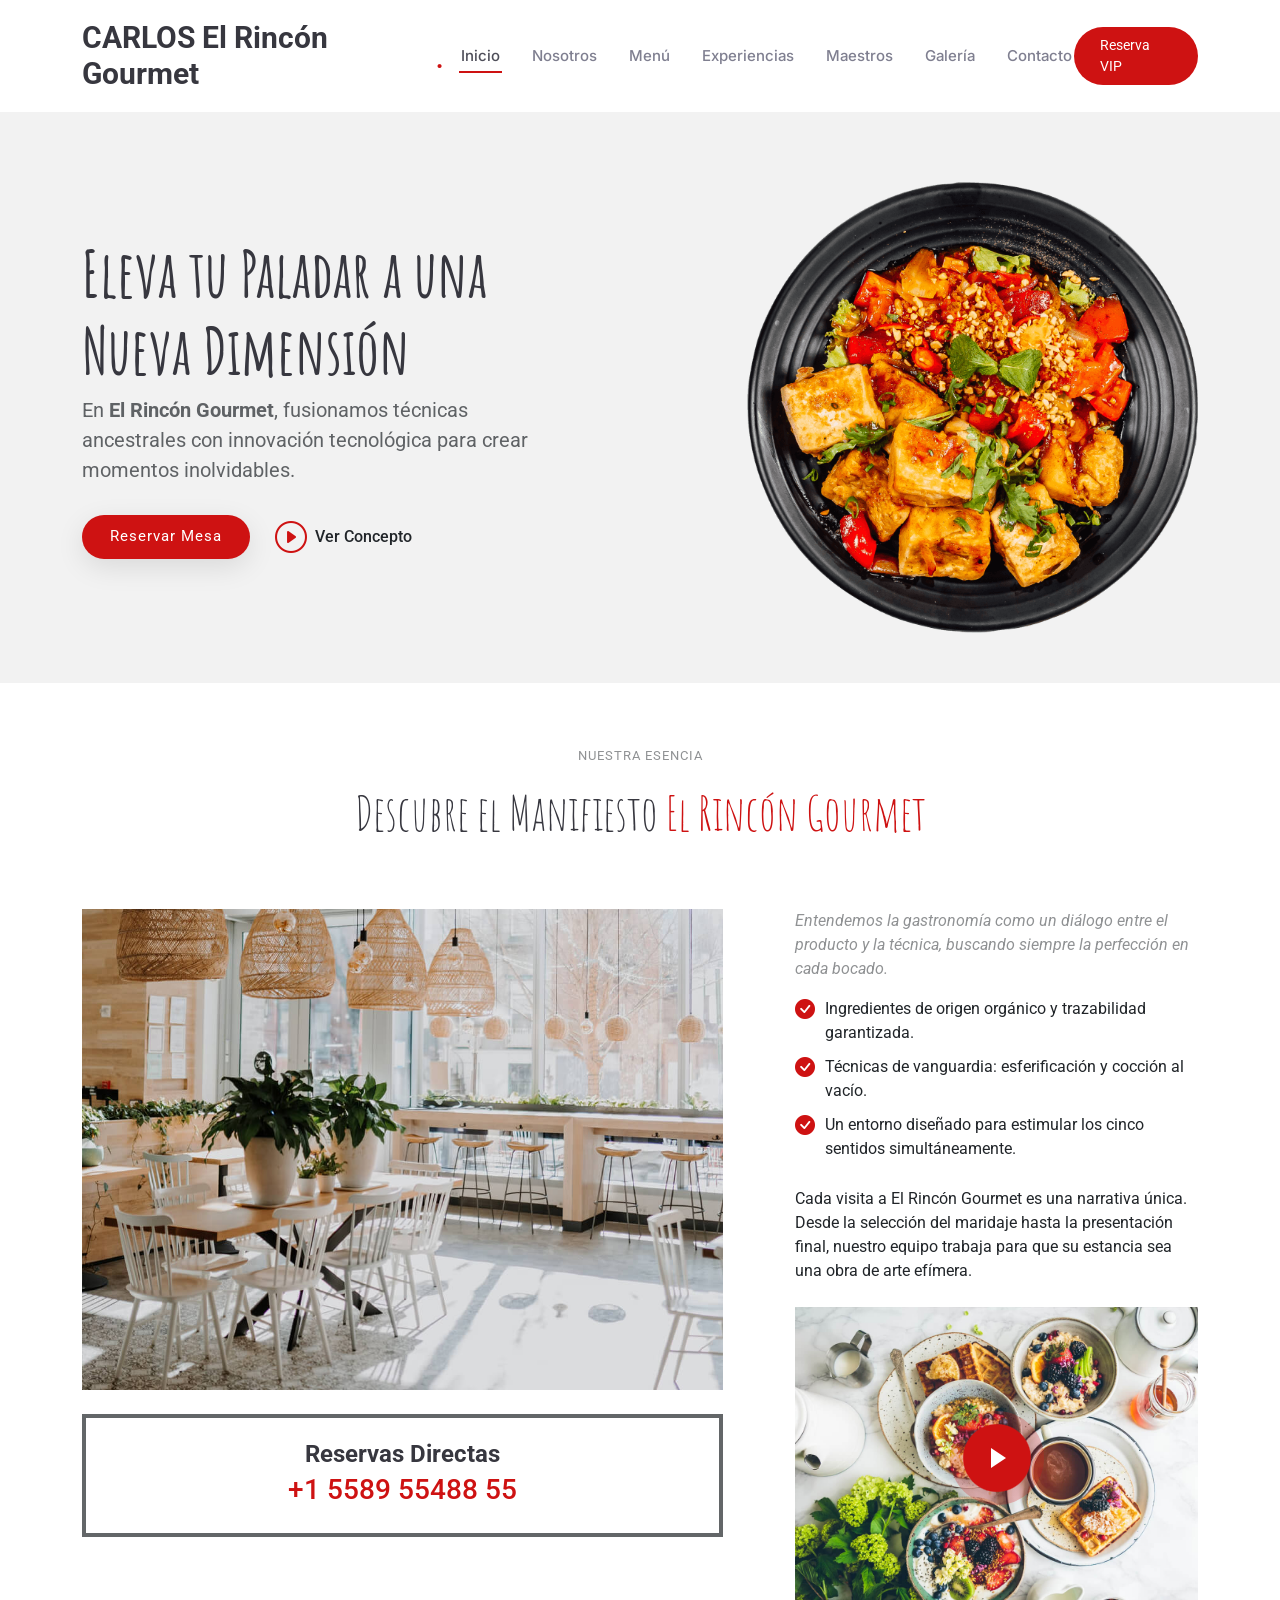
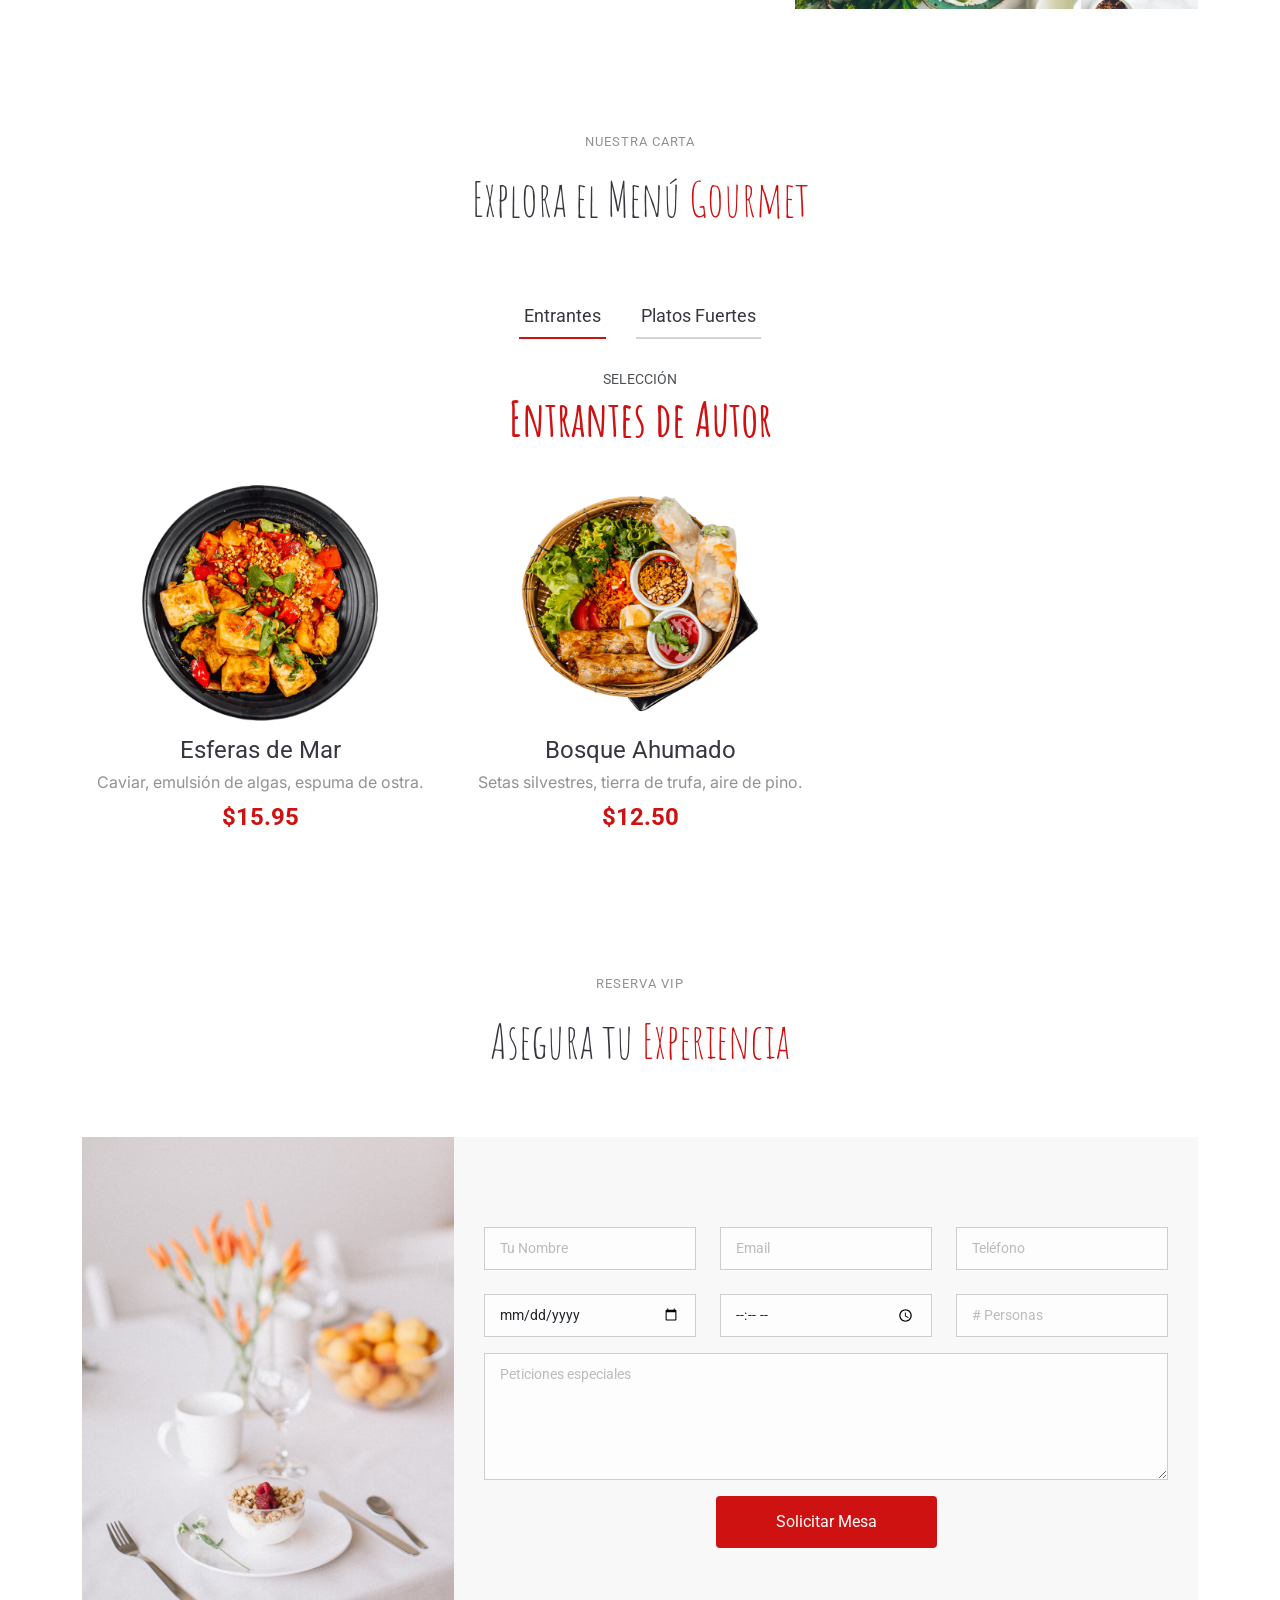
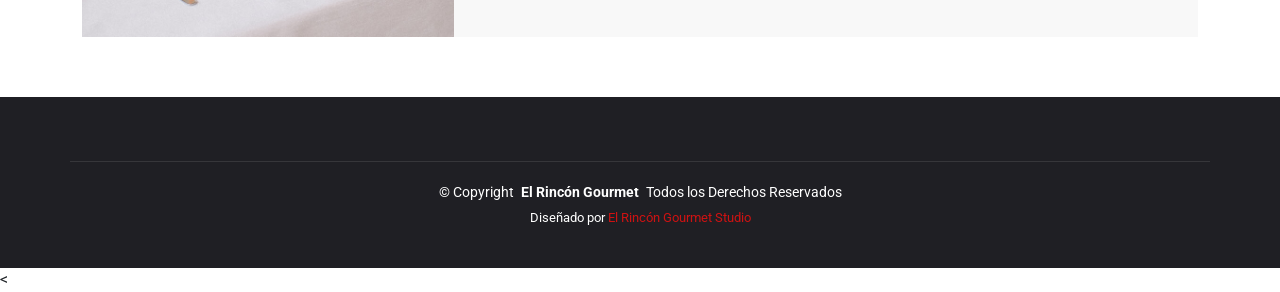
<file: carlos/Yummy/index.html>
<!DOCTYPE html>
<html lang="es">

<head>
  <meta charset="utf-8">
  <meta content="width=device-width, initial-scale=1.0" name="viewport">
  <title>El Rincón Gourmet - Gastronomía de Vanguardia</title>
  <meta name="description" content="El Rincón Gourmet: Una experiencia culinaria donde la innovación y la tradición se encuentran.">
  <meta name="keywords" content="Restaurante, Alta Cocina, El Rincón Gourmet, Gourmet, Gastronomía">

  <link href="assets/img/favicon.png" rel="icon">
  <link href="assets/img/apple-touch-icon.png" rel="apple-touch-icon">

  <link href="https://fonts.googleapis.com" rel="preconnect">
  <link href="https://fonts.gstatic.com" rel="preconnect" crossorigin>
  <link href="https://fonts.googleapis.com/css2?family=Roboto:ital,wght@0,100;0,300;0,400;0,500;0,700;0,900;1,100;1,300;1,400;1,500;1,700;1,900&family=Inter:wght@100;200;300;400;500;600;700;800;900&family=Amatic+SC:wght@400;700&display=swap" rel="stylesheet">

  <link href="assets/vendor/bootstrap/css/bootstrap.min.css" rel="stylesheet">
  <link href="assets/vendor/bootstrap-icons/bootstrap-icons.css" rel="stylesheet">
  <link href="assets/vendor/aos/aos.css" rel="stylesheet">
  <link href="assets/vendor/glightbox/css/glightbox.min.css" rel="stylesheet">
  <link href="assets/vendor/swiper/swiper-bundle.min.css" rel="stylesheet">

  <link href="assets/css/main.css" rel="stylesheet">
</head>

<body class="index-page">

  <header id="header" class="header d-flex align-items-center sticky-top">
    <div class="container position-relative d-flex align-items-center justify-content-between">

      <a href="index.html" class="logo d-flex align-items-center me-auto me-xl-0">
        <h1 class="sitename">CARLOS El Rincón Gourmet</h1>
        <span>.</span>
      </a>

      <nav id="navmenu" class="navmenu">
        <ul>
          <li><a href="#hero" class="active">Inicio</a></li>
          <li><a href="#about">Nosotros</a></li>
          <li><a href="#menu">Menú</a></li>
          <li><a href="#events">Experiencias</a></li>
          <li><a href="#chefs">Maestros</a></li>
          <li><a href="#gallery">Galería</a></li>
          <li><a href="#contact">Contacto</a></li>
        </ul>
        <i class="mobile-nav-toggle d-xl-none bi bi-list"></i>
      </nav>

      <a class="btn-getstarted" href="#book-a-table">Reserva VIP</a>

    </div>
  </header>

  <main class="main">

    <section id="hero" class="hero section light-background">
      <div class="container">
        <div class="row gy-4 justify-content-center justify-content-lg-between">
          <div class="col-lg-5 order-2 order-lg-1 d-flex flex-column justify-content-center">
            <h1 data-aos="fade-up">Eleva tu Paladar a una<br>Nueva Dimensión</h1>
            <p data-aos="fade-up" data-aos-delay="100">En <strong>El Rincón Gourmet</strong>, fusionamos técnicas ancestrales con innovación tecnológica para crear momentos inolvidables.</p>
            <div class="d-flex" data-aos="fade-up" data-aos-delay="200">
              <a href="#book-a-table" class="btn-get-started">Reservar Mesa</a>
              <a href="https://www.youtube.com/watch?v=Y7f98aduVJ8" class="glightbox btn-watch-video d-flex align-items-center"><i class="bi bi-play-circle"></i><span>Ver Concepto</span></a>
            </div>
          </div>
          <div class="col-lg-5 order-1 order-lg-2 hero-img" data-aos="zoom-out">
            <img src="assets/img/hero-img.png" class="img-fluid animated" alt="Plato Insignia">
          </div>
        </div>
      </div>
    </section>

    <section id="about" class="about section">
      <div class="container section-title" data-aos="fade-up">
        <h2>Nuestra Esencia</h2>
        <p><span>Descubre el Manifiesto</span> <span class="description-title">El Rincón Gourmet</span></p>
      </div>

      <div class="container">
        <div class="row gy-4">
          <div class="col-lg-7" data-aos="fade-up" data-aos-delay="100">
            <img src="assets/img/about.jpg" class="img-fluid mb-4" alt="Cocina de El Rincón Gourmet">
            <div class="book-a-table">
              <h3>Reservas Directas</h3>
              <p>+1 5589 55488 55</p>
            </div>
          </div>
          <div class="col-lg-5" data-aos="fade-up" data-aos-delay="250">
            <div class="content ps-0 ps-lg-5">
              <p class="fst-italic">
                Entendemos la gastronomía como un diálogo entre el producto y la técnica, buscando siempre la perfección en cada bocado.
              </p>
              <ul>
                <li><i class="bi bi-check-circle-fill"></i> <span>Ingredientes de origen orgánico y trazabilidad garantizada.</span></li>
                <li><i class="bi bi-check-circle-fill"></i> <span>Técnicas de vanguardia: esferificación y cocción al vacío.</span></li>
                <li><i class="bi bi-check-circle-fill"></i> <span>Un entorno diseñado para estimular los cinco sentidos simultáneamente.</span></li>
              </ul>
              <p>
                Cada visita a El Rincón Gourmet es una narrativa única. Desde la selección del maridaje hasta la presentación final, nuestro equipo trabaja para que su estancia sea una obra de arte efímera.
              </p>
              <div class="position-relative mt-4">
                <img src="assets/img/about-2.jpg" class="img-fluid" alt="">
                <a href="https://www.youtube.com/watch?v=Y7f98aduVJ8" class="glightbox pulsating-play-btn"></a>
              </div>
            </div>
          </div>
        </div>
      </div>
    </section>

    <section id="menu" class="menu section">
      <div class="container section-title" data-aos="fade-up">
        <h2>Nuestra Carta</h2>
        <p><span>Explora el Menú</span> <span class="description-title">Gourmet</span></p>
      </div>

      <div class="container">
        <ul class="nav nav-tabs d-flex justify-content-center" data-aos="fade-up" data-aos-delay="100">
          <li class="nav-item">
            <a class="nav-link active show" data-bs-toggle="tab" data-bs-target="#menu-starters">
              <h4>Entrantes</h4>
            </a>
          </li>
          <li class="nav-item">
            <a class="nav-link" data-bs-toggle="tab" data-bs-target="#menu-lunch">
              <h4>Platos Fuertes</h4>
            </a>
          </li>
        </ul>

        <div class="tab-content" data-aos="fade-up" data-aos-delay="200">
          <div class="tab-pane fade active show" id="menu-starters">
            <div class="tab-header text-center">
              <p>Selección</p>
              <h3>Entrantes de Autor</h3>
            </div>
            <div class="row gy-5">
              <div class="col-lg-4 menu-item">
                <a href="assets/img/menu/menu-item-1.png" class="glightbox"><img src="assets/img/menu/menu-item-1.png" class="menu-img img-fluid" alt=""></a>
                <h4>Esferas de Mar</h4>
                <p class="ingredients">Caviar, emulsión de algas, espuma de ostra.</p>
                <p class="price">$15.95</p>
              </div>
              <div class="col-lg-4 menu-item">
                <a href="assets/img/menu/menu-item-2.png" class="glightbox"><img src="assets/img/menu/menu-item-2.png" class="menu-img img-fluid" alt=""></a>
                <h4>Bosque Ahumado</h4>
                <p class="ingredients">Setas silvestres, tierra de trufa, aire de pino.</p>
                <p class="price">$12.50</p>
              </div>
            </div>
          </div>
        </div>
      </div>
    </section>

    <section id="book-a-table" class="book-a-table section">
      <div class="container section-title" data-aos="fade-up">
        <h2>Reserva VIP</h2>
        <p><span>Asegura tu</span> <span class="description-title">Experiencia</span></p>
      </div>
      <div class="container">
        <div class="row g-0" data-aos="fade-up" data-aos-delay="100">
          <div class="col-lg-4 reservation-img" style="background-image: url(assets/img/reservation.jpg);"></div>
          <div class="col-lg-8 d-flex align-items-center reservation-form-bg" data-aos="fade-up" data-aos-delay="200">
            <form action="forms/book-a-table.php" method="post" role="form" class="php-email-form">
              <div class="row gy-4">
                <div class="col-lg-4 col-md-6">
                  <input type="text" name="name" class="form-control" placeholder="Tu Nombre" required>
                </div>
                <div class="col-lg-4 col-md-6">
                  <input type="email" class="form-control" name="email" placeholder="Email" required>
                </div>
                <div class="col-lg-4 col-md-6">
                  <input type="text" class="form-control" name="phone" placeholder="Teléfono" required>
                </div>
                <div class="col-lg-4 col-md-6">
                  <input type="date" name="date" class="form-control" required>
                </div>
                <div class="col-lg-4 col-md-6">
                  <input type="time" class="form-control" name="time" required>
                </div>
                <div class="col-lg-4 col-md-6">
                  <input type="number" class="form-control" name="people" placeholder="# Personas" required>
                </div>
              </div>
              <div class="form-group mt-3">
                <textarea class="form-control" name="message" rows="5" placeholder="Peticiones especiales"></textarea>
              </div>
              <div class="text-center mt-3">
                <button type="submit">Solicitar Mesa</button>
              </div>
            </form>
          </div>
        </div>
      </div>
    </section>

  </main>

  <footer id="footer" class="footer dark-background">
    <div class="container copyright text-center mt-4">
      <p>© <span>Copyright</span> <strong class="px-1 sitename">El Rincón Gourmet</strong> <span>Todos los Derechos Reservados</span></p>
      <div class="credits">
        Diseñado por <a href="#">El Rincón Gourmet Studio</a>
      </div>
    </div>
  </footer>

  <a href="#" id="scroll-top" class="scroll-top d-flex align-items-center justify-content-center"><i class="bi bi-arrow-up-short"></i></a>

  <div id="preloader"></div>

  <script src="assets/vendor/bootstrap/js/bootstrap.bundle.min.js"></script>
  <script src="assets/vendor/php-email-form/validate.js"></script>
  <script src="assets/vendor/aos/aos.js"></script>
  <script src="assets/vendor/glightbox/js/glightbox.min.js"></script>
  <script src="assets/vendor/purecounter/purecounter_vanilla.js"></script>
  <script src="assets/vendor/swiper/swiper-bundle.min.js"></script>

  <script src="assets/js/main.js"></script>

  <!-- Main JS File -->
  <script src="assets/js/main.js"></script>
<!--Start of Tawk.to Script-->
<script type="text/javascript">
var Tawk_API=TawkS_API||{}, Tawk_LoadStart=new Date();
(function(){
var s1=document.createElement("script"),s0=document.getElementsByTagName("script")[0];
s1.async=true;
s1.src='https://embed.tawk.to/69a71b9ab0555e1c3f0bba25/1jiqc7l58';
s1.charset='UTF-8';
s1.setAttribute('crossorigin','*');
s0.parentNode.insertBefore(s1,s0);
})();
</script>
<<!--Start of Tawk.to Script-->
<script type="text/javascript">
var Tawk_API=Tawk_API||{}, Tawk_LoadStart=new Date();
(function(){
var s1=document.createElement("script"),s0=document.getElementsByTagName("script")[0];
s1.async=true;
s1.src='https://embed.tawk.to/69a71b9ab0555e1c3f0bba25/1jiqc7l58';
s1.charset='UTF-8';
s1.setAttribute('crossorigin','*');
s0.parentNode.insertBefore(s1,s0);
})();
</script>
<!--End of Tawk.to Script-->
</body>
</html>
</file>
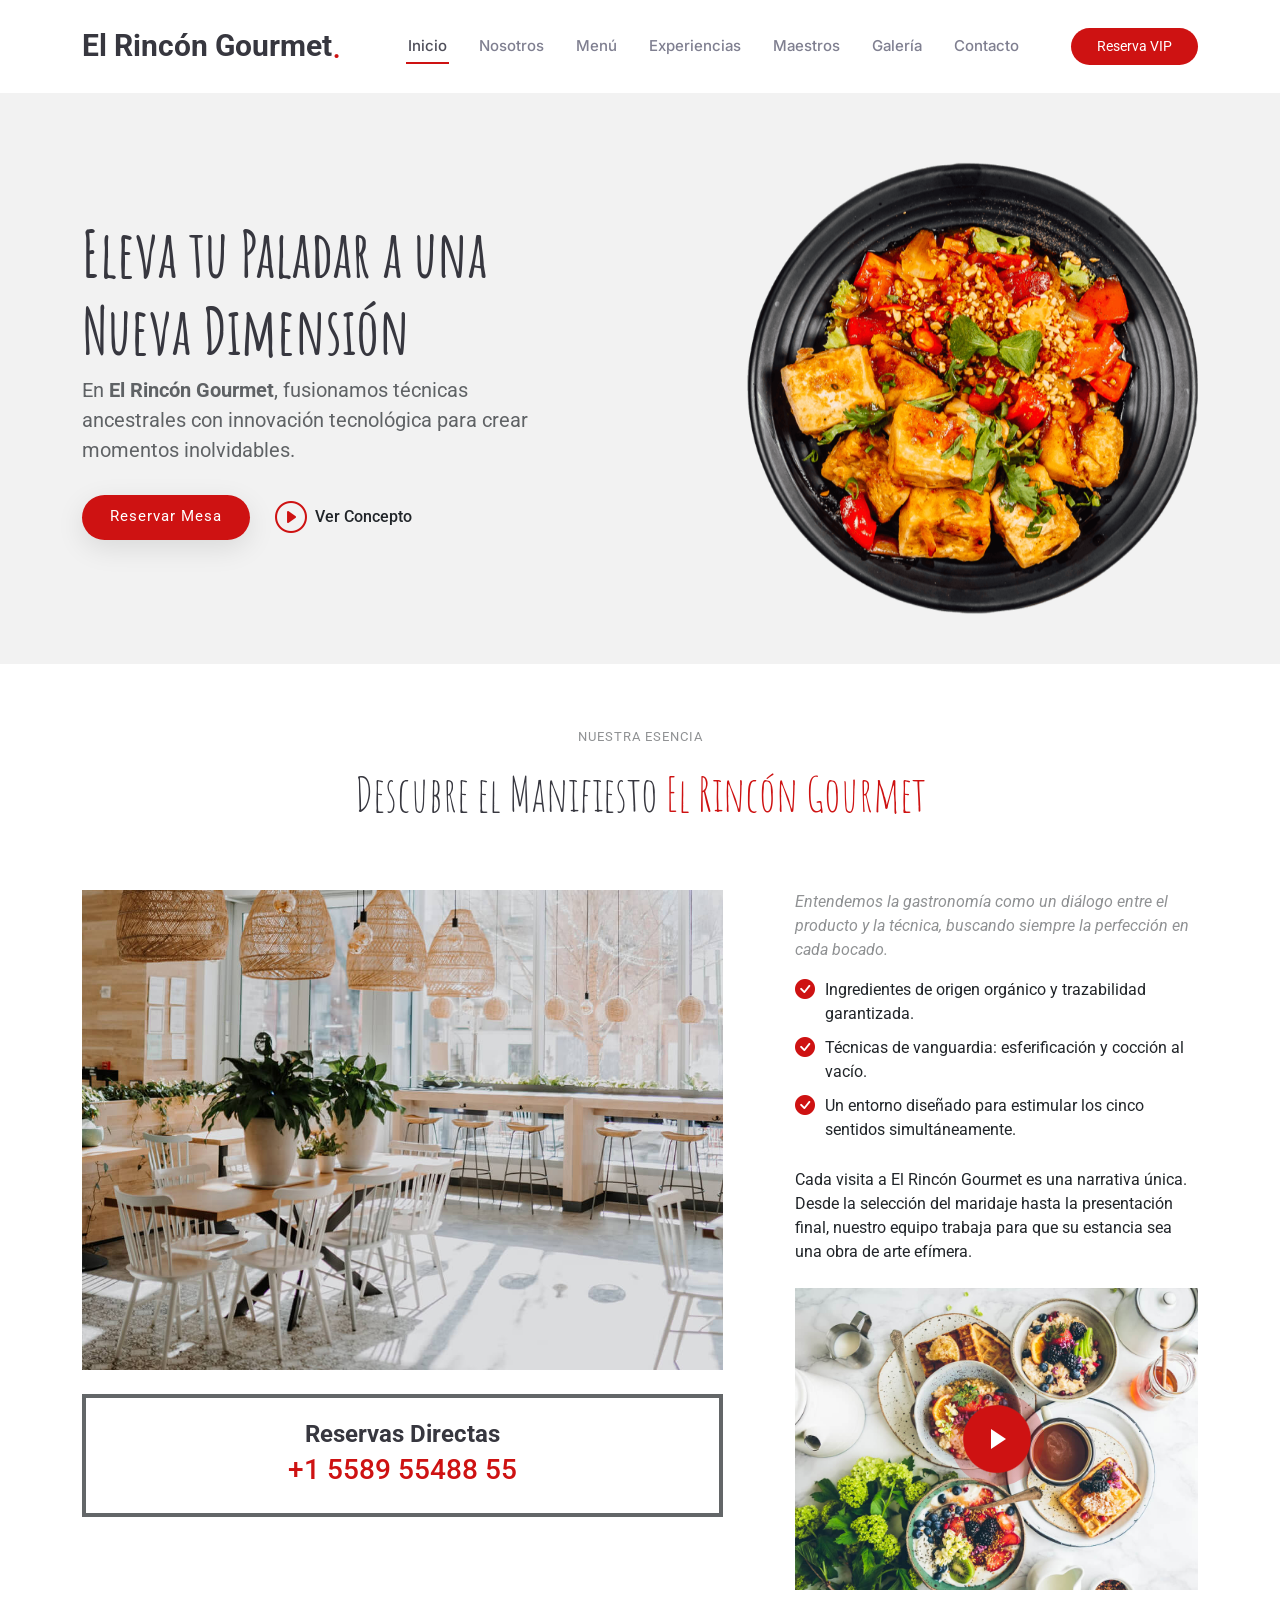
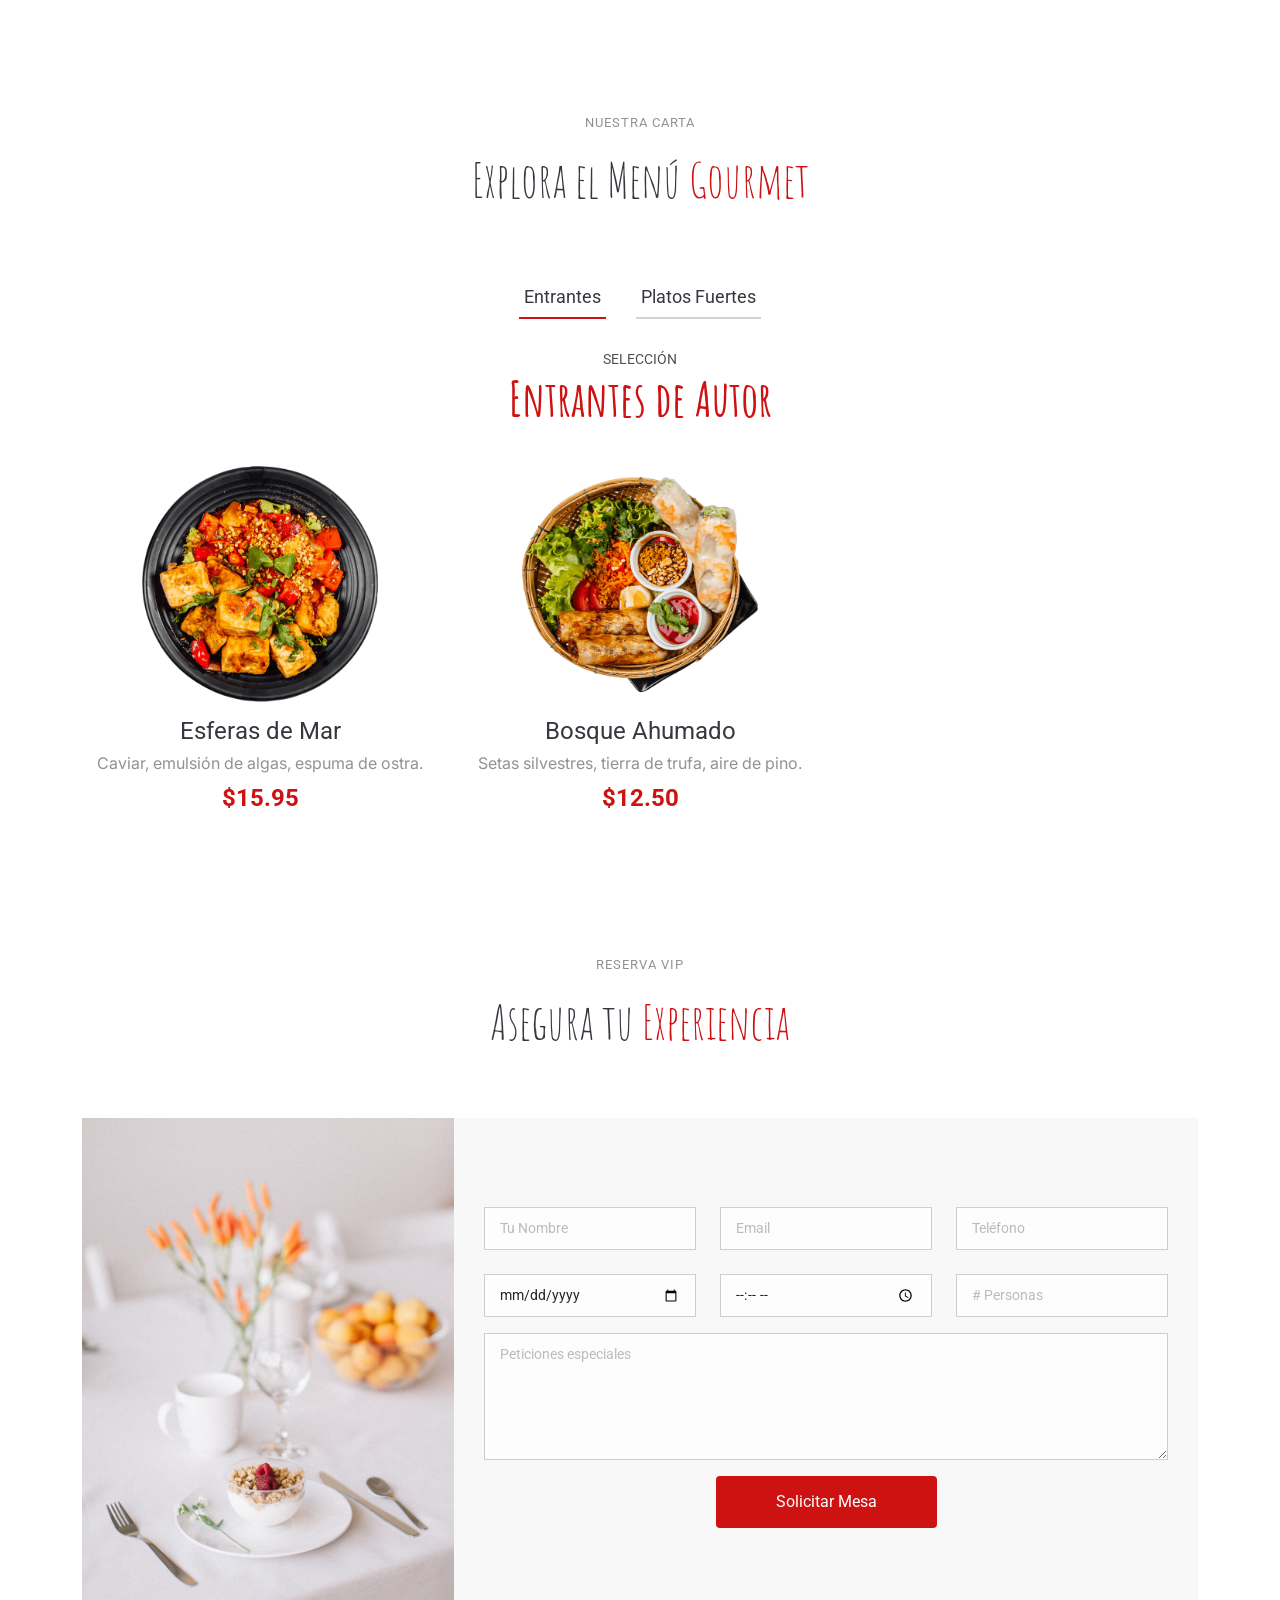
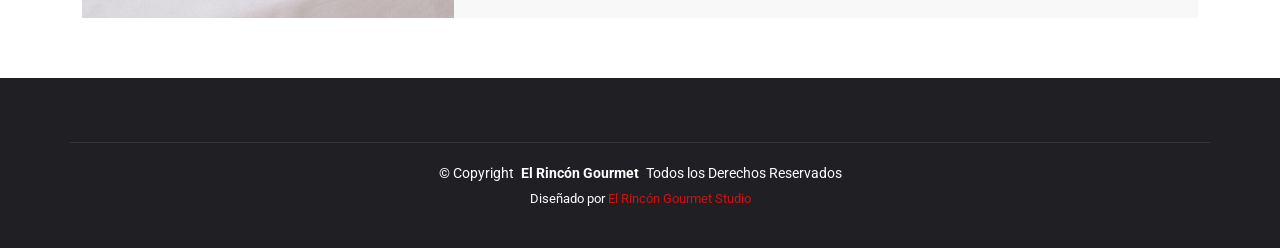
<file: JOSE/Yummy/index.html>
<!DOCTYPE html>
<html lang="es">

<head>
  <meta charset="utf-8">
  <meta content="width=device-width, initial-scale=1.0" name="viewport">
  <title>El Rincón Gourmet - Gastronomía de Vanguardia</title>
  <meta name="description" content="El Rincón Gourmet: Una experiencia culinaria donde la innovación y la tradición se encuentran.">
  <meta name="keywords" content="Restaurante, Alta Cocina, El Rincón Gourmet, Gourmet, Gastronomía">

  <link href="assets/img/favicon.png" rel="icon">
  <link href="assets/img/apple-touch-icon.png" rel="apple-touch-icon">

  <link href="https://fonts.googleapis.com" rel="preconnect">
  <link href="https://fonts.gstatic.com" rel="preconnect" crossorigin>
  <link href="https://fonts.googleapis.com/css2?family=Roboto:ital,wght@0,100;0,300;0,400;0,500;0,700;0,900;1,100;1,300;1,400;1,500;1,700;1,900&family=Inter:wght@100;200;300;400;500;600;700;800;900&family=Amatic+SC:wght@400;700&display=swap" rel="stylesheet">

  <link href="assets/vendor/bootstrap/css/bootstrap.min.css" rel="stylesheet">
  <link href="assets/vendor/bootstrap-icons/bootstrap-icons.css" rel="stylesheet">
  <link href="assets/vendor/aos/aos.css" rel="stylesheet">
  <link href="assets/vendor/glightbox/css/glightbox.min.css" rel="stylesheet">
  <link href="assets/vendor/swiper/swiper-bundle.min.css" rel="stylesheet">

  <link href="assets/css/main.css" rel="stylesheet">
</head>

<body class="index-page">

  <header id="header" class="header d-flex align-items-center sticky-top">
    <div class="container position-relative d-flex align-items-center justify-content-between">

      <a href="index.html" class="logo d-flex align-items-center me-auto me-xl-0">
        <h1 class="sitename">El Rincón Gourmet</h1>
        <span>.</span>
      </a>

      <nav id="navmenu" class="navmenu">
        <ul>
          <li><a href="#hero" class="active">Inicio</a></li>
          <li><a href="#about">Nosotros</a></li>
          <li><a href="#menu">Menú</a></li>
          <li><a href="#events">Experiencias</a></li>
          <li><a href="#chefs">Maestros</a></li>
          <li><a href="#gallery">Galería</a></li>
          <li><a href="#contact">Contacto</a></li>
        </ul>
        <i class="mobile-nav-toggle d-xl-none bi bi-list"></i>
      </nav>

      <a class="btn-getstarted" href="#book-a-table">Reserva VIP</a>

    </div>
  </header>

  <main class="main">

    <section id="hero" class="hero section light-background">
      <div class="container">
        <div class="row gy-4 justify-content-center justify-content-lg-between">
          <div class="col-lg-5 order-2 order-lg-1 d-flex flex-column justify-content-center">
            <h1 data-aos="fade-up">Eleva tu Paladar a una<br>Nueva Dimensión</h1>
            <p data-aos="fade-up" data-aos-delay="100">En <strong>El Rincón Gourmet</strong>, fusionamos técnicas ancestrales con innovación tecnológica para crear momentos inolvidables.</p>
            <div class="d-flex" data-aos="fade-up" data-aos-delay="200">
              <a href="#book-a-table" class="btn-get-started">Reservar Mesa</a>
              <a href="https://www.youtube.com/watch?v=Y7f98aduVJ8" class="glightbox btn-watch-video d-flex align-items-center"><i class="bi bi-play-circle"></i><span>Ver Concepto</span></a>
            </div>
          </div>
          <div class="col-lg-5 order-1 order-lg-2 hero-img" data-aos="zoom-out">
            <img src="assets/img/hero-img.png" class="img-fluid animated" alt="Plato Insignia">
          </div>
        </div>
      </div>
    </section>

    <section id="about" class="about section">
      <div class="container section-title" data-aos="fade-up">
        <h2>Nuestra Esencia</h2>
        <p><span>Descubre el Manifiesto</span> <span class="description-title">El Rincón Gourmet</span></p>
      </div>

      <div class="container">
        <div class="row gy-4">
          <div class="col-lg-7" data-aos="fade-up" data-aos-delay="100">
            <img src="assets/img/about.jpg" class="img-fluid mb-4" alt="Cocina de El Rincón Gourmet">
            <div class="book-a-table">
              <h3>Reservas Directas</h3>
              <p>+1 5589 55488 55</p>
            </div>
          </div>
          <div class="col-lg-5" data-aos="fade-up" data-aos-delay="250">
            <div class="content ps-0 ps-lg-5">
              <p class="fst-italic">
                Entendemos la gastronomía como un diálogo entre el producto y la técnica, buscando siempre la perfección en cada bocado.
              </p>
              <ul>
                <li><i class="bi bi-check-circle-fill"></i> <span>Ingredientes de origen orgánico y trazabilidad garantizada.</span></li>
                <li><i class="bi bi-check-circle-fill"></i> <span>Técnicas de vanguardia: esferificación y cocción al vacío.</span></li>
                <li><i class="bi bi-check-circle-fill"></i> <span>Un entorno diseñado para estimular los cinco sentidos simultáneamente.</span></li>
              </ul>
              <p>
                Cada visita a El Rincón Gourmet es una narrativa única. Desde la selección del maridaje hasta la presentación final, nuestro equipo trabaja para que su estancia sea una obra de arte efímera.
              </p>
              <div class="position-relative mt-4">
                <img src="assets/img/about-2.jpg" class="img-fluid" alt="">
                <a href="https://www.youtube.com/watch?v=Y7f98aduVJ8" class="glightbox pulsating-play-btn"></a>
              </div>
            </div>
          </div>
        </div>
      </div>
    </section>

    <section id="menu" class="menu section">
      <div class="container section-title" data-aos="fade-up">
        <h2>Nuestra Carta</h2>
        <p><span>Explora el Menú</span> <span class="description-title">Gourmet</span></p>
      </div>

      <div class="container">
        <ul class="nav nav-tabs d-flex justify-content-center" data-aos="fade-up" data-aos-delay="100">
          <li class="nav-item">
            <a class="nav-link active show" data-bs-toggle="tab" data-bs-target="#menu-starters">
              <h4>Entrantes</h4>
            </a>
          </li>
          <li class="nav-item">
            <a class="nav-link" data-bs-toggle="tab" data-bs-target="#menu-lunch">
              <h4>Platos Fuertes</h4>
            </a>
          </li>
        </ul>

        <div class="tab-content" data-aos="fade-up" data-aos-delay="200">
          <div class="tab-pane fade active show" id="menu-starters">
            <div class="tab-header text-center">
              <p>Selección</p>
              <h3>Entrantes de Autor</h3>
            </div>
            <div class="row gy-5">
              <div class="col-lg-4 menu-item">
                <a href="assets/img/menu/menu-item-1.png" class="glightbox"><img src="assets/img/menu/menu-item-1.png" class="menu-img img-fluid" alt=""></a>
                <h4>Esferas de Mar</h4>
                <p class="ingredients">Caviar, emulsión de algas, espuma de ostra.</p>
                <p class="price">$15.95</p>
              </div>
              <div class="col-lg-4 menu-item">
                <a href="assets/img/menu/menu-item-2.png" class="glightbox"><img src="assets/img/menu/menu-item-2.png" class="menu-img img-fluid" alt=""></a>
                <h4>Bosque Ahumado</h4>
                <p class="ingredients">Setas silvestres, tierra de trufa, aire de pino.</p>
                <p class="price">$12.50</p>
              </div>
            </div>
          </div>
        </div>
      </div>
    </section>

    <section id="book-a-table" class="book-a-table section">
      <div class="container section-title" data-aos="fade-up">
        <h2>Reserva VIP</h2>
        <p><span>Asegura tu</span> <span class="description-title">Experiencia</span></p>
      </div>
      <div class="container">
        <div class="row g-0" data-aos="fade-up" data-aos-delay="100">
          <div class="col-lg-4 reservation-img" style="background-image: url(assets/img/reservation.jpg);"></div>
          <div class="col-lg-8 d-flex align-items-center reservation-form-bg" data-aos="fade-up" data-aos-delay="200">
            <form action="forms/book-a-table.php" method="post" role="form" class="php-email-form">
              <div class="row gy-4">
                <div class="col-lg-4 col-md-6">
                  <input type="text" name="name" class="form-control" placeholder="Tu Nombre" required>
                </div>
                <div class="col-lg-4 col-md-6">
                  <input type="email" class="form-control" name="email" placeholder="Email" required>
                </div>
                <div class="col-lg-4 col-md-6">
                  <input type="text" class="form-control" name="phone" placeholder="Teléfono" required>
                </div>
                <div class="col-lg-4 col-md-6">
                  <input type="date" name="date" class="form-control" required>
                </div>
                <div class="col-lg-4 col-md-6">
                  <input type="time" class="form-control" name="time" required>
                </div>
                <div class="col-lg-4 col-md-6">
                  <input type="number" class="form-control" name="people" placeholder="# Personas" required>
                </div>
              </div>
              <div class="form-group mt-3">
                <textarea class="form-control" name="message" rows="5" placeholder="Peticiones especiales"></textarea>
              </div>
              <div class="text-center mt-3">
                <button type="submit">Solicitar Mesa</button>
              </div>
            </form>
          </div>
        </div>
      </div>
    </section>

  </main>

  <footer id="footer" class="footer dark-background">
    <div class="container copyright text-center mt-4">
      <p>© <span>Copyright</span> <strong class="px-1 sitename">El Rincón Gourmet</strong> <span>Todos los Derechos Reservados</span></p>
      <div class="credits">
        Diseñado por <a href="#">El Rincón Gourmet Studio</a>
      </div>
    </div>
  </footer>

  <a href="#" id="scroll-top" class="scroll-top d-flex align-items-center justify-content-center"><i class="bi bi-arrow-up-short"></i></a>

  <div id="preloader"></div>

  <script src="assets/vendor/bootstrap/js/bootstrap.bundle.min.js"></script>
  <script src="assets/vendor/php-email-form/validate.js"></script>
  <script src="assets/vendor/aos/aos.js"></script>
  <script src="assets/vendor/glightbox/js/glightbox.min.js"></script>
  <script src="assets/vendor/purecounter/purecounter_vanilla.js"></script>
  <script src="assets/vendor/swiper/swiper-bundle.min.js"></script>

  <script src="assets/js/main.js"></script>

</body>
</html>
</file>
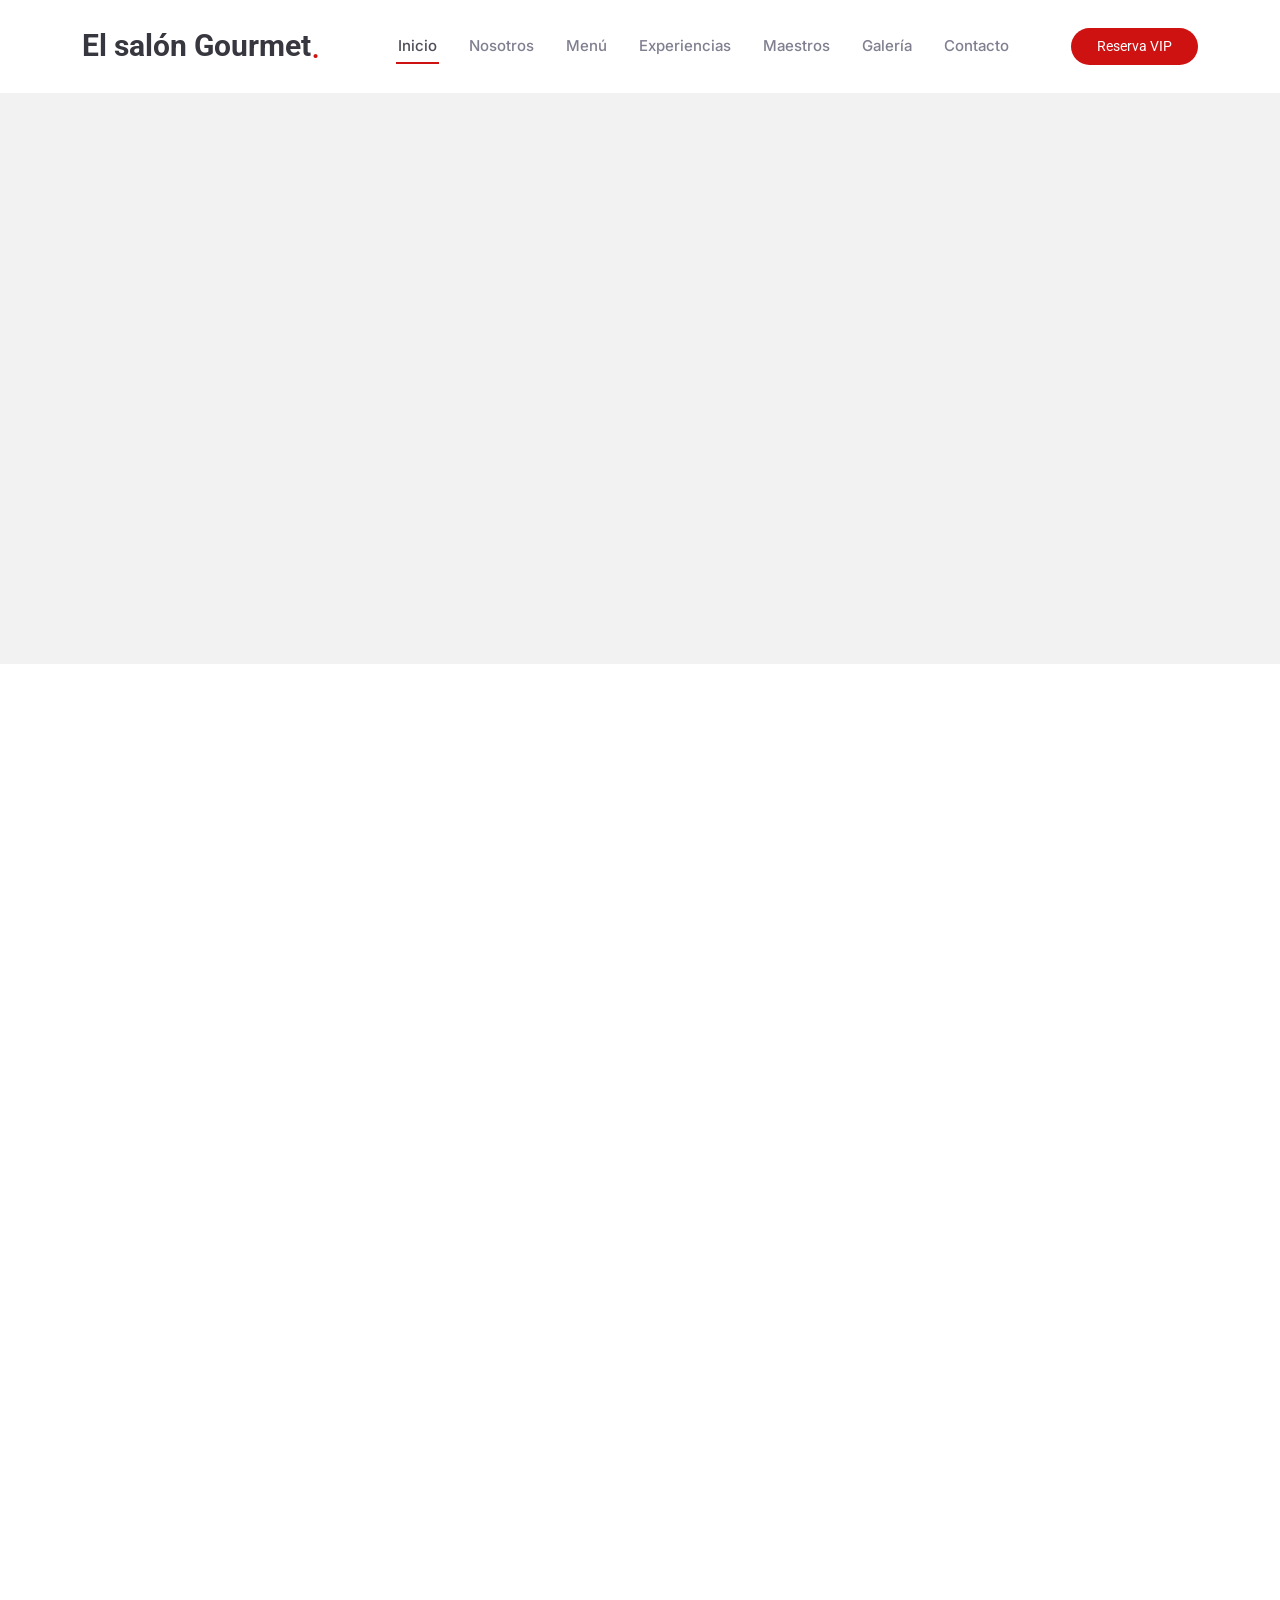
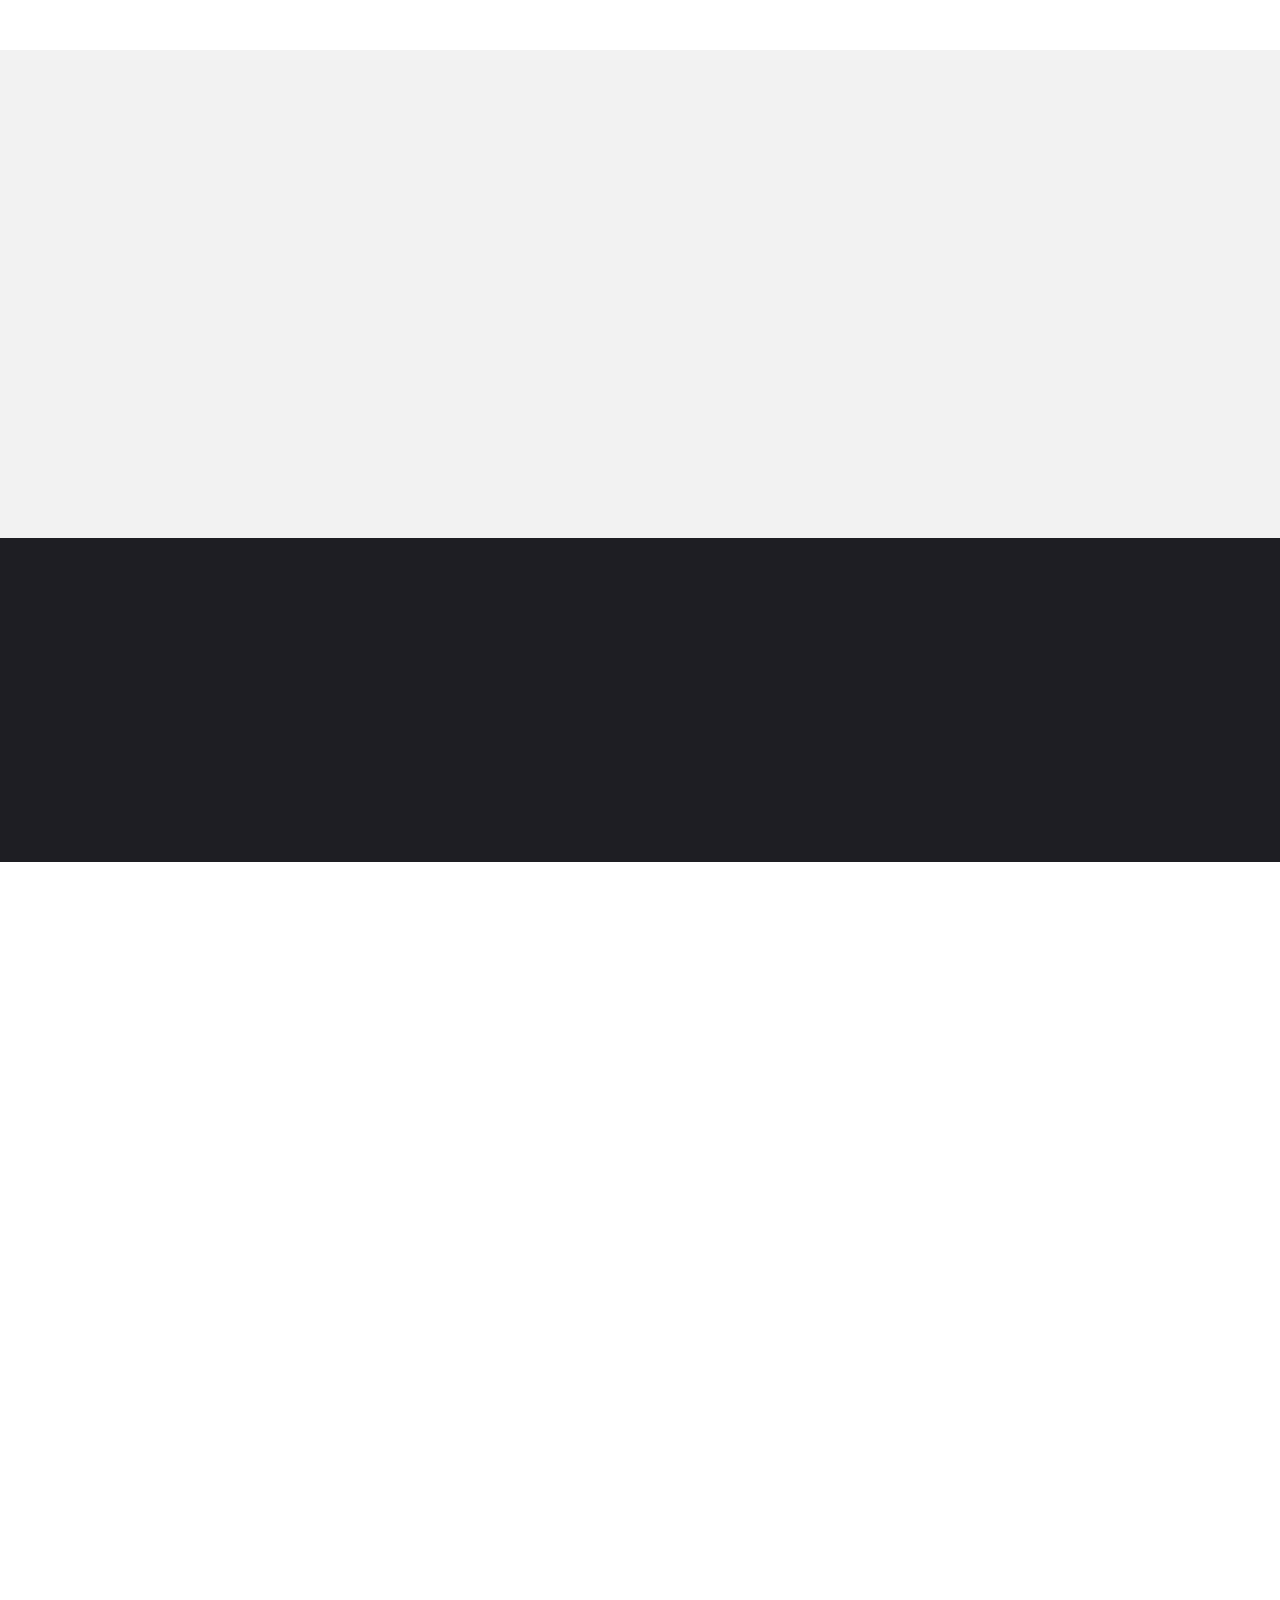
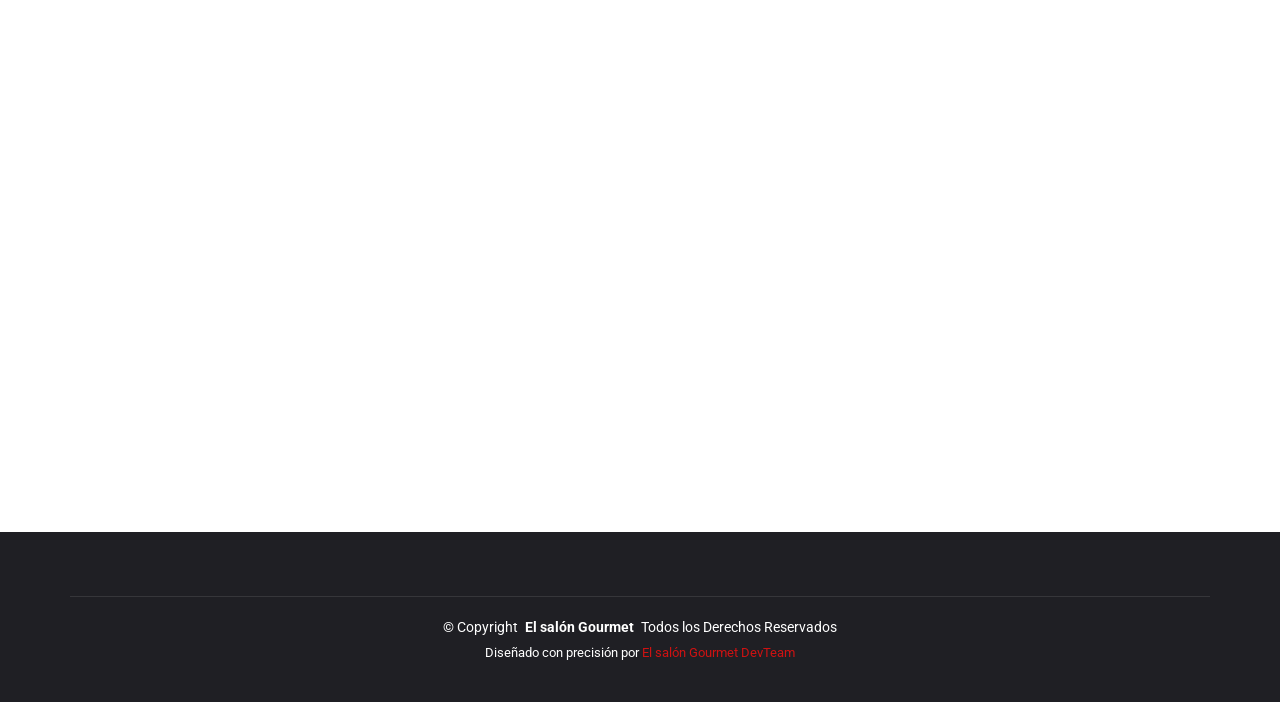
<file: PROFESOR/Yummy/index.html>
<!DOCTYPE html>
<html lang="es">

<head>
  <meta charset="utf-8">
  <meta content="width=device-width, initial-scale=1.0" name="viewport">
  <title>Gastronomía de Vanguardia</title>
  <meta name="description" content="El salón Gourmet: Una experiencia culinaria donde la innovación y la tradición se encuentran.">
  <meta name="keywords" content="Restaurante, Alta Cocina, Gourmet, Gastronomía">

  <link href="assets/img/favicon.png" rel="icon">
  <link href="assets/img/apple-touch-icon.png" rel="apple-touch-icon">

  <link href="https://fonts.googleapis.com" rel="preconnect">
  <link href="https://fonts.gstatic.com" rel="preconnect" crossorigin>
  <link href="https://fonts.googleapis.com/css2?family=Roboto:ital,wght@0,100;0,300;0,400;0,500;0,700;0,900;1,100;1,300;1,400;1,500;1,700;1,900&family=Inter:wght@100;200;300;400;500;600;700;800;900&family=Amatic+SC:wght@400;700&display=swap" rel="stylesheet">

  <link href="assets/vendor/bootstrap/css/bootstrap.min.css" rel="stylesheet">
  <link href="assets/vendor/bootstrap-icons/bootstrap-icons.css" rel="stylesheet">
  <link href="assets/vendor/aos/aos.css" rel="stylesheet">
  <link href="assets/vendor/glightbox/css/glightbox.min.css" rel="stylesheet">
  <link href="assets/vendor/swiper/swiper-bundle.min.css" rel="stylesheet">

  <link href="assets/css/main.css" rel="stylesheet">
</head>

<body class="index-page">

  <header id="header" class="header d-flex align-items-center sticky-top">
    <div class="container position-relative d-flex align-items-center justify-content-between">

      <a href="index.html" class="logo d-flex align-items-center me-auto me-xl-0">
        <h1 class="sitename">El salón Gourmet</h1>
        <span>.</span>
      </a>

      <nav id="navmenu" class="navmenu">
        <ul>
          <li><a href="#hero" class="active">Inicio<br></a></li>
          <li><a href="#about">Nosotros</a></li>
          <li><a href="#menu">Menú</a></li>
          <li><a href="#events">Experiencias</a></li>
          <li><a href="#chefs">Maestros</a></li>
          <li><a href="#gallery">Galería</a></li>
          <li><a href="#contact">Contacto</a></li>
        </ul>
        <i class="mobile-nav-toggle d-xl-none bi bi-list"></i>
      </nav>

      <a class="btn-getstarted" href="index.html#book-a-table">Reserva VIP</a>

    </div>
  </header>

  <main class="main">

    <section id="hero" class="hero section light-background">
      <div class="container">
        <div class="row gy-4 justify-content-center justify-content-lg-between">
          <div class="col-lg-5 order-2 order-lg-1 d-flex flex-column justify-content-center">
            <h1 data-aos="fade-up">Eleva tu Paladar a una<br>Nueva Dimensión</h1>
            <p data-aos="fade-up" data-aos-delay="100">En El salón Gourmet, fusionamos técnicas ancestrales con innovación tecnológica para crear momentos inolvidables.</p>
            <div class="d-flex" data-aos="fade-up" data-aos-delay="200">
              <a href="#book-a-table" class="btn-get-started">Reservar Mesa</a>
              <a href="https://www.youtube.com/watch?v=Y7f98aduVJ8" class="glightbox btn-watch-video d-flex align-items-center"><i class="bi bi-play-circle"></i><span>Ver Concepto</span></a>
            </div>
          </div>
          <div class="col-lg-5 order-1 order-lg-2 hero-img" data-aos="zoom-out">
            <img src="assets/img/hero-img.png" class="img-fluid animated" alt="Plato insignia El salón Gourmet">
          </div>
        </div>
      </div>
    </section>

    <section id="about" class="about section">
      <div class="container section-title" data-aos="fade-up">
        <h2>Nuestra Esencia</h2>
        <p><span>Descubre el Manifiesto</span> <span class="description-title">El salón Gourmet</span></p>
      </div>

      <div class="container">
        <div class="row gy-4">
          <div class="col-lg-7" data-aos="fade-up" data-aos-delay="100">
            <img src="assets/img/about.jpg" class="img-fluid mb-4" alt="Cocina El salón Gourmet">
            <div class="book-a-table">
              <h3>Reservas Directas</h3>
              <p>+1 5589 55488 55</p>
            </div>
          </div>
          <div class="col-lg-5" data-aos="fade-up" data-aos-delay="250">
            <div class="content ps-0 ps-lg-5">
              <p class="fst-italic">
                Entendemos la gastronomía como un diálogo entre el producto y la técnica, buscando siempre la perfección en cada bocado.
              </p>
              <ul>
                <li><i class="bi bi-check-circle-fill"></i> <span>Ingredientes de origen orgánico y trazabilidad garantizada.</span></li>
                <li><i class="bi bi-check-circle-fill"></i> <span>Técnicas de vanguardia: esferificación y cocción al vacío.</span></li>
                <li><i class="bi bi-check-circle-fill"></i> <span>Un entorno diseñado para estimular los cinco sentidos simultáneamente.</span></li>
              </ul>
              <p>
                Cada visita a El salón Gourmet es una narrativa única. Desde la selección del maridaje hasta la presentación final, nuestro equipo trabaja para que su estancia sea una obra de arte efímera.
              </p>
              <div class="position-relative mt-4">
                <img src="assets/img/about-2.jpg" class="img-fluid" alt="Experiencia sensorial">
                <a href="https://www.youtube.com/watch?v=Y7f98aduVJ8" class="glightbox pulsating-play-btn"></a>
              </div>
            </div>
          </div>
        </div>
      </div>
    </section>

    <section id="why-us" class="why-us section light-background">
      <div class="container">
        <div class="row gy-4">
          <div class="col-lg-4" data-aos="fade-up" data-aos-delay="100">
            <div class="why-box">
              <h3>¿Por qué El salón Gourmet?</h3>
              <p>
                Porque no solo servimos comida; diseñamos experiencias. Nuestra filosofía de "Gastronomía Inteligente" utiliza la precisión técnica para resaltar los sabores más puros de la naturaleza.
              </p>
              <div class="text-center">
                <a href="#" class="more-btn"><span>Nuestra Historia</span> <i class="bi bi-chevron-right"></i></a>
              </div>
            </div>
          </div>

          <div class="col-lg-8 d-flex align-items-stretch">
            <div class="row gy-4" data-aos="fade-up" data-aos-delay="200">
              <div class="col-xl-4">
                <div class="icon-box d-flex flex-column justify-content-center align-items-center">
                  <i class="bi bi-clipboard-data"></i>
                  <h4>Precisión Culinaria</h4>
                  <p>Cada gramo y grado de temperatura es controlado para asegurar la excelencia constante.</p>
                </div>
              </div>
              <div class="col-xl-4" data-aos="fade-up" data-aos-delay="300">
                <div class="icon-box d-flex flex-column justify-content-center align-items-center">
                  <i class="bi bi-gem"></i>
                  <h4>Calidad Suprema</h4>
                  <p>Solo colaboramos con productores locales que comparten nuestra pasión por lo extraordinario.</p>
                </div>
              </div>
              <div class="col-xl-4" data-aos="fade-up" data-aos-delay="400">
                <div class="icon-box d-flex flex-column justify-content-center align-items-center">
                  <i class="bi bi-inboxes"></i>
                  <h4>Ambiente Exclusivo</h4>
                  <p>Espacios privados y una acústica diseñada para la conversación y el disfrute íntimo.</p>
                </div>
              </div>
            </div>
          </div>
        </div>
      </div>
    </section>

    <section id="stats" class="stats section dark-background">
      <img src="assets/img/stats-bg.jpg" alt="" data-aos="fade-in">
      <div class="container position-relative" data-aos="fade-up" data-aos-delay="100">
        <div class="row gy-4">
          <div class="col-lg-3 col-md-6">
            <div class="stats-item text-center w-100 h-100">
              <span data-purecounter-start="0" data-purecounter-end="232" data-purecounter-duration="1" class="purecounter"></span>
              <p>Críticos Satisfechos</p>
            </div>
          </div>
          <div class="col-lg-3 col-md-6">
            <div class="stats-item text-center w-100 h-100">
              <span data-purecounter-start="0" data-purecounter-end="521" data-purecounter-duration="1" class="purecounter"></span>
              <p>Recetas de Autor</p>
            </div>
          </div>
          <div class="col-lg-3 col-md-6">
            <div class="stats-item text-center w-100 h-100">
              <span data-purecounter-start="0" data-purecounter-end="1453" data-purecounter-duration="1" class="purecounter"></span>
              <p>Horas de I+D Gastronómico</p>
            </div>
          </div>
          <div class="col-lg-3 col-md-6">
            <div class="stats-item text-center w-100 h-100">
              <span data-purecounter-start="0" data-purecounter-end="32" data-purecounter-duration="1" class="purecounter"></span>
              <p>Maestros de Cocina</p>
            </div>
          </div>
        </div>
      </div>
    </section>

    <section id="menu" class="menu section">
      <div class="container section-title" data-aos="fade-up">
        <h2>Nuestra Carta</h2>
        <p><span>Explora el Menú</span> <span class="description-title">Gourmet</span></p>
      </div>

      <div class="container">
        <ul class="nav nav-tabs d-flex justify-content-center" data-aos="fade-up" data-aos-delay="100">
          <li class="nav-item">
            <a class="nav-link active show" data-bs-toggle="tab" data-bs-target="#menu-starters">
              <h4>Entrantes</h4>
            </a>
          </li>
          <li class="nav-item">
            <a class="nav-link" data-bs-toggle="tab" data-bs-target="#menu-lunch">
              <h4>Platos Fuertes</h4>
            </a>
          </li>
          <li class="nav-item">
            <a class="nav-link" data-bs-toggle="tab" data-bs-target="#menu-dinner">
              <h4>Degustación</h4>
            </a>
          </li>
        </ul>

        <div class="tab-content" data-aos="fade-up" data-aos-delay="200">
          <div class="tab-pane fade active show" id="menu-starters">
            <div class="tab-header text-center">
              <p>Selección</p>
              <h3>Entrantes de Autor</h3>
            </div>
            <div class="row gy-5">
              <div class="col-lg-4 menu-item">
                <a href="assets/img/menu/menu-item-1.png" class="glightbox"><img src="assets/img/menu/menu-item-1.png" class="menu-img img-fluid" alt=""></a>
                <h4>Esferas de Mar</h4>
                <p class="ingredients">Caviar, emulsión de algas, espuma de ostra.</p>
                <p class="price">$15.95</p>
              </div>
              </div>
          </div>
        </div>
      </div>
    </section>

    <section id="events" class="events section">
      <div class="container-fluid" data-aos="fade-up" data-aos-delay="100">
        <div class="swiper init-swiper">
          <script type="application/json" class="swiper-config">
            {
              "loop": true,
              "speed": 600,
              "autoplay": { "delay": 5000 },
              "slidesPerView": "auto",
              "pagination": { "el": ".swiper-pagination", "type": "bullets", "clickable": true },
              "breakpoints": { "320": { "slidesPerView": 1, "spaceBetween": 40 }, "1200": { "slidesPerView": 3, "spaceBetween": 1 } }
            }
          </script>
          <div class="swiper-wrapper">
            <div class="swiper-slide event-item d-flex flex-column justify-content-end" style="background-image: url(assets/img/events-1.jpg)">
              <h3>Cenas de Autor</h3>
              <div class="price align-self-start">$150</div>
              <p class="description">Un recorrido de 7 tiempos diseñado personalmente por nuestro Chef Ejecutivo.</p>
            </div>
            <div class="swiper-slide event-item d-flex flex-column justify-content-end" style="background-image: url(assets/img/events-2.jpg)">
              <h3>Galas Corporativas</h3>
              <div class="price align-self-start">$289</div>
              <p class="description">El entorno perfecto para cerrar alianzas estratégicas con la mejor gastronomía.</p>
            </div>
            <div class="swiper-slide event-item d-flex flex-column justify-content-end" style="background-image: url(assets/img/events-3.jpg)">
              <h3>Noches Sensoriales</h3>
              <div class="price align-self-start">$199</div>
              <p class="description">Cata ciega y maridaje sonoro para una inmersión total en El salón Gourmet.</p>
            </div>
          </div>
          <div class="swiper-pagination"></div>
        </div>
      </div>
    </section>

    <section id="book-a-table" class="book-a-table section">
      <div class="container section-title" data-aos="fade-up">
        <h2>Reserva VIP</h2>
        <p><span>Asegura tu</span> <span class="description-title">Lugar con Nosotros<br></span></p>
      </div>
      <div class="container">
        <div class="row g-0" data-aos="fade-up" data-aos-delay="100">
          <div class="col-lg-4 reservation-img" style="background-image: url(assets/img/reservation.jpg);"></div>
          <div class="col-lg-8 d-flex align-items-center reservation-form-bg" data-aos="fade-up" data-aos-delay="200">
            <form action="forms/book-a-table.php" method="post" role="form" class="php-email-form">
              <div class="row gy-4">
                <div class="col-lg-4 col-md-6">
                  <input type="text" name="name" class="form-control" placeholder="Nombre completo" required="">
                </div>
                <div class="col-lg-4 col-md-6">
                  <input type="email" class="form-control" name="email" placeholder="Correo electrónico" required="">
                </div>
                <div class="col-lg-4 col-md-6">
                  <input type="text" class="form-control" name="phone" placeholder="Teléfono de contacto" required="">
                </div>
                <div class="col-lg-4 col-md-6">
                  <input type="date" name="date" class="form-control" required="">
                </div>
                <div class="col-lg-4 col-md-6">
                  <input type="time" class="form-control" name="time" required="">
                </div>
                <div class="col-lg-4 col-md-6">
                  <input type="number" class="form-control" name="people" placeholder="Nº de comensales" required="">
                </div>
              </div>
              <div class="form-group mt-3">
                <textarea class="form-control" name="message" rows="5" placeholder="Peticiones especiales (alergias, preferencias)"></textarea>
              </div>
              <div class="text-center mt-3">
                <div class="loading">Procesando...</div>
                <div class="sent-message">Su solicitud de reserva ha sido enviada. Nos pondremos en contacto para confirmar. ¡Gracias!</div>
                <button type="submit">Solicitar Reserva</button>
              </div>
            </form>
          </div>
        </div>
      </div>
    </section>

    <section id="contact" class="contact section">
      <div class="container section-title" data-aos="fade-up">
        <h2>Contacto</h2>
        <p><span>¿Dudas o Consultas?</span> <span class="description-title">Escríbenos</span></p>
      </div>
      <div class="container" data-aos="fade-up" data-aos-delay="100">
        <div class="row gy-4">
          <div class="col-md-6">
            <div class="info-item d-flex align-items-center" data-aos="fade-up" data-aos-delay="200">
              <i class="icon bi bi-geo-alt flex-shrink-0"></i>
              <div>
                <h3>Dirección</h3>
                <p>Distrito Gourmet, Ciudad de Vanguardia, CP 53502</p>
              </div>
            </div>
          </div>
          <div class="col-md-6">
            <div class="info-item d-flex align-items-center" data-aos="fade-up" data-aos-delay="300">
              <i class="icon bi bi-telephone flex-shrink-0"></i>
              <div>
                <h3>Atención al Cliente</h3>
                <p>+1 5589 55488 55</p>
              </div>
            </div>
          </div>
          <div class="col-md-6">
            <div class="info-item d-flex align-items-center" data-aos="fade-up" data-aos-delay="400">
              <i class="icon bi bi-envelope flex-shrink-0"></i>
              <div>
                <h3>Email Oficial</h3>
                <p>info@El salón Gourmet.com</p>
              </div>
            </div>
          </div>
          <div class="col-md-6">
            <div class="info-item d-flex align-items-center" data-aos="fade-up" data-aos-delay="500">
              <i class="icon bi bi-clock flex-shrink-0"></i>
              <div>
                <h3>Horarios de Apertura</h3>
                <p><strong>Mar-Sáb:</strong> 13:00 - 23:00; <strong>Dom-Lun:</strong> Cerrado</p>
              </div>
            </div>
          </div>
        </div>
      </div>
    </section>

  </main>

  <footer id="footer" class="footer dark-background">
    <div class="container copyright text-center mt-4">
      <p>© <span>Copyright</span> <strong class="px-1 sitename">El salón Gourmet</strong> <span>Todos los Derechos Reservados</span></p>
      <div class="credits">
        Diseñado con precisión por <a href="#">El salón Gourmet DevTeam</a>
      </div>
    </div>
  </footer>

  <script src="assets/vendor/bootstrap/js/bootstrap.bundle.min.js"></script>
  <script src="assets/vendor/php-email-form/validate.js"></script>
  <script src="assets/vendor/aos/aos.js"></script>
  <script src="assets/vendor/glightbox/js/glightbox.min.js"></script>
  <script src="assets/vendor/purecounter/purecounter_vanilla.js"></script>
  <script src="assets/vendor/swiper/swiper-bundle.min.js"></script>

  <script src="assets/js/main.js"></script>

</body>

</html>
</file>
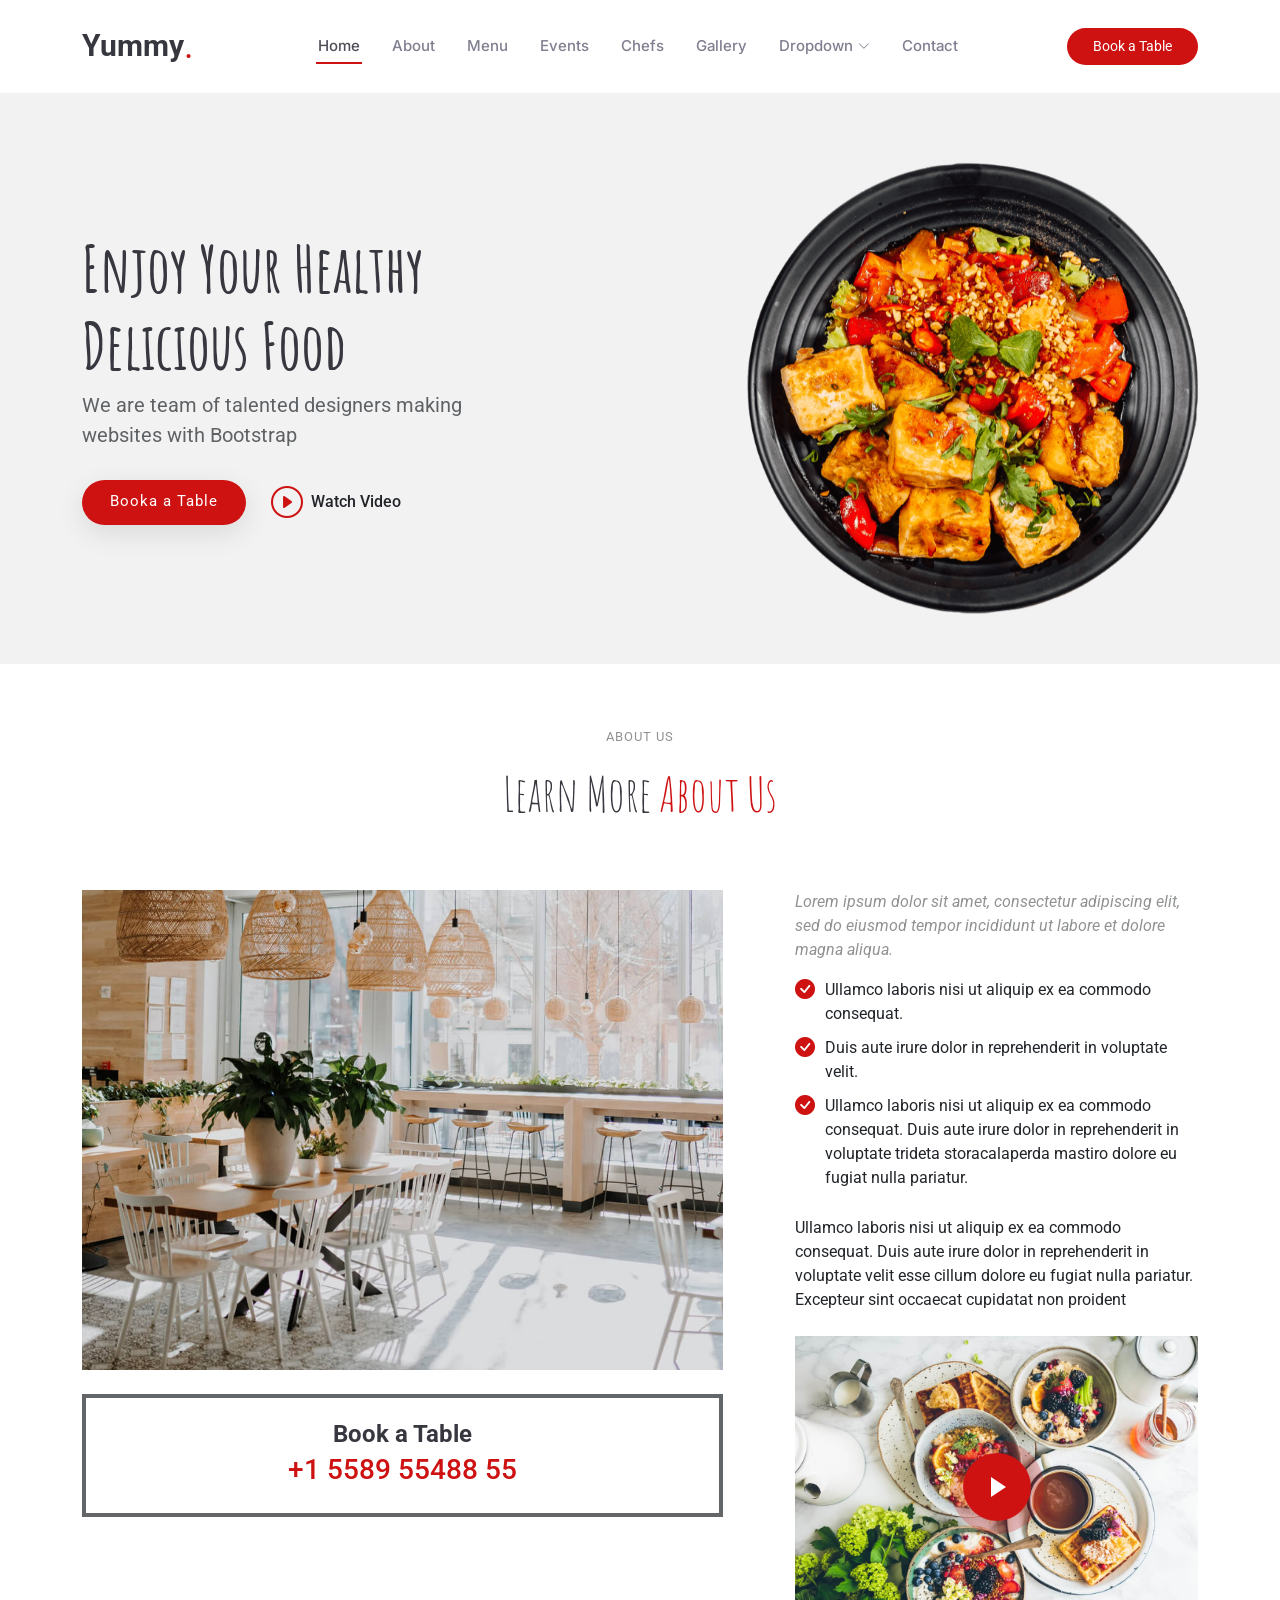
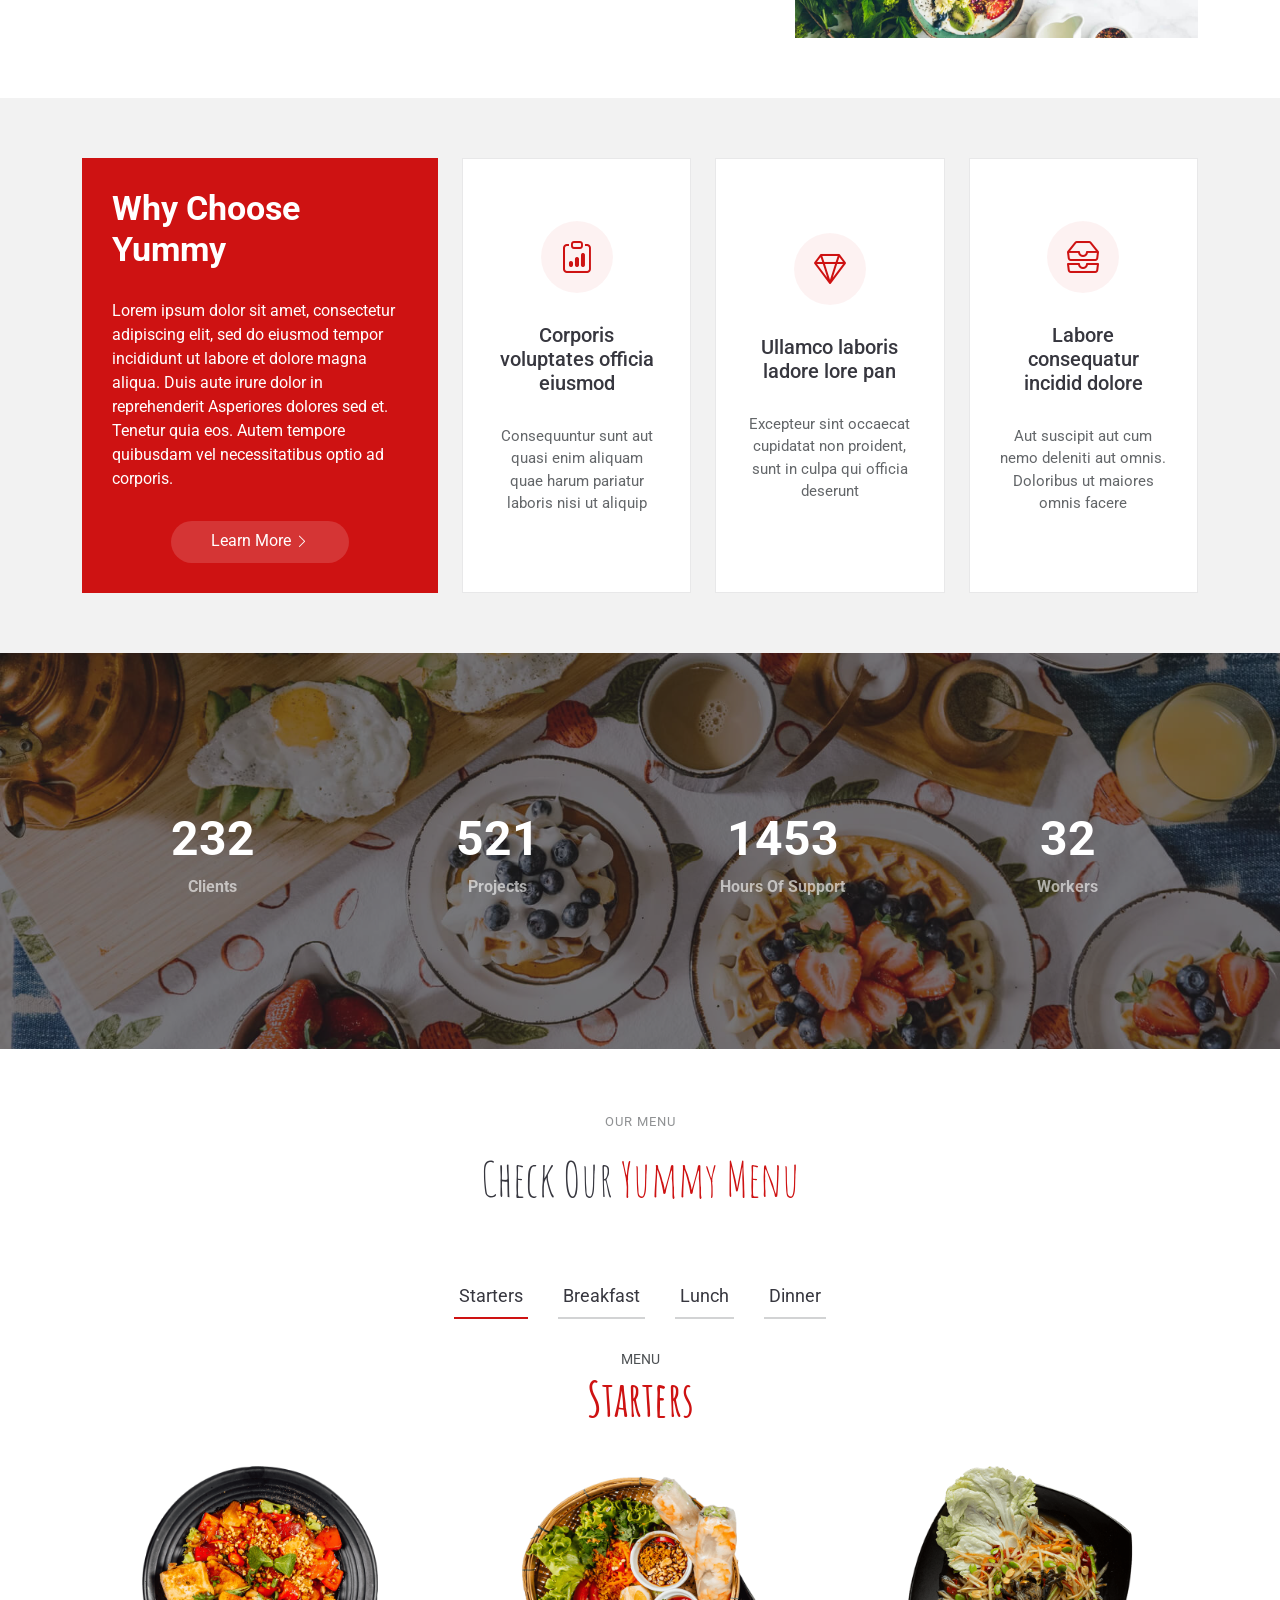
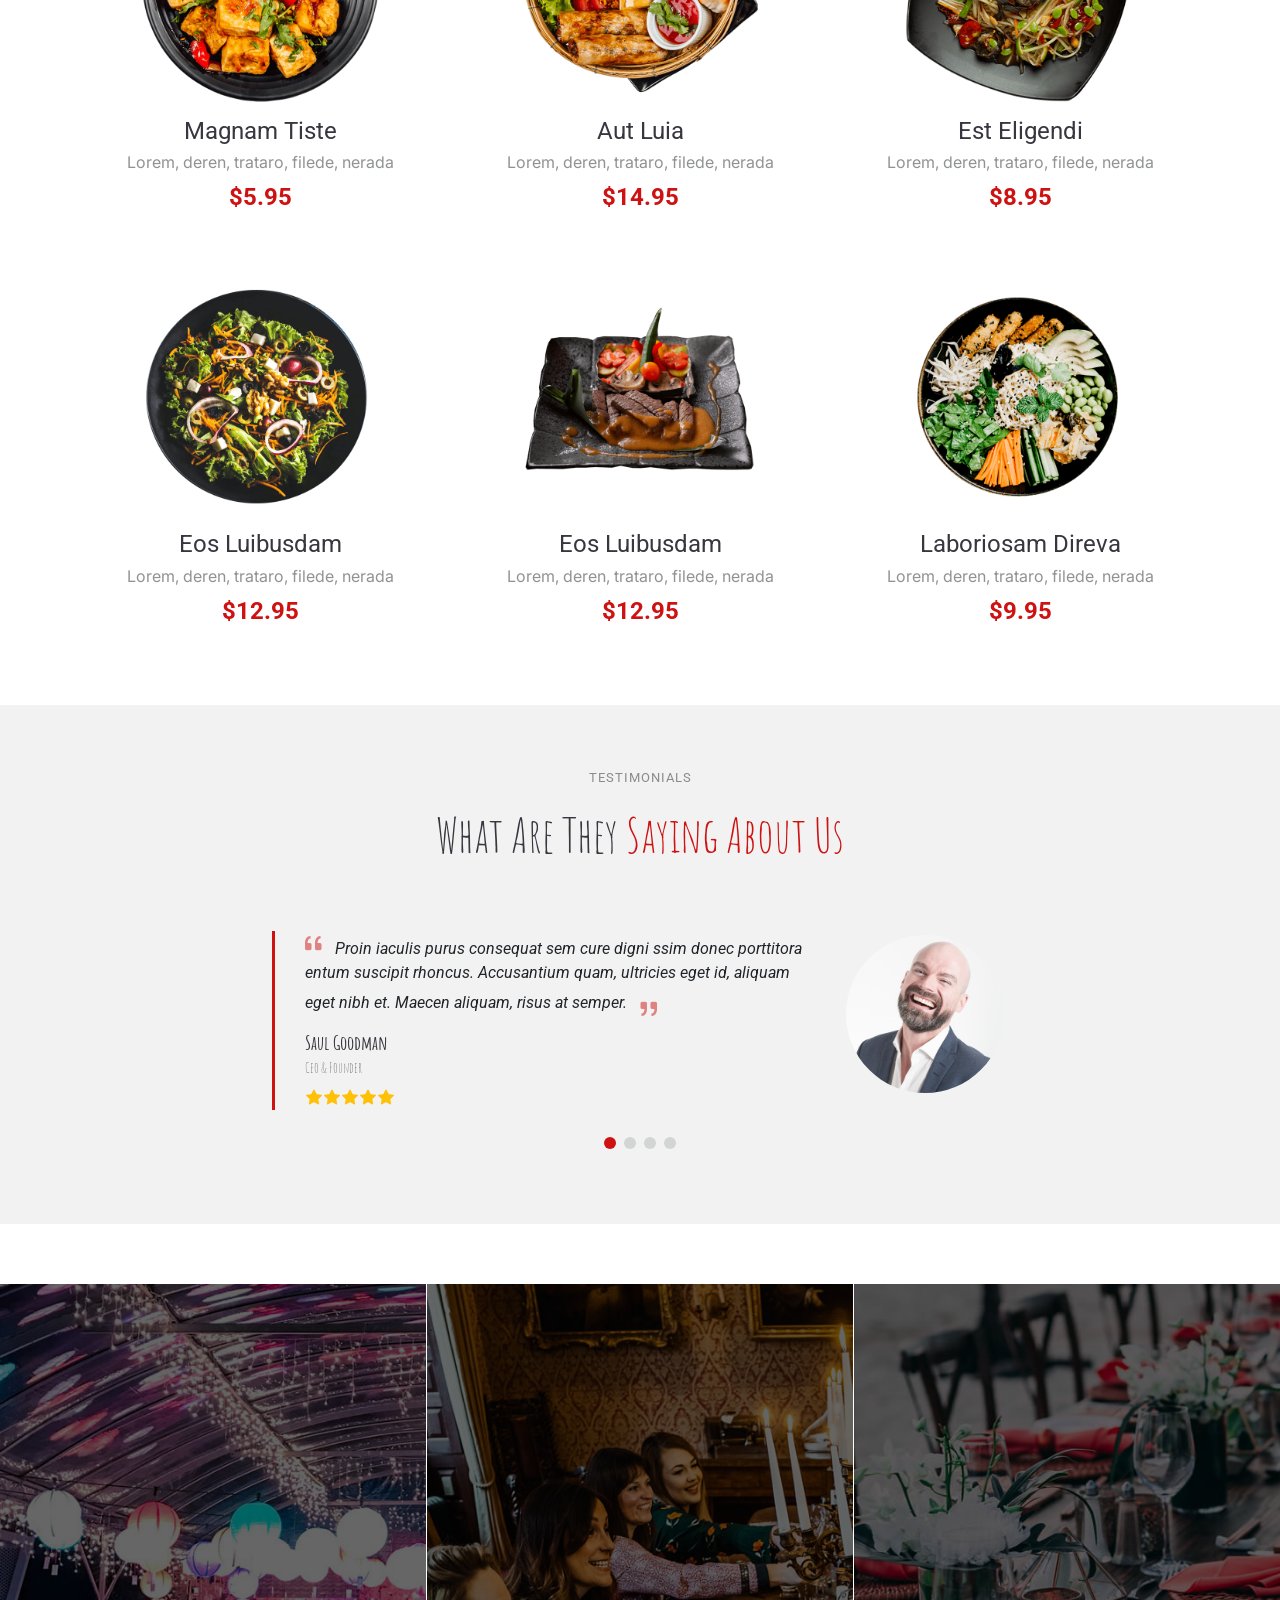
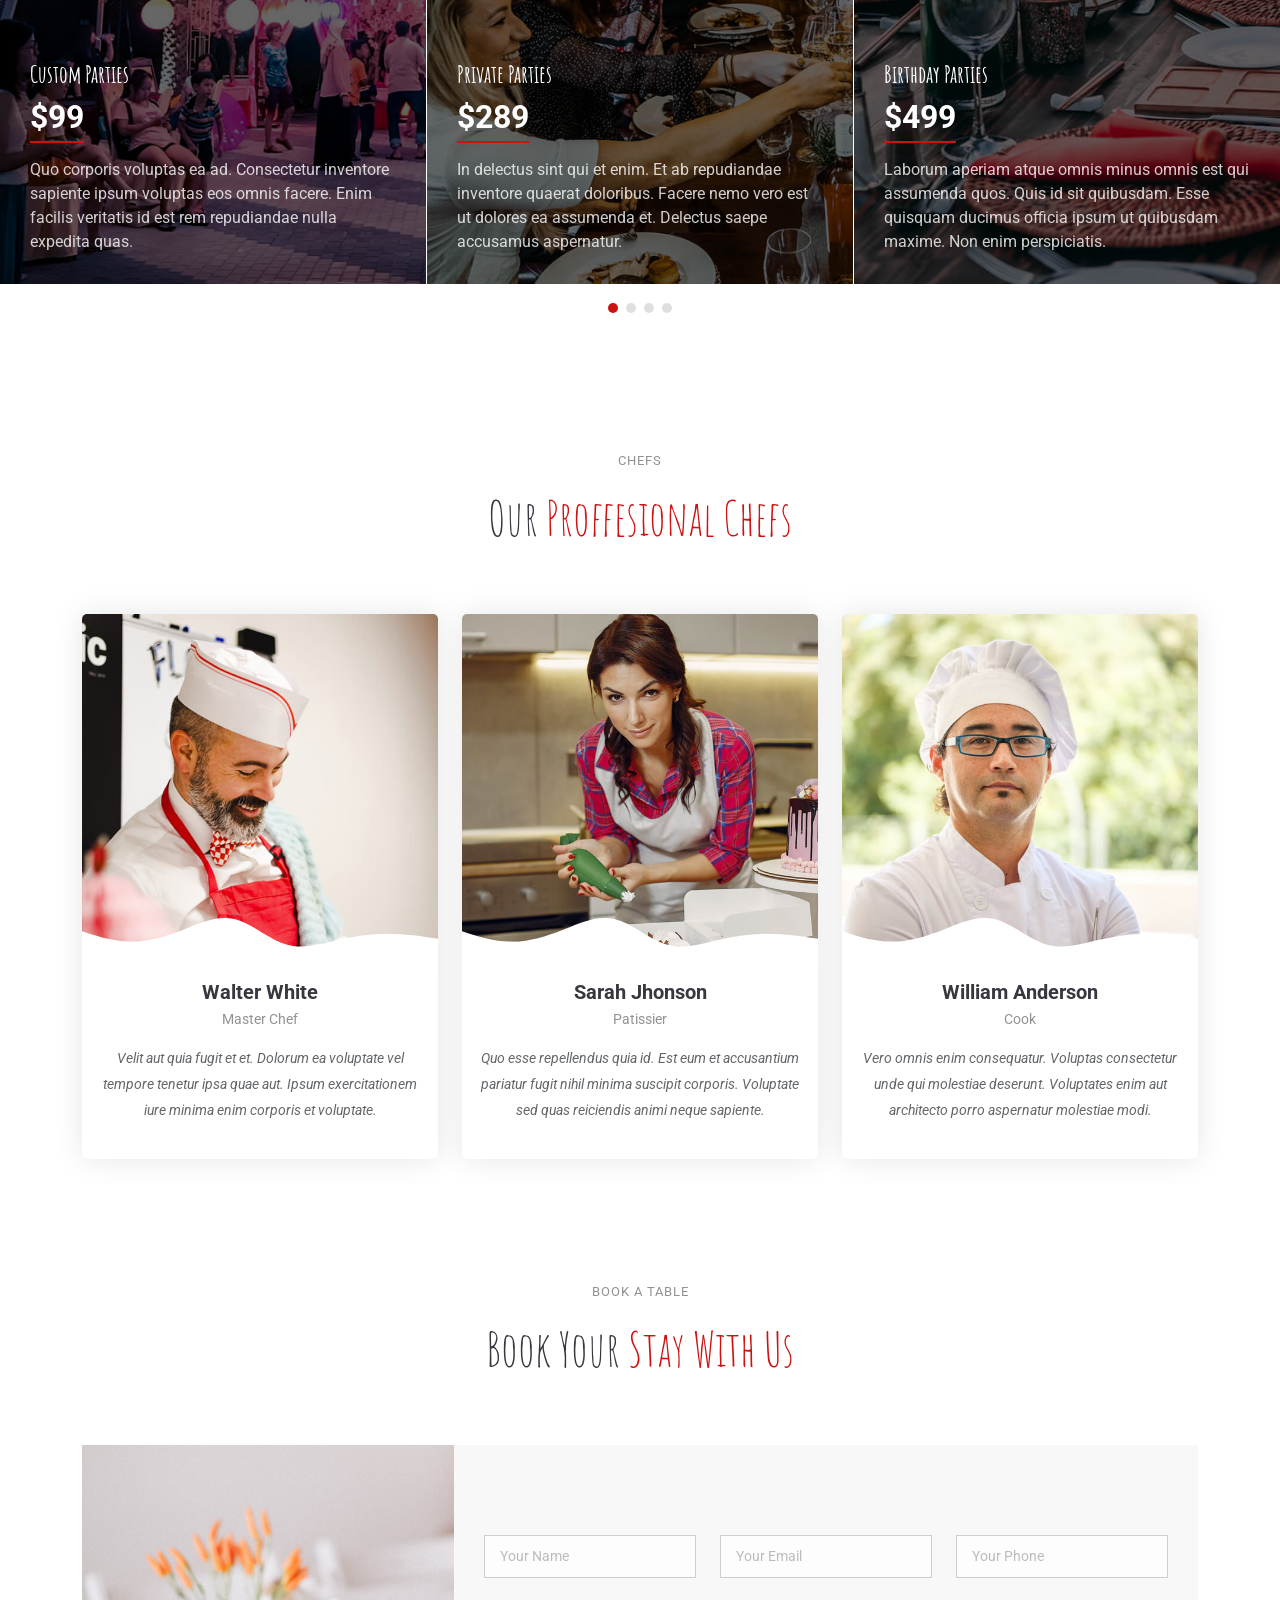
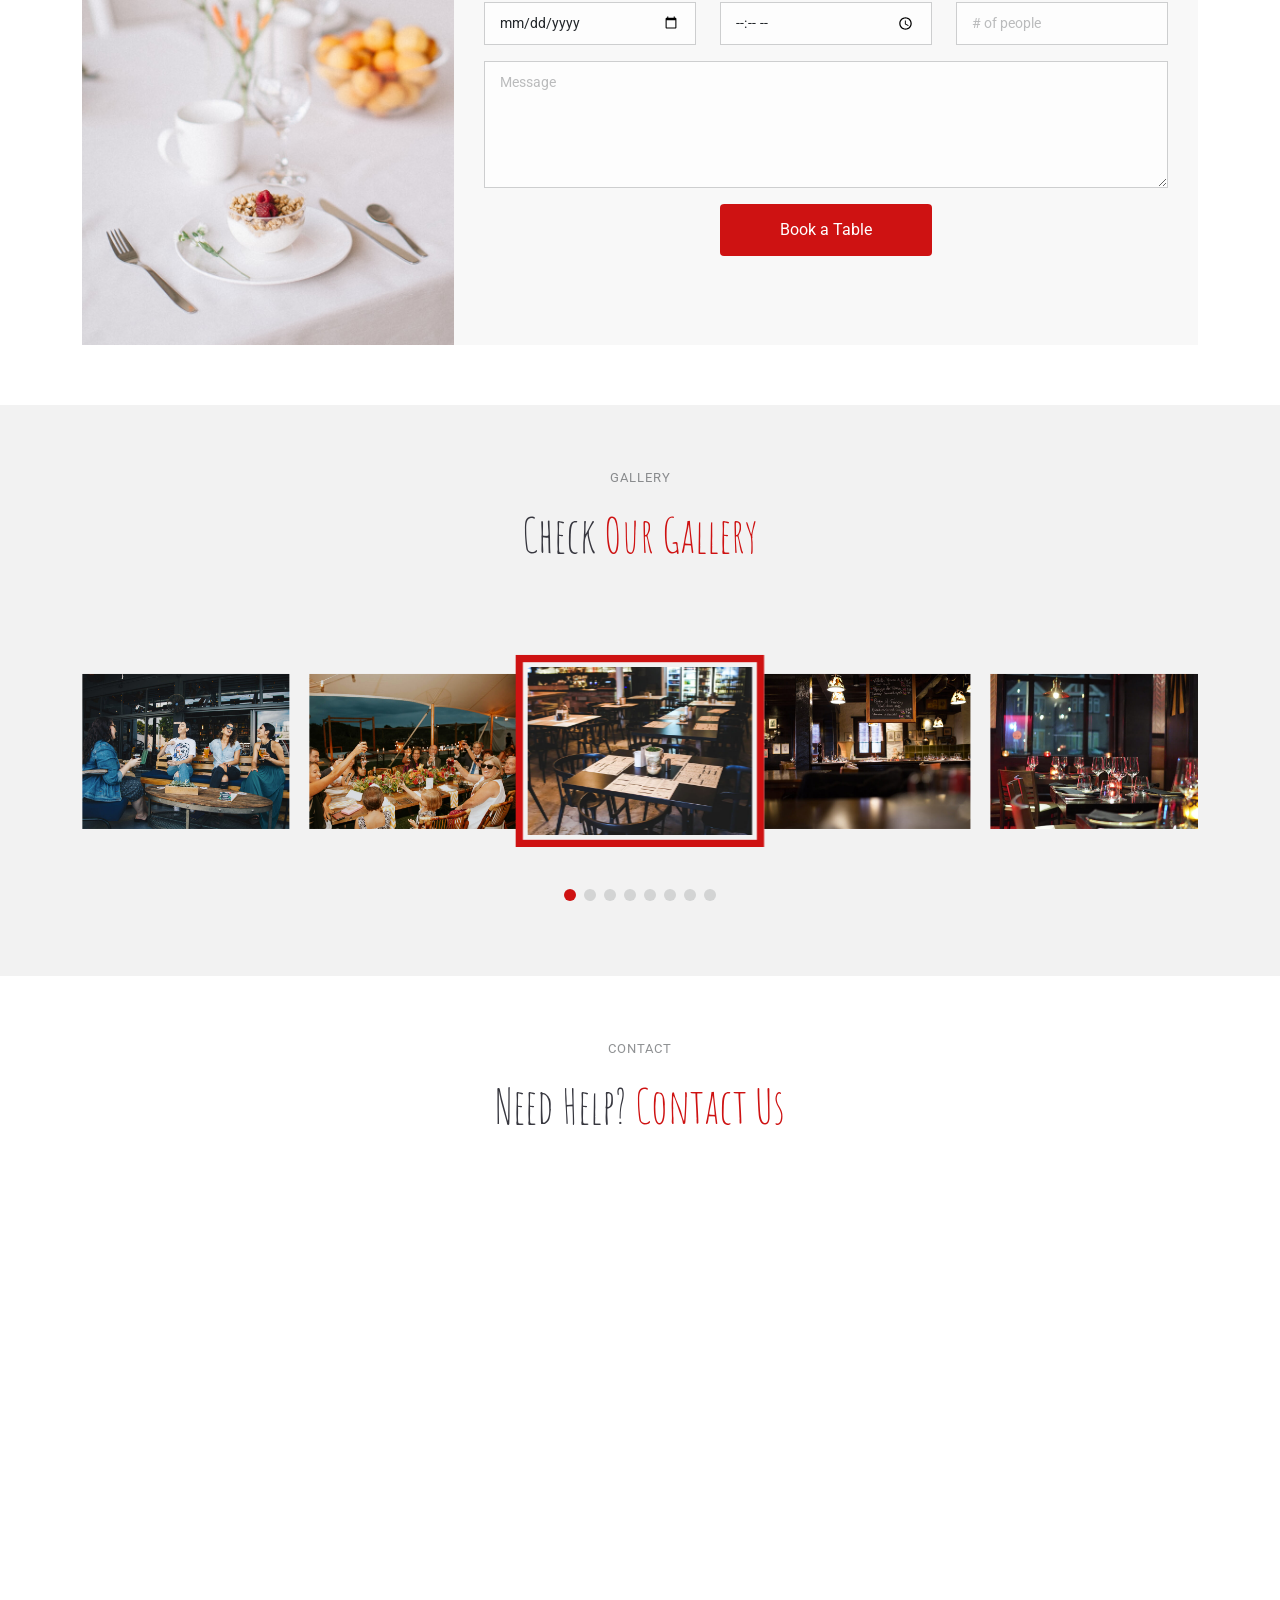
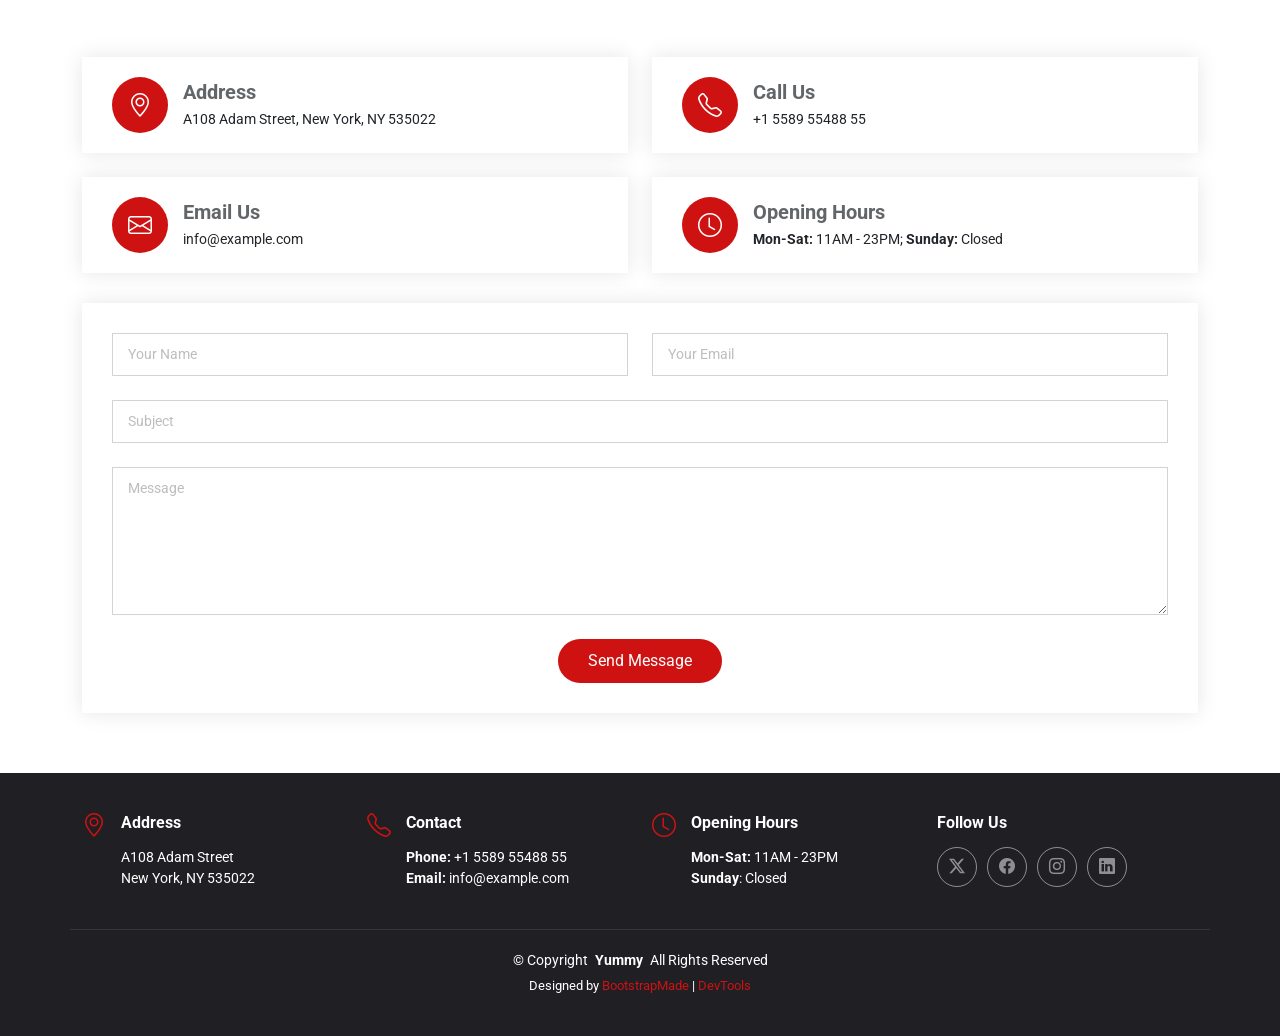
<file: carlos/Yummy/index_original.html>
<!DOCTYPE html>
<html lang="en">

<head>
  <meta charset="utf-8">
  <meta content="width=device-width, initial-scale=1.0" name="viewport">
  <title>Index - Yummy Bootstrap Template</title>
  <meta name="description" content="">
  <meta name="keywords" content="">

  <!-- Favicons -->
  <link href="assets/img/favicon.png" rel="icon">
  <link href="assets/img/apple-touch-icon.png" rel="apple-touch-icon">

  <!-- Fonts -->
  <link href="https://fonts.googleapis.com" rel="preconnect">
  <link href="https://fonts.gstatic.com" rel="preconnect" crossorigin>
  <link href="https://fonts.googleapis.com/css2?family=Roboto:ital,wght@0,100;0,300;0,400;0,500;0,700;0,900;1,100;1,300;1,400;1,500;1,700;1,900&family=Inter:wght@100;200;300;400;500;600;700;800;900&family=Amatic+SC:wght@400;700&display=swap" rel="stylesheet">

  <!-- Vendor CSS Files -->
  <link href="assets/vendor/bootstrap/css/bootstrap.min.css" rel="stylesheet">
  <link href="assets/vendor/bootstrap-icons/bootstrap-icons.css" rel="stylesheet">
  <link href="assets/vendor/aos/aos.css" rel="stylesheet">
  <link href="assets/vendor/glightbox/css/glightbox.min.css" rel="stylesheet">
  <link href="assets/vendor/swiper/swiper-bundle.min.css" rel="stylesheet">

  <!-- Main CSS File -->
  <link href="assets/css/main.css" rel="stylesheet">

  <!-- =======================================================
  * Template Name: Yummy
  * Template URL: https://bootstrapmade.com/yummy-bootstrap-restaurant-website-template/
  * Updated: Aug 07 2024 with Bootstrap v5.3.3
  * Author: BootstrapMade.com
  * License: https://bootstrapmade.com/license/
  ======================================================== -->
</head>

<body class="index-page">

  <header id="header" class="header d-flex align-items-center sticky-top">
    <div class="container position-relative d-flex align-items-center justify-content-between">

      <a href="index.html" class="logo d-flex align-items-center me-auto me-xl-0">
        <!-- Uncomment the line below if you also wish to use an image logo -->
        <!-- <img src="assets/img/logo.png" alt=""> -->
        <h1 class="sitename">Yummy</h1>
        <span>.</span>
      </a>

      <nav id="navmenu" class="navmenu">
        <ul>
          <li><a href="#hero" class="active">Home<br></a></li>
          <li><a href="#about">About</a></li>
          <li><a href="#menu">Menu</a></li>
          <li><a href="#events">Events</a></li>
          <li><a href="#chefs">Chefs</a></li>
          <li><a href="#gallery">Gallery</a></li>
          <li class="dropdown"><a href="#"><span>Dropdown</span> <i class="bi bi-chevron-down toggle-dropdown"></i></a>
            <ul>
              <li><a href="#">Dropdown 1</a></li>
              <li class="dropdown"><a href="#"><span>Deep Dropdown</span> <i class="bi bi-chevron-down toggle-dropdown"></i></a>
                <ul>
                  <li><a href="#">Deep Dropdown 1</a></li>
                  <li><a href="#">Deep Dropdown 2</a></li>
                  <li><a href="#">Deep Dropdown 3</a></li>
                  <li><a href="#">Deep Dropdown 4</a></li>
                  <li><a href="#">Deep Dropdown 5</a></li>
                </ul>
              </li>
              <li><a href="#">Dropdown 2</a></li>
              <li><a href="#">Dropdown 3</a></li>
              <li><a href="#">Dropdown 4</a></li>
            </ul>
          </li>
          <li><a href="#contact">Contact</a></li>
        </ul>
        <i class="mobile-nav-toggle d-xl-none bi bi-list"></i>
      </nav>

      <a class="btn-getstarted" href="index.html#book-a-table">Book a Table</a>

    </div>
  </header>

  <main class="main">

    <!-- Hero Section -->
    <section id="hero" class="hero section light-background">

      <div class="container">
        <div class="row gy-4 justify-content-center justify-content-lg-between">
          <div class="col-lg-5 order-2 order-lg-1 d-flex flex-column justify-content-center">
            <h1 data-aos="fade-up">Enjoy Your Healthy<br>Delicious Food</h1>
            <p data-aos="fade-up" data-aos-delay="100">We are team of talented designers making websites with Bootstrap</p>
            <div class="d-flex" data-aos="fade-up" data-aos-delay="200">
              <a href="#book-a-table" class="btn-get-started">Booka a Table</a>
              <a href="https://www.youtube.com/watch?v=Y7f98aduVJ8" class="glightbox btn-watch-video d-flex align-items-center"><i class="bi bi-play-circle"></i><span>Watch Video</span></a>
            </div>
          </div>
          <div class="col-lg-5 order-1 order-lg-2 hero-img" data-aos="zoom-out">
            <img src="assets/img/hero-img.png" class="img-fluid animated" alt="">
          </div>
        </div>
      </div>

    </section><!-- /Hero Section -->

    <!-- About Section -->
    <section id="about" class="about section">

      <!-- Section Title -->
      <div class="container section-title" data-aos="fade-up">
        <h2>About Us<br></h2>
        <p><span>Learn More</span> <span class="description-title">About Us</span></p>
      </div><!-- End Section Title -->

      <div class="container">

        <div class="row gy-4">
          <div class="col-lg-7" data-aos="fade-up" data-aos-delay="100">
            <img src="assets/img/about.jpg" class="img-fluid mb-4" alt="">
            <div class="book-a-table">
              <h3>Book a Table</h3>
              <p>+1 5589 55488 55</p>
            </div>
          </div>
          <div class="col-lg-5" data-aos="fade-up" data-aos-delay="250">
            <div class="content ps-0 ps-lg-5">
              <p class="fst-italic">
                Lorem ipsum dolor sit amet, consectetur adipiscing elit, sed do eiusmod tempor incididunt ut labore et dolore
                magna aliqua.
              </p>
              <ul>
                <li><i class="bi bi-check-circle-fill"></i> <span>Ullamco laboris nisi ut aliquip ex ea commodo consequat.</span></li>
                <li><i class="bi bi-check-circle-fill"></i> <span>Duis aute irure dolor in reprehenderit in voluptate velit.</span></li>
                <li><i class="bi bi-check-circle-fill"></i> <span>Ullamco laboris nisi ut aliquip ex ea commodo consequat. Duis aute irure dolor in reprehenderit in voluptate trideta storacalaperda mastiro dolore eu fugiat nulla pariatur.</span></li>
              </ul>
              <p>
                Ullamco laboris nisi ut aliquip ex ea commodo consequat. Duis aute irure dolor in reprehenderit in voluptate
                velit esse cillum dolore eu fugiat nulla pariatur. Excepteur sint occaecat cupidatat non proident
              </p>

              <div class="position-relative mt-4">
                <img src="assets/img/about-2.jpg" class="img-fluid" alt="">
                <a href="https://www.youtube.com/watch?v=Y7f98aduVJ8" class="glightbox pulsating-play-btn"></a>
              </div>
            </div>
          </div>
        </div>

      </div>

    </section><!-- /About Section -->

    <!-- Why Us Section -->
    <section id="why-us" class="why-us section light-background">

      <div class="container">

        <div class="row gy-4">

          <div class="col-lg-4" data-aos="fade-up" data-aos-delay="100">
            <div class="why-box">
              <h3>Why Choose Yummy</h3>
              <p>
                Lorem ipsum dolor sit amet, consectetur adipiscing elit, sed do eiusmod tempor incididunt ut labore et dolore magna aliqua. Duis aute irure dolor in reprehenderit
                Asperiores dolores sed et. Tenetur quia eos. Autem tempore quibusdam vel necessitatibus optio ad corporis.
              </p>
              <div class="text-center">
                <a href="#" class="more-btn"><span>Learn More</span> <i class="bi bi-chevron-right"></i></a>
              </div>
            </div>
          </div><!-- End Why Box -->

          <div class="col-lg-8 d-flex align-items-stretch">
            <div class="row gy-4" data-aos="fade-up" data-aos-delay="200">

              <div class="col-xl-4">
                <div class="icon-box d-flex flex-column justify-content-center align-items-center">
                  <i class="bi bi-clipboard-data"></i>
                  <h4>Corporis voluptates officia eiusmod</h4>
                  <p>Consequuntur sunt aut quasi enim aliquam quae harum pariatur laboris nisi ut aliquip</p>
                </div>
              </div><!-- End Icon Box -->

              <div class="col-xl-4" data-aos="fade-up" data-aos-delay="300">
                <div class="icon-box d-flex flex-column justify-content-center align-items-center">
                  <i class="bi bi-gem"></i>
                  <h4>Ullamco laboris ladore lore pan</h4>
                  <p>Excepteur sint occaecat cupidatat non proident, sunt in culpa qui officia deserunt</p>
                </div>
              </div><!-- End Icon Box -->

              <div class="col-xl-4" data-aos="fade-up" data-aos-delay="400">
                <div class="icon-box d-flex flex-column justify-content-center align-items-center">
                  <i class="bi bi-inboxes"></i>
                  <h4>Labore consequatur incidid dolore</h4>
                  <p>Aut suscipit aut cum nemo deleniti aut omnis. Doloribus ut maiores omnis facere</p>
                </div>
              </div><!-- End Icon Box -->

            </div>
          </div>

        </div>

      </div>

    </section><!-- /Why Us Section -->

    <!-- Stats Section -->
    <section id="stats" class="stats section dark-background">

      <img src="assets/img/stats-bg.jpg" alt="" data-aos="fade-in">

      <div class="container position-relative" data-aos="fade-up" data-aos-delay="100">

        <div class="row gy-4">

          <div class="col-lg-3 col-md-6">
            <div class="stats-item text-center w-100 h-100">
              <span data-purecounter-start="0" data-purecounter-end="232" data-purecounter-duration="1" class="purecounter"></span>
              <p>Clients</p>
            </div>
          </div><!-- End Stats Item -->

          <div class="col-lg-3 col-md-6">
            <div class="stats-item text-center w-100 h-100">
              <span data-purecounter-start="0" data-purecounter-end="521" data-purecounter-duration="1" class="purecounter"></span>
              <p>Projects</p>
            </div>
          </div><!-- End Stats Item -->

          <div class="col-lg-3 col-md-6">
            <div class="stats-item text-center w-100 h-100">
              <span data-purecounter-start="0" data-purecounter-end="1453" data-purecounter-duration="1" class="purecounter"></span>
              <p>Hours Of Support</p>
            </div>
          </div><!-- End Stats Item -->

          <div class="col-lg-3 col-md-6">
            <div class="stats-item text-center w-100 h-100">
              <span data-purecounter-start="0" data-purecounter-end="32" data-purecounter-duration="1" class="purecounter"></span>
              <p>Workers</p>
            </div>
          </div><!-- End Stats Item -->

        </div>

      </div>

    </section><!-- /Stats Section -->

    <!-- Menu Section -->
    <section id="menu" class="menu section">

      <!-- Section Title -->
      <div class="container section-title" data-aos="fade-up">
        <h2>Our Menu</h2>
        <p><span>Check Our</span> <span class="description-title">Yummy Menu</span></p>
      </div><!-- End Section Title -->

      <div class="container">

        <ul class="nav nav-tabs d-flex justify-content-center" data-aos="fade-up" data-aos-delay="100">

          <li class="nav-item">
            <a class="nav-link active show" data-bs-toggle="tab" data-bs-target="#menu-starters">
              <h4>Starters</h4>
            </a>
          </li><!-- End tab nav item -->

          <li class="nav-item">
            <a class="nav-link" data-bs-toggle="tab" data-bs-target="#menu-breakfast">
              <h4>Breakfast</h4>
            </a><!-- End tab nav item -->

          </li>
          <li class="nav-item">
            <a class="nav-link" data-bs-toggle="tab" data-bs-target="#menu-lunch">
              <h4>Lunch</h4>
            </a>
          </li><!-- End tab nav item -->

          <li class="nav-item">
            <a class="nav-link" data-bs-toggle="tab" data-bs-target="#menu-dinner">
              <h4>Dinner</h4>
            </a>
          </li><!-- End tab nav item -->

        </ul>

        <div class="tab-content" data-aos="fade-up" data-aos-delay="200">

          <div class="tab-pane fade active show" id="menu-starters">

            <div class="tab-header text-center">
              <p>Menu</p>
              <h3>Starters</h3>
            </div>

            <div class="row gy-5">

              <div class="col-lg-4 menu-item">
                <a href="assets/img/menu/menu-item-1.png" class="glightbox"><img src="assets/img/menu/menu-item-1.png" class="menu-img img-fluid" alt=""></a>
                <h4>Magnam Tiste</h4>
                <p class="ingredients">
                  Lorem, deren, trataro, filede, nerada
                </p>
                <p class="price">
                  $5.95
                </p>
              </div><!-- Menu Item -->

              <div class="col-lg-4 menu-item">
                <a href="assets/img/menu/menu-item-2.png" class="glightbox"><img src="assets/img/menu/menu-item-2.png" class="menu-img img-fluid" alt=""></a>
                <h4>Aut Luia</h4>
                <p class="ingredients">
                  Lorem, deren, trataro, filede, nerada
                </p>
                <p class="price">
                  $14.95
                </p>
              </div><!-- Menu Item -->

              <div class="col-lg-4 menu-item">
                <a href="assets/img/menu/menu-item-3.png" class="glightbox"><img src="assets/img/menu/menu-item-3.png" class="menu-img img-fluid" alt=""></a>
                <h4>Est Eligendi</h4>
                <p class="ingredients">
                  Lorem, deren, trataro, filede, nerada
                </p>
                <p class="price">
                  $8.95
                </p>
              </div><!-- Menu Item -->

              <div class="col-lg-4 menu-item">
                <a href="assets/img/menu/menu-item-4.png" class="glightbox"><img src="assets/img/menu/menu-item-4.png" class="menu-img img-fluid" alt=""></a>
                <h4>Eos Luibusdam</h4>
                <p class="ingredients">
                  Lorem, deren, trataro, filede, nerada
                </p>
                <p class="price">
                  $12.95
                </p>
              </div><!-- Menu Item -->

              <div class="col-lg-4 menu-item">
                <a href="assets/img/menu/menu-item-5.png" class="glightbox"><img src="assets/img/menu/menu-item-5.png" class="menu-img img-fluid" alt=""></a>
                <h4>Eos Luibusdam</h4>
                <p class="ingredients">
                  Lorem, deren, trataro, filede, nerada
                </p>
                <p class="price">
                  $12.95
                </p>
              </div><!-- Menu Item -->

              <div class="col-lg-4 menu-item">
                <a href="assets/img/menu/menu-item-6.png" class="glightbox"><img src="assets/img/menu/menu-item-6.png" class="menu-img img-fluid" alt=""></a>
                <h4>Laboriosam Direva</h4>
                <p class="ingredients">
                  Lorem, deren, trataro, filede, nerada
                </p>
                <p class="price">
                  $9.95
                </p>
              </div><!-- Menu Item -->

            </div>
          </div><!-- End Starter Menu Content -->

          <div class="tab-pane fade" id="menu-breakfast">

            <div class="tab-header text-center">
              <p>Menu</p>
              <h3>Breakfast</h3>
            </div>

            <div class="row gy-5">

              <div class="col-lg-4 menu-item">
                <a href="assets/img/menu/menu-item-1.png" class="glightbox"><img src="assets/img/menu/menu-item-1.png" class="menu-img img-fluid" alt=""></a>
                <h4>Magnam Tiste</h4>
                <p class="ingredients">
                  Lorem, deren, trataro, filede, nerada
                </p>
                <p class="price">
                  $5.95
                </p>
              </div><!-- Menu Item -->

              <div class="col-lg-4 menu-item">
                <a href="assets/img/menu/menu-item-2.png" class="glightbox"><img src="assets/img/menu/menu-item-2.png" class="menu-img img-fluid" alt=""></a>
                <h4>Aut Luia</h4>
                <p class="ingredients">
                  Lorem, deren, trataro, filede, nerada
                </p>
                <p class="price">
                  $14.95
                </p>
              </div><!-- Menu Item -->

              <div class="col-lg-4 menu-item">
                <a href="assets/img/menu/menu-item-3.png" class="glightbox"><img src="assets/img/menu/menu-item-3.png" class="menu-img img-fluid" alt=""></a>
                <h4>Est Eligendi</h4>
                <p class="ingredients">
                  Lorem, deren, trataro, filede, nerada
                </p>
                <p class="price">
                  $8.95
                </p>
              </div><!-- Menu Item -->

              <div class="col-lg-4 menu-item">
                <a href="assets/img/menu/menu-item-4.png" class="glightbox"><img src="assets/img/menu/menu-item-4.png" class="menu-img img-fluid" alt=""></a>
                <h4>Eos Luibusdam</h4>
                <p class="ingredients">
                  Lorem, deren, trataro, filede, nerada
                </p>
                <p class="price">
                  $12.95
                </p>
              </div><!-- Menu Item -->

              <div class="col-lg-4 menu-item">
                <a href="assets/img/menu/menu-item-5.png" class="glightbox"><img src="assets/img/menu/menu-item-5.png" class="menu-img img-fluid" alt=""></a>
                <h4>Eos Luibusdam</h4>
                <p class="ingredients">
                  Lorem, deren, trataro, filede, nerada
                </p>
                <p class="price">
                  $12.95
                </p>
              </div><!-- Menu Item -->

              <div class="col-lg-4 menu-item">
                <a href="assets/img/menu/menu-item-6.png" class="glightbox"><img src="assets/img/menu/menu-item-6.png" class="menu-img img-fluid" alt=""></a>
                <h4>Laboriosam Direva</h4>
                <p class="ingredients">
                  Lorem, deren, trataro, filede, nerada
                </p>
                <p class="price">
                  $9.95
                </p>
              </div><!-- Menu Item -->

            </div>
          </div><!-- End Breakfast Menu Content -->

          <div class="tab-pane fade" id="menu-lunch">

            <div class="tab-header text-center">
              <p>Menu</p>
              <h3>Lunch</h3>
            </div>

            <div class="row gy-5">

              <div class="col-lg-4 menu-item">
                <a href="assets/img/menu/menu-item-1.png" class="glightbox"><img src="assets/img/menu/menu-item-1.png" class="menu-img img-fluid" alt=""></a>
                <h4>Magnam Tiste</h4>
                <p class="ingredients">
                  Lorem, deren, trataro, filede, nerada
                </p>
                <p class="price">
                  $5.95
                </p>
              </div><!-- Menu Item -->

              <div class="col-lg-4 menu-item">
                <a href="assets/img/menu/menu-item-2.png" class="glightbox"><img src="assets/img/menu/menu-item-2.png" class="menu-img img-fluid" alt=""></a>
                <h4>Aut Luia</h4>
                <p class="ingredients">
                  Lorem, deren, trataro, filede, nerada
                </p>
                <p class="price">
                  $14.95
                </p>
              </div><!-- Menu Item -->

              <div class="col-lg-4 menu-item">
                <a href="assets/img/menu/menu-item-3.png" class="glightbox"><img src="assets/img/menu/menu-item-3.png" class="menu-img img-fluid" alt=""></a>
                <h4>Est Eligendi</h4>
                <p class="ingredients">
                  Lorem, deren, trataro, filede, nerada
                </p>
                <p class="price">
                  $8.95
                </p>
              </div><!-- Menu Item -->

              <div class="col-lg-4 menu-item">
                <a href="assets/img/menu/menu-item-4.png" class="glightbox"><img src="assets/img/menu/menu-item-4.png" class="menu-img img-fluid" alt=""></a>
                <h4>Eos Luibusdam</h4>
                <p class="ingredients">
                  Lorem, deren, trataro, filede, nerada
                </p>
                <p class="price">
                  $12.95
                </p>
              </div><!-- Menu Item -->

              <div class="col-lg-4 menu-item">
                <a href="assets/img/menu/menu-item-5.png" class="glightbox"><img src="assets/img/menu/menu-item-5.png" class="menu-img img-fluid" alt=""></a>
                <h4>Eos Luibusdam</h4>
                <p class="ingredients">
                  Lorem, deren, trataro, filede, nerada
                </p>
                <p class="price">
                  $12.95
                </p>
              </div><!-- Menu Item -->

              <div class="col-lg-4 menu-item">
                <a href="assets/img/menu/menu-item-6.png" class="glightbox"><img src="assets/img/menu/menu-item-6.png" class="menu-img img-fluid" alt=""></a>
                <h4>Laboriosam Direva</h4>
                <p class="ingredients">
                  Lorem, deren, trataro, filede, nerada
                </p>
                <p class="price">
                  $9.95
                </p>
              </div><!-- Menu Item -->

            </div>
          </div><!-- End Lunch Menu Content -->

          <div class="tab-pane fade" id="menu-dinner">

            <div class="tab-header text-center">
              <p>Menu</p>
              <h3>Dinner</h3>
            </div>

            <div class="row gy-5">

              <div class="col-lg-4 menu-item">
                <a href="assets/img/menu/menu-item-1.png" class="glightbox"><img src="assets/img/menu/menu-item-1.png" class="menu-img img-fluid" alt=""></a>
                <h4>Magnam Tiste</h4>
                <p class="ingredients">
                  Lorem, deren, trataro, filede, nerada
                </p>
                <p class="price">
                  $5.95
                </p>
              </div><!-- Menu Item -->

              <div class="col-lg-4 menu-item">
                <a href="assets/img/menu/menu-item-2.png" class="glightbox"><img src="assets/img/menu/menu-item-2.png" class="menu-img img-fluid" alt=""></a>
                <h4>Aut Luia</h4>
                <p class="ingredients">
                  Lorem, deren, trataro, filede, nerada
                </p>
                <p class="price">
                  $14.95
                </p>
              </div><!-- Menu Item -->

              <div class="col-lg-4 menu-item">
                <a href="assets/img/menu/menu-item-3.png" class="glightbox"><img src="assets/img/menu/menu-item-3.png" class="menu-img img-fluid" alt=""></a>
                <h4>Est Eligendi</h4>
                <p class="ingredients">
                  Lorem, deren, trataro, filede, nerada
                </p>
                <p class="price">
                  $8.95
                </p>
              </div><!-- Menu Item -->

              <div class="col-lg-4 menu-item">
                <a href="assets/img/menu/menu-item-4.png" class="glightbox"><img src="assets/img/menu/menu-item-4.png" class="menu-img img-fluid" alt=""></a>
                <h4>Eos Luibusdam</h4>
                <p class="ingredients">
                  Lorem, deren, trataro, filede, nerada
                </p>
                <p class="price">
                  $12.95
                </p>
              </div><!-- Menu Item -->

              <div class="col-lg-4 menu-item">
                <a href="assets/img/menu/menu-item-5.png" class="glightbox"><img src="assets/img/menu/menu-item-5.png" class="menu-img img-fluid" alt=""></a>
                <h4>Eos Luibusdam</h4>
                <p class="ingredients">
                  Lorem, deren, trataro, filede, nerada
                </p>
                <p class="price">
                  $12.95
                </p>
              </div><!-- Menu Item -->

              <div class="col-lg-4 menu-item">
                <a href="assets/img/menu/menu-item-6.png" class="glightbox"><img src="assets/img/menu/menu-item-6.png" class="menu-img img-fluid" alt=""></a>
                <h4>Laboriosam Direva</h4>
                <p class="ingredients">
                  Lorem, deren, trataro, filede, nerada
                </p>
                <p class="price">
                  $9.95
                </p>
              </div><!-- Menu Item -->

            </div>
          </div><!-- End Dinner Menu Content -->

        </div>

      </div>

    </section><!-- /Menu Section -->

    <!-- Testimonials Section -->
    <section id="testimonials" class="testimonials section light-background">

      <!-- Section Title -->
      <div class="container section-title" data-aos="fade-up">
        <h2>TESTIMONIALS</h2>
        <p>What Are They <span class="description-title">Saying About Us</span></p>
      </div><!-- End Section Title -->

      <div class="container" data-aos="fade-up" data-aos-delay="100">

        <div class="swiper init-swiper">
          <script type="application/json" class="swiper-config">
            {
              "loop": true,
              "speed": 600,
              "autoplay": {
                "delay": 5000
              },
              "slidesPerView": "auto",
              "pagination": {
                "el": ".swiper-pagination",
                "type": "bullets",
                "clickable": true
              }
            }
          </script>
          <div class="swiper-wrapper">

            <div class="swiper-slide">
              <div class="testimonial-item">
                <div class="row gy-4 justify-content-center">
                  <div class="col-lg-6">
                    <div class="testimonial-content">
                      <p>
                        <i class="bi bi-quote quote-icon-left"></i>
                        <span>Proin iaculis purus consequat sem cure digni ssim donec porttitora entum suscipit rhoncus. Accusantium quam, ultricies eget id, aliquam eget nibh et. Maecen aliquam, risus at semper.</span>
                        <i class="bi bi-quote quote-icon-right"></i>
                      </p>
                      <h3>Saul Goodman</h3>
                      <h4>Ceo &amp; Founder</h4>
                      <div class="stars">
                        <i class="bi bi-star-fill"></i><i class="bi bi-star-fill"></i><i class="bi bi-star-fill"></i><i class="bi bi-star-fill"></i><i class="bi bi-star-fill"></i>
                      </div>
                    </div>
                  </div>
                  <div class="col-lg-2 text-center">
                    <img src="assets/img/testimonials/testimonials-1.jpg" class="img-fluid testimonial-img" alt="">
                  </div>
                </div>
              </div>
            </div><!-- End testimonial item -->

            <div class="swiper-slide">
              <div class="testimonial-item">
                <div class="row gy-4 justify-content-center">
                  <div class="col-lg-6">
                    <div class="testimonial-content">
                      <p>
                        <i class="bi bi-quote quote-icon-left"></i>
                        <span>Export tempor illum tamen malis malis eram quae irure esse labore quem cillum quid cillum eram malis quorum velit fore eram velit sunt aliqua noster fugiat irure amet legam anim culpa.</span>
                        <i class="bi bi-quote quote-icon-right"></i>
                      </p>
                      <h3>Sara Wilsson</h3>
                      <h4>Designer</h4>
                      <div class="stars">
                        <i class="bi bi-star-fill"></i><i class="bi bi-star-fill"></i><i class="bi bi-star-fill"></i><i class="bi bi-star-fill"></i><i class="bi bi-star-fill"></i>
                      </div>
                    </div>
                  </div>
                  <div class="col-lg-2 text-center">
                    <img src="assets/img/testimonials/testimonials-2.jpg" class="img-fluid testimonial-img" alt="">
                  </div>
                </div>
              </div>
            </div><!-- End testimonial item -->

            <div class="swiper-slide">
              <div class="testimonial-item">
                <div class="row gy-4 justify-content-center">
                  <div class="col-lg-6">
                    <div class="testimonial-content">
                      <p>
                        <i class="bi bi-quote quote-icon-left"></i>
                        <span>Enim nisi quem export duis labore cillum quae magna enim sint quorum nulla quem veniam duis minim tempor labore quem eram duis noster aute amet eram fore quis sint minim.</span>
                        <i class="bi bi-quote quote-icon-right"></i>
                      </p>
                      <h3>Jena Karlis</h3>
                      <h4>Store Owner</h4>
                      <div class="stars">
                        <i class="bi bi-star-fill"></i><i class="bi bi-star-fill"></i><i class="bi bi-star-fill"></i><i class="bi bi-star-fill"></i><i class="bi bi-star-fill"></i>
                      </div>
                    </div>
                  </div>
                  <div class="col-lg-2 text-center">
                    <img src="assets/img/testimonials/testimonials-3.jpg" class="img-fluid testimonial-img" alt="">
                  </div>
                </div>
              </div>
            </div><!-- End testimonial item -->

            <div class="swiper-slide">
              <div class="testimonial-item">
                <div class="row gy-4 justify-content-center">
                  <div class="col-lg-6">
                    <div class="testimonial-content">
                      <p>
                        <i class="bi bi-quote quote-icon-left"></i>
                        <span>Fugiat enim eram quae cillum dolore dolor amet nulla culpa multos export minim fugiat minim velit minim dolor enim duis veniam ipsum anim magna sunt elit fore quem dolore labore illum veniam.</span>
                        <i class="bi bi-quote quote-icon-right"></i>
                      </p>
                      <h3>John Larson</h3>
                      <h4>Entrepreneur</h4>
                      <div class="stars">
                        <i class="bi bi-star-fill"></i><i class="bi bi-star-fill"></i><i class="bi bi-star-fill"></i><i class="bi bi-star-fill"></i><i class="bi bi-star-fill"></i>
                      </div>
                    </div>
                  </div>
                  <div class="col-lg-2 text-center">
                    <img src="assets/img/testimonials/testimonials-4.jpg" class="img-fluid testimonial-img" alt="">
                  </div>
                </div>
              </div>
            </div><!-- End testimonial item -->

          </div>
          <div class="swiper-pagination"></div>
        </div>

      </div>

    </section><!-- /Testimonials Section -->

    <!-- Events Section -->
    <section id="events" class="events section">

      <div class="container-fluid" data-aos="fade-up" data-aos-delay="100">

        <div class="swiper init-swiper">
          <script type="application/json" class="swiper-config">
            {
              "loop": true,
              "speed": 600,
              "autoplay": {
                "delay": 5000
              },
              "slidesPerView": "auto",
              "pagination": {
                "el": ".swiper-pagination",
                "type": "bullets",
                "clickable": true
              },
              "breakpoints": {
                "320": {
                  "slidesPerView": 1,
                  "spaceBetween": 40
                },
                "1200": {
                  "slidesPerView": 3,
                  "spaceBetween": 1
                }
              }
            }
          </script>
          <div class="swiper-wrapper">

            <div class="swiper-slide event-item d-flex flex-column justify-content-end" style="background-image: url(assets/img/events-1.jpg)">
              <h3>Custom Parties</h3>
              <div class="price align-self-start">$99</div>
              <p class="description">
                Quo corporis voluptas ea ad. Consectetur inventore sapiente ipsum voluptas eos omnis facere. Enim facilis veritatis id est rem repudiandae nulla expedita quas.
              </p>
            </div><!-- End Event item -->

            <div class="swiper-slide event-item d-flex flex-column justify-content-end" style="background-image: url(assets/img/events-2.jpg)">
              <h3>Private Parties</h3>
              <div class="price align-self-start">$289</div>
              <p class="description">
                In delectus sint qui et enim. Et ab repudiandae inventore quaerat doloribus. Facere nemo vero est ut dolores ea assumenda et. Delectus saepe accusamus aspernatur.
              </p>
            </div><!-- End Event item -->

            <div class="swiper-slide event-item d-flex flex-column justify-content-end" style="background-image: url(assets/img/events-3.jpg)">
              <h3>Birthday Parties</h3>
              <div class="price align-self-start">$499</div>
              <p class="description">
                Laborum aperiam atque omnis minus omnis est qui assumenda quos. Quis id sit quibusdam. Esse quisquam ducimus officia ipsum ut quibusdam maxime. Non enim perspiciatis.
              </p>
            </div><!-- End Event item -->

            <div class="swiper-slide event-item d-flex flex-column justify-content-end" style="background-image: url(assets/img/events-4.jpg)">
              <h3>Wedding Parties</h3>
              <div class="price align-self-start">$899</div>
              <p class="description">
                Laborum aperiam atque omnis minus omnis est qui assumenda quos. Quis id sit quibusdam. Esse quisquam ducimus officia ipsum ut quibusdam maxime. Non enim perspiciatis.
              </p>
            </div><!-- End Event item -->

          </div>
          <div class="swiper-pagination"></div>
        </div>

      </div>

    </section><!-- /Events Section -->

    <!-- Chefs Section -->
    <section id="chefs" class="chefs section">

      <!-- Section Title -->
      <div class="container section-title" data-aos="fade-up">
        <h2>chefs</h2>
        <p><span>Our</span> <span class="description-title">Proffesional Chefs<br></span></p>
      </div><!-- End Section Title -->

      <div class="container">

        <div class="row gy-4">

          <div class="col-lg-4 d-flex align-items-stretch" data-aos="fade-up" data-aos-delay="100">
            <div class="team-member">
              <div class="member-img">
                <img src="assets/img/chefs/chefs-1.jpg" class="img-fluid" alt="">
                <div class="social">
                  <a href=""><i class="bi bi-twitter-x"></i></a>
                  <a href=""><i class="bi bi-facebook"></i></a>
                  <a href=""><i class="bi bi-instagram"></i></a>
                  <a href=""><i class="bi bi-linkedin"></i></a>
                </div>
              </div>
              <div class="member-info">
                <h4>Walter White</h4>
                <span>Master Chef</span>
                <p>Velit aut quia fugit et et. Dolorum ea voluptate vel tempore tenetur ipsa quae aut. Ipsum exercitationem iure minima enim corporis et voluptate.</p>
              </div>
            </div>
          </div><!-- End Chef Team Member -->

          <div class="col-lg-4 d-flex align-items-stretch" data-aos="fade-up" data-aos-delay="200">
            <div class="team-member">
              <div class="member-img">
                <img src="assets/img/chefs/chefs-2.jpg" class="img-fluid" alt="">
                <div class="social">
                  <a href=""><i class="bi bi-twitter-x"></i></a>
                  <a href=""><i class="bi bi-facebook"></i></a>
                  <a href=""><i class="bi bi-instagram"></i></a>
                  <a href=""><i class="bi bi-linkedin"></i></a>
                </div>
              </div>
              <div class="member-info">
                <h4>Sarah Jhonson</h4>
                <span>Patissier</span>
                <p>Quo esse repellendus quia id. Est eum et accusantium pariatur fugit nihil minima suscipit corporis. Voluptate sed quas reiciendis animi neque sapiente.</p>
              </div>
            </div>
          </div><!-- End Chef Team Member -->

          <div class="col-lg-4 d-flex align-items-stretch" data-aos="fade-up" data-aos-delay="300">
            <div class="team-member">
              <div class="member-img">
                <img src="assets/img/chefs/chefs-3.jpg" class="img-fluid" alt="">
                <div class="social">
                  <a href=""><i class="bi bi-twitter-x"></i></a>
                  <a href=""><i class="bi bi-facebook"></i></a>
                  <a href=""><i class="bi bi-instagram"></i></a>
                  <a href=""><i class="bi bi-linkedin"></i></a>
                </div>
              </div>
              <div class="member-info">
                <h4>William Anderson</h4>
                <span>Cook</span>
                <p>Vero omnis enim consequatur. Voluptas consectetur unde qui molestiae deserunt. Voluptates enim aut architecto porro aspernatur molestiae modi.</p>
              </div>
            </div>
          </div><!-- End Chef Team Member -->

        </div>

      </div>

    </section><!-- /Chefs Section -->

    <!-- Book A Table Section -->
    <section id="book-a-table" class="book-a-table section">

      <!-- Section Title -->
      <div class="container section-title" data-aos="fade-up">
        <h2>Book A Table</h2>
        <p><span>Book Your</span> <span class="description-title">Stay With Us<br></span></p>
      </div><!-- End Section Title -->

      <div class="container">

        <div class="row g-0" data-aos="fade-up" data-aos-delay="100">

          <div class="col-lg-4 reservation-img" style="background-image: url(assets/img/reservation.jpg);"></div>

          <div class="col-lg-8 d-flex align-items-center reservation-form-bg" data-aos="fade-up" data-aos-delay="200">
            <form action="forms/book-a-table.php" method="post" role="form" class="php-email-form">
              <div class="row gy-4">
                <div class="col-lg-4 col-md-6">
                  <input type="text" name="name" class="form-control" id="name" placeholder="Your Name" required="">
                </div>
                <div class="col-lg-4 col-md-6">
                  <input type="email" class="form-control" name="email" id="email" placeholder="Your Email" required="">
                </div>
                <div class="col-lg-4 col-md-6">
                  <input type="text" class="form-control" name="phone" id="phone" placeholder="Your Phone" required="">
                </div>
                <div class="col-lg-4 col-md-6">
                  <input type="date" name="date" class="form-control" id="date" placeholder="Date" required="">
                </div>
                <div class="col-lg-4 col-md-6">
                  <input type="time" class="form-control" name="time" id="time" placeholder="Time" required="">
                </div>
                <div class="col-lg-4 col-md-6">
                  <input type="number" class="form-control" name="people" id="people" placeholder="# of people" required="">
                </div>
              </div>

              <div class="form-group mt-3">
                <textarea class="form-control" name="message" rows="5" placeholder="Message"></textarea>
              </div>

              <div class="text-center mt-3">
                <div class="loading">Loading</div>
                <div class="error-message"></div>
                <div class="sent-message">Your booking request was sent. We will call back or send an Email to confirm your reservation. Thank you!</div>
                <button type="submit">Book a Table</button>
              </div>
            </form>
          </div><!-- End Reservation Form -->

        </div>

      </div>

    </section><!-- /Book A Table Section -->

    <!-- Gallery Section -->
    <section id="gallery" class="gallery section light-background">

      <!-- Section Title -->
      <div class="container section-title" data-aos="fade-up">
        <h2>Gallery</h2>
        <p><span>Check</span> <span class="description-title">Our Gallery</span></p>
      </div><!-- End Section Title -->

      <div class="container" data-aos="fade-up" data-aos-delay="100">

        <div class="swiper init-swiper">
          <script type="application/json" class="swiper-config">
            {
              "loop": true,
              "speed": 600,
              "autoplay": {
                "delay": 5000
              },
              "slidesPerView": "auto",
              "centeredSlides": true,
              "pagination": {
                "el": ".swiper-pagination",
                "type": "bullets",
                "clickable": true
              },
              "breakpoints": {
                "320": {
                  "slidesPerView": 1,
                  "spaceBetween": 0
                },
                "768": {
                  "slidesPerView": 3,
                  "spaceBetween": 20
                },
                "1200": {
                  "slidesPerView": 5,
                  "spaceBetween": 20
                }
              }
            }
          </script>
          <div class="swiper-wrapper align-items-center">
            <div class="swiper-slide"><a class="glightbox" data-gallery="images-gallery" href="assets/img/gallery/gallery-1.jpg"><img src="assets/img/gallery/gallery-1.jpg" class="img-fluid" alt=""></a></div>
            <div class="swiper-slide"><a class="glightbox" data-gallery="images-gallery" href="assets/img/gallery/gallery-2.jpg"><img src="assets/img/gallery/gallery-2.jpg" class="img-fluid" alt=""></a></div>
            <div class="swiper-slide"><a class="glightbox" data-gallery="images-gallery" href="assets/img/gallery/gallery-3.jpg"><img src="assets/img/gallery/gallery-3.jpg" class="img-fluid" alt=""></a></div>
            <div class="swiper-slide"><a class="glightbox" data-gallery="images-gallery" href="assets/img/gallery/gallery-4.jpg"><img src="assets/img/gallery/gallery-4.jpg" class="img-fluid" alt=""></a></div>
            <div class="swiper-slide"><a class="glightbox" data-gallery="images-gallery" href="assets/img/gallery/gallery-5.jpg"><img src="assets/img/gallery/gallery-5.jpg" class="img-fluid" alt=""></a></div>
            <div class="swiper-slide"><a class="glightbox" data-gallery="images-gallery" href="assets/img/gallery/gallery-6.jpg"><img src="assets/img/gallery/gallery-6.jpg" class="img-fluid" alt=""></a></div>
            <div class="swiper-slide"><a class="glightbox" data-gallery="images-gallery" href="assets/img/gallery/gallery-7.jpg"><img src="assets/img/gallery/gallery-7.jpg" class="img-fluid" alt=""></a></div>
            <div class="swiper-slide"><a class="glightbox" data-gallery="images-gallery" href="assets/img/gallery/gallery-8.jpg"><img src="assets/img/gallery/gallery-8.jpg" class="img-fluid" alt=""></a></div>
          </div>
          <div class="swiper-pagination"></div>
        </div>

      </div>

    </section><!-- /Gallery Section -->

    <!-- Contact Section -->
    <section id="contact" class="contact section">

      <!-- Section Title -->
      <div class="container section-title" data-aos="fade-up">
        <h2>Contact</h2>
        <p><span>Need Help?</span> <span class="description-title">Contact Us</span></p>
      </div><!-- End Section Title -->

      <div class="container" data-aos="fade-up" data-aos-delay="100">

        <div class="mb-5">
          <iframe style="width: 100%; height: 400px;" src="https://www.google.com/maps/embed?pb=!1m14!1m8!1m3!1d12097.433213460943!2d-74.0062269!3d40.7101282!3m2!1i1024!2i768!4f13.1!3m3!1m2!1s0x0%3A0xb89d1fe6bc499443!2sDowntown+Conference+Center!5e0!3m2!1smk!2sbg!4v1539943755621" frameborder="0" allowfullscreen=""></iframe>
        </div><!-- End Google Maps -->

        <div class="row gy-4">

          <div class="col-md-6">
            <div class="info-item d-flex align-items-center" data-aos="fade-up" data-aos-delay="200">
              <i class="icon bi bi-geo-alt flex-shrink-0"></i>
              <div>
                <h3>Address</h3>
                <p>A108 Adam Street, New York, NY 535022</p>
              </div>
            </div>
          </div><!-- End Info Item -->

          <div class="col-md-6">
            <div class="info-item d-flex align-items-center" data-aos="fade-up" data-aos-delay="300">
              <i class="icon bi bi-telephone flex-shrink-0"></i>
              <div>
                <h3>Call Us</h3>
                <p>+1 5589 55488 55</p>
              </div>
            </div>
          </div><!-- End Info Item -->

          <div class="col-md-6">
            <div class="info-item d-flex align-items-center" data-aos="fade-up" data-aos-delay="400">
              <i class="icon bi bi-envelope flex-shrink-0"></i>
              <div>
                <h3>Email Us</h3>
                <p>info@example.com</p>
              </div>
            </div>
          </div><!-- End Info Item -->

          <div class="col-md-6">
            <div class="info-item d-flex align-items-center" data-aos="fade-up" data-aos-delay="500">
              <i class="icon bi bi-clock flex-shrink-0"></i>
              <div>
                <h3>Opening Hours<br></h3>
                <p><strong>Mon-Sat:</strong> 11AM - 23PM; <strong>Sunday:</strong> Closed</p>
              </div>
            </div>
          </div><!-- End Info Item -->

        </div>

        <form action="forms/contact.php" method="post" class="php-email-form" data-aos="fade-up" data-aos-delay="600">
          <div class="row gy-4">

            <div class="col-md-6">
              <input type="text" name="name" class="form-control" placeholder="Your Name" required="">
            </div>

            <div class="col-md-6 ">
              <input type="email" class="form-control" name="email" placeholder="Your Email" required="">
            </div>

            <div class="col-md-12">
              <input type="text" class="form-control" name="subject" placeholder="Subject" required="">
            </div>

            <div class="col-md-12">
              <textarea class="form-control" name="message" rows="6" placeholder="Message" required=""></textarea>
            </div>

            <div class="col-md-12 text-center">
              <div class="loading">Loading</div>
              <div class="error-message"></div>
              <div class="sent-message">Your message has been sent. Thank you!</div>

              <button type="submit">Send Message</button>
            </div>

          </div>
        </form><!-- End Contact Form -->

      </div>

    </section><!-- /Contact Section -->

  </main>

  <footer id="footer" class="footer dark-background">

    <div class="container">
      <div class="row gy-3">
        <div class="col-lg-3 col-md-6 d-flex">
          <i class="bi bi-geo-alt icon"></i>
          <div class="address">
            <h4>Address</h4>
            <p>A108 Adam Street</p>
            <p>New York, NY 535022</p>
            <p></p>
          </div>

        </div>

        <div class="col-lg-3 col-md-6 d-flex">
          <i class="bi bi-telephone icon"></i>
          <div>
            <h4>Contact</h4>
            <p>
              <strong>Phone:</strong> <span>+1 5589 55488 55</span><br>
              <strong>Email:</strong> <span>info@example.com</span><br>
            </p>
          </div>
        </div>

        <div class="col-lg-3 col-md-6 d-flex">
          <i class="bi bi-clock icon"></i>
          <div>
            <h4>Opening Hours</h4>
            <p>
              <strong>Mon-Sat:</strong> <span>11AM - 23PM</span><br>
              <strong>Sunday</strong>: <span>Closed</span>
            </p>
          </div>
        </div>

        <div class="col-lg-3 col-md-6">
          <h4>Follow Us</h4>
          <div class="social-links d-flex">
            <a href="#" class="twitter"><i class="bi bi-twitter-x"></i></a>
            <a href="#" class="facebook"><i class="bi bi-facebook"></i></a>
            <a href="#" class="instagram"><i class="bi bi-instagram"></i></a>
            <a href="#" class="linkedin"><i class="bi bi-linkedin"></i></a>
          </div>
        </div>

      </div>
    </div>

    <div class="container copyright text-center mt-4">
      <p>© <span>Copyright</span> <strong class="px-1 sitename">Yummy</strong> <span>All Rights Reserved</span></p>
      <div class="credits">
        <!-- All the links in the footer should remain intact. -->
        <!-- You can delete the links only if you've purchased the pro version. -->
        <!-- Licensing information: https://bootstrapmade.com/license/ -->
        <!-- Purchase the pro version with working PHP/AJAX contact form: [buy-url] -->
        Designed by <a href="https://bootstrapmade.com/">BootstrapMade</a> | <a href="https://bootstrapmade.com/tools/">DevTools</a>
      </div>
    </div>

  </footer>

  <!-- Scroll Top -->
  <a href="#" id="scroll-top" class="scroll-top d-flex align-items-center justify-content-center"><i class="bi bi-arrow-up-short"></i></a>

  <!-- Preloader -->
  <div id="preloader"></div>

  <!-- Vendor JS Files -->
  <script src="assets/vendor/bootstrap/js/bootstrap.bundle.min.js"></script>
  <script src="assets/vendor/php-email-form/validate.js"></script>
  <script src="assets/vendor/aos/aos.js"></script>
  <script src="assets/vendor/glightbox/js/glightbox.min.js"></script>
  <script src="assets/vendor/purecounter/purecounter_vanilla.js"></script>
  <script src="assets/vendor/swiper/swiper-bundle.min.js"></script>

  <!-- Main JS File -->
  <script src="assets/js/main.js"></script>

</body>

</html>
</file>
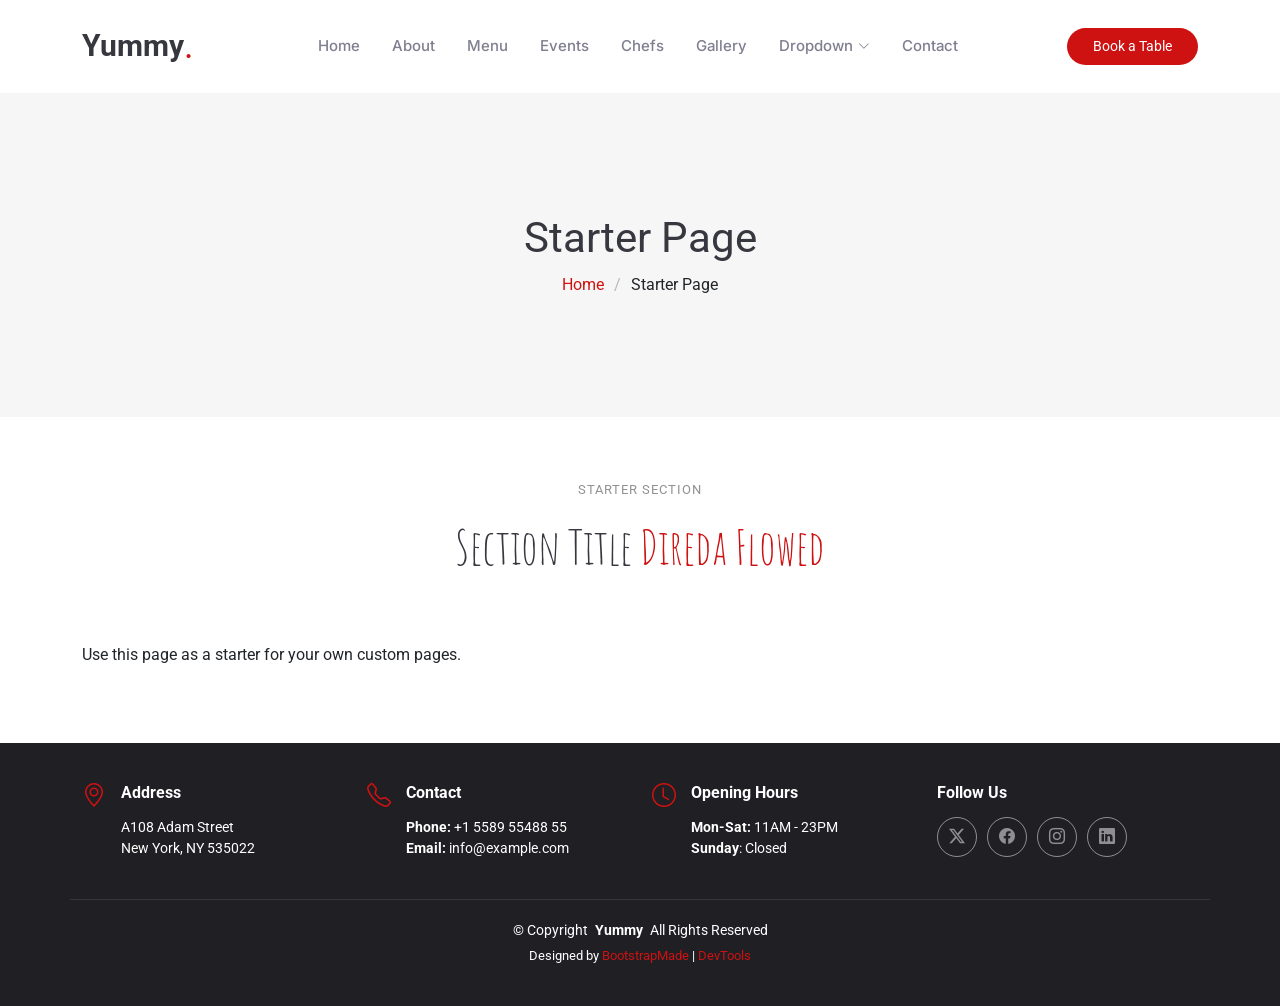
<file: carlos/Yummy/starter-page.html>
<!DOCTYPE html>
<html lang="en">

<head>
  <meta charset="utf-8">
  <meta content="width=device-width, initial-scale=1.0" name="viewport">
  <title>Starter Page - Yummy Bootstrap Template</title>
  <meta name="description" content="">
  <meta name="keywords" content="">

  <!-- Favicons -->
  <link href="assets/img/favicon.png" rel="icon">
  <link href="assets/img/apple-touch-icon.png" rel="apple-touch-icon">

  <!-- Fonts -->
  <link href="https://fonts.googleapis.com" rel="preconnect">
  <link href="https://fonts.gstatic.com" rel="preconnect" crossorigin>
  <link href="https://fonts.googleapis.com/css2?family=Roboto:ital,wght@0,100;0,300;0,400;0,500;0,700;0,900;1,100;1,300;1,400;1,500;1,700;1,900&family=Inter:wght@100;200;300;400;500;600;700;800;900&family=Amatic+SC:wght@400;700&display=swap" rel="stylesheet">

  <!-- Vendor CSS Files -->
  <link href="assets/vendor/bootstrap/css/bootstrap.min.css" rel="stylesheet">
  <link href="assets/vendor/bootstrap-icons/bootstrap-icons.css" rel="stylesheet">
  <link href="assets/vendor/aos/aos.css" rel="stylesheet">
  <link href="assets/vendor/glightbox/css/glightbox.min.css" rel="stylesheet">
  <link href="assets/vendor/swiper/swiper-bundle.min.css" rel="stylesheet">

  <!-- Main CSS File -->
  <link href="assets/css/main.css" rel="stylesheet">

  <!-- =======================================================
  * Template Name: Yummy
  * Template URL: https://bootstrapmade.com/yummy-bootstrap-restaurant-website-template/
  * Updated: Aug 07 2024 with Bootstrap v5.3.3
  * Author: BootstrapMade.com
  * License: https://bootstrapmade.com/license/
  ======================================================== -->
</head>

<body class="starter-page-page">

  <header id="header" class="header d-flex align-items-center sticky-top">
    <div class="container position-relative d-flex align-items-center justify-content-between">

      <a href="index.html" class="logo d-flex align-items-center me-auto me-xl-0">
        <!-- Uncomment the line below if you also wish to use an image logo -->
        <!-- <img src="assets/img/logo.png" alt=""> -->
        <h1 class="sitename">Yummy</h1>
        <span>.</span>
      </a>

      <nav id="navmenu" class="navmenu">
        <ul>
          <li><a href="#hero">Home<br></a></li>
          <li><a href="#about">About</a></li>
          <li><a href="#menu">Menu</a></li>
          <li><a href="#events">Events</a></li>
          <li><a href="#chefs">Chefs</a></li>
          <li><a href="#gallery">Gallery</a></li>
          <li class="dropdown"><a href="#"><span>Dropdown</span> <i class="bi bi-chevron-down toggle-dropdown"></i></a>
            <ul>
              <li><a href="#">Dropdown 1</a></li>
              <li class="dropdown"><a href="#"><span>Deep Dropdown</span> <i class="bi bi-chevron-down toggle-dropdown"></i></a>
                <ul>
                  <li><a href="#">Deep Dropdown 1</a></li>
                  <li><a href="#">Deep Dropdown 2</a></li>
                  <li><a href="#">Deep Dropdown 3</a></li>
                  <li><a href="#">Deep Dropdown 4</a></li>
                  <li><a href="#">Deep Dropdown 5</a></li>
                </ul>
              </li>
              <li><a href="#">Dropdown 2</a></li>
              <li><a href="#">Dropdown 3</a></li>
              <li><a href="#">Dropdown 4</a></li>
            </ul>
          </li>
          <li><a href="#contact">Contact</a></li>
        </ul>
        <i class="mobile-nav-toggle d-xl-none bi bi-list"></i>
      </nav>

      <a class="btn-getstarted" href="index.html#book-a-table">Book a Table</a>

    </div>
  </header>

  <main class="main">

    <!-- Page Title -->
    <div class="page-title" data-aos="fade">
      <div class="container">
        <h1>Starter Page</h1>
        <nav class="breadcrumbs">
          <ol>
            <li><a href="index.html">Home</a></li>
            <li class="current">Starter Page</li>
          </ol>
        </nav>
      </div>
    </div><!-- End Page Title -->

    <!-- Starter Section Section -->
    <section id="starter-section" class="starter-section section">

      <!-- Section Title -->
      <div class="container section-title" data-aos="fade-up">
        <h2>Starter Section</h2>
        <p><span>Section Title</span> <span class="description-title">Direda Flowed</span></p>
      </div><!-- End Section Title -->

      <div class="container" data-aos="fade-up">
        <p>Use this page as a starter for your own custom pages.</p>
      </div>

    </section><!-- /Starter Section Section -->

  </main>

  <footer id="footer" class="footer dark-background">

    <div class="container">
      <div class="row gy-3">
        <div class="col-lg-3 col-md-6 d-flex">
          <i class="bi bi-geo-alt icon"></i>
          <div class="address">
            <h4>Address</h4>
            <p>A108 Adam Street</p>
            <p>New York, NY 535022</p>
            <p></p>
          </div>

        </div>

        <div class="col-lg-3 col-md-6 d-flex">
          <i class="bi bi-telephone icon"></i>
          <div>
            <h4>Contact</h4>
            <p>
              <strong>Phone:</strong> <span>+1 5589 55488 55</span><br>
              <strong>Email:</strong> <span>info@example.com</span><br>
            </p>
          </div>
        </div>

        <div class="col-lg-3 col-md-6 d-flex">
          <i class="bi bi-clock icon"></i>
          <div>
            <h4>Opening Hours</h4>
            <p>
              <strong>Mon-Sat:</strong> <span>11AM - 23PM</span><br>
              <strong>Sunday</strong>: <span>Closed</span>
            </p>
          </div>
        </div>

        <div class="col-lg-3 col-md-6">
          <h4>Follow Us</h4>
          <div class="social-links d-flex">
            <a href="#" class="twitter"><i class="bi bi-twitter-x"></i></a>
            <a href="#" class="facebook"><i class="bi bi-facebook"></i></a>
            <a href="#" class="instagram"><i class="bi bi-instagram"></i></a>
            <a href="#" class="linkedin"><i class="bi bi-linkedin"></i></a>
          </div>
        </div>

      </div>
    </div>

    <div class="container copyright text-center mt-4">
      <p>© <span>Copyright</span> <strong class="px-1 sitename">Yummy</strong> <span>All Rights Reserved</span></p>
      <div class="credits">
        <!-- All the links in the footer should remain intact. -->
        <!-- You can delete the links only if you've purchased the pro version. -->
        <!-- Licensing information: https://bootstrapmade.com/license/ -->
        <!-- Purchase the pro version with working PHP/AJAX contact form: [buy-url] -->
        Designed by <a href="https://bootstrapmade.com/">BootstrapMade</a> | <a href="https://bootstrapmade.com/tools/">DevTools</a>
      </div>
    </div>

  </footer>

  <!-- Scroll Top -->
  <a href="#" id="scroll-top" class="scroll-top d-flex align-items-center justify-content-center"><i class="bi bi-arrow-up-short"></i></a>

  <!-- Preloader -->
  <div id="preloader"></div>

  <!-- Vendor JS Files -->
  <script src="assets/vendor/bootstrap/js/bootstrap.bundle.min.js"></script>
  <script src="assets/vendor/php-email-form/validate.js"></script>
  <script src="assets/vendor/aos/aos.js"></script>
  <script src="assets/vendor/glightbox/js/glightbox.min.js"></script>
  <script src="assets/vendor/purecounter/purecounter_vanilla.js"></script>
  <script src="assets/vendor/swiper/swiper-bundle.min.js"></script>

  <!-- Main JS File -->
  <script src="assets/js/main.js"></script>

</body>

</html>
</file>
<file: carlos/Yummy/assets/css/main.css>
/**
* Template Name: Yummy
* Template URL: https://bootstrapmade.com/yummy-bootstrap-restaurant-website-template/
* Updated: Aug 07 2024 with Bootstrap v5.3.3
* Author: BootstrapMade.com
* License: https://bootstrapmade.com/license/
*/

/*--------------------------------------------------------------
# Font & Color Variables
# Help: https://bootstrapmade.com/color-system/
--------------------------------------------------------------*/
/* Fonts */
:root {
  --default-font: "Roboto",  system-ui, -apple-system, "Segoe UI", Roboto, "Helvetica Neue", Arial, "Noto Sans", "Liberation Sans", sans-serif, "Apple Color Emoji", "Segoe UI Emoji", "Segoe UI Symbol", "Noto Color Emoji";
  --heading-font: "Amatic SC",  sans-serif;
  --nav-font: "Inter",  sans-serif;
}

/* Global Colors - The following color variables are used throughout the website. Updating them here will change the color scheme of the entire website */
:root { 
  --background-color: #ffffff; /* Background color for the entire website, including individual sections */
  --default-color: #212529; /* Default color used for the majority of the text content across the entire website */
  --heading-color: #37373f; /* Color for headings, subheadings and title throughout the website */
  --accent-color: #ce1212; /* Accent color that represents your brand on the website. It's used for buttons, links, and other elements that need to stand out */
  --surface-color: #ffffff; /* The surface color is used as a background of boxed elements within sections, such as cards, icon boxes, or other elements that require a visual separation from the global background. */
  --contrast-color: #ffffff; /* Contrast color for text, ensuring readability against backgrounds of accent, heading, or default colors. */
}

/* Nav Menu Colors - The following color variables are used specifically for the navigation menu. They are separate from the global colors to allow for more customization options */
:root {
  --nav-color: #7f7f90;  /* The default color of the main navmenu links */
  --nav-hover-color: #ce1212; /* Applied to main navmenu links when they are hovered over or active */
  --nav-mobile-background-color: #ffffff; /* Used as the background color for mobile navigation menu */
  --nav-dropdown-background-color: #ffffff; /* Used as the background color for dropdown items that appear when hovering over primary navigation items */
  --nav-dropdown-color: #7f7f90; /* Used for navigation links of the dropdown items in the navigation menu. */
  --nav-dropdown-hover-color: #ce1212; /* Similar to --nav-hover-color, this color is applied to dropdown navigation links when they are hovered over. */
}

/* Color Presets - These classes override global colors when applied to any section or element, providing reuse of the sam color scheme. */

.light-background {
  --background-color: #f2f2f2;
  --surface-color: #ffffff;
}

.dark-background {
  --background-color: #1f1f24;
  --default-color: #ffffff;
  --heading-color: #ffffff;
  --surface-color: #37373f;
  --contrast-color: #ffffff;
}

/* Smooth scroll */
:root {
  scroll-behavior: smooth;
}

/*--------------------------------------------------------------
# General Styling & Shared Classes
--------------------------------------------------------------*/
body {
  color: var(--default-color);
  background-color: var(--background-color);
  font-family: var(--default-font);
}

a {
  color: var(--accent-color);
  text-decoration: none;
  transition: 0.3s;
}

a:hover {
  color: color-mix(in srgb, var(--accent-color), transparent 25%);
  text-decoration: none;
}

h1,
h2,
h3,
h4,
h5,
h6 {
  color: var(--heading-color);
  font-family: var(--heading-font);
}

/* Pulsating Play Button
------------------------------*/
.pulsating-play-btn {
  width: 94px;
  height: 94px;
  background: radial-gradient(var(--accent-color) 50%, color-mix(in srgb, var(--accent-color), transparent 75%) 52%);
  border-radius: 50%;
  display: block;
  position: relative;
  overflow: hidden;
}

.pulsating-play-btn:before {
  content: "";
  position: absolute;
  width: 120px;
  height: 120px;
  animation-delay: 0s;
  animation: pulsate-play-btn 2s;
  animation-direction: forwards;
  animation-iteration-count: infinite;
  animation-timing-function: steps;
  opacity: 1;
  border-radius: 50%;
  border: 5px solid color-mix(in srgb, var(--accent-color), transparent 30%);
  top: -15%;
  left: -15%;
  background: rgba(198, 16, 0, 0);
}

.pulsating-play-btn:after {
  content: "";
  position: absolute;
  left: 50%;
  top: 50%;
  transform: translateX(-40%) translateY(-50%);
  width: 0;
  height: 0;
  border-top: 10px solid transparent;
  border-bottom: 10px solid transparent;
  border-left: 15px solid #fff;
  z-index: 100;
  transition: all 400ms cubic-bezier(0.55, 0.055, 0.675, 0.19);
}

.pulsating-play-btn:hover:before {
  content: "";
  position: absolute;
  left: 50%;
  top: 50%;
  transform: translateX(-40%) translateY(-50%);
  width: 0;
  height: 0;
  border: none;
  border-top: 10px solid transparent;
  border-bottom: 10px solid transparent;
  border-left: 15px solid #fff;
  z-index: 200;
  animation: none;
  border-radius: 0;
}

.pulsating-play-btn:hover:after {
  border-left: 15px solid var(--accent-color);
  transform: scale(20);
}

@keyframes pulsate-play-btn {
  0% {
    transform: scale(0.6, 0.6);
    opacity: 1;
  }

  100% {
    transform: scale(1, 1);
    opacity: 0;
  }
}

/* PHP Email Form Messages
------------------------------*/
.php-email-form .error-message {
  display: none;
  background: #df1529;
  color: #ffffff;
  text-align: left;
  padding: 15px;
  margin-bottom: 24px;
  font-weight: 600;
}

.php-email-form .sent-message {
  display: none;
  color: #ffffff;
  background: #059652;
  text-align: center;
  padding: 15px;
  margin-bottom: 24px;
  font-weight: 600;
}

.php-email-form .loading {
  display: none;
  background: var(--surface-color);
  text-align: center;
  padding: 15px;
  margin-bottom: 24px;
}

.php-email-form .loading:before {
  content: "";
  display: inline-block;
  border-radius: 50%;
  width: 24px;
  height: 24px;
  margin: 0 10px -6px 0;
  border: 3px solid var(--accent-color);
  border-top-color: var(--surface-color);
  animation: php-email-form-loading 1s linear infinite;
}

@keyframes php-email-form-loading {
  0% {
    transform: rotate(0deg);
  }

  100% {
    transform: rotate(360deg);
  }
}

/*--------------------------------------------------------------
# Global Header
--------------------------------------------------------------*/
.header {
  color: var(--default-color);
  background-color: var(--background-color);
  padding: 20px 0;
  transition: all 0.5s;
  z-index: 997;
}

.header .logo {
  line-height: 1;
}

.header .logo img {
  max-height: 36px;
  margin-right: 8px;
}

.header .logo h1 {
  font-size: 30px;
  margin: 0;
  font-weight: 700;
  color: var(--heading-color);
  font-family: var(--default-font);
}

.header .logo span {
  color: var(--accent-color);
  font-size: 36px;
}

.header .btn-getstarted,
.header .btn-getstarted:focus {
  color: var(--contrast-color);
  background: var(--accent-color);
  font-size: 14px;
  padding: 8px 26px;
  margin: 0;
  border-radius: 50px;
  transition: 0.3s;
}

.header .btn-getstarted:hover,
.header .btn-getstarted:focus:hover {
  color: var(--contrast-color);
  background: color-mix(in srgb, var(--accent-color), transparent 15%);
}

@media (max-width: 1200px) {
  .header .logo {
    order: 1;
  }

  .header .btn-getstarted {
    order: 2;
    margin: 0 15px 0 0;
    padding: 6px 20px;
  }

  .header .navmenu {
    order: 3;
  }
}

.scrolled .header {
  box-shadow: 0px 0 18px rgba(0, 0, 0, 0.1);
}

/*--------------------------------------------------------------
# Navigation Menu
--------------------------------------------------------------*/
/* Desktop Navigation */
@media (min-width: 1200px) {
  .navmenu {
    padding: 0;
  }

  .navmenu ul {
    margin: 0;
    padding: 0;
    display: flex;
    list-style: none;
    align-items: center;
  }

  .navmenu li {
    position: relative;
  }

  .navmenu>ul>li {
    white-space: nowrap;
    padding: 15px 14px;
  }

  .navmenu>ul>li:last-child {
    padding-right: 0;
  }

  .navmenu a,
  .navmenu a:focus {
    color: var(--nav-color);
    font-size: 15px;
    padding: 0 2px;
    font-family: var(--nav-font);
    font-weight: 500;
    display: flex;
    align-items: center;
    justify-content: space-between;
    white-space: nowrap;
    transition: 0.3s;
    position: relative;
  }

  .navmenu a i,
  .navmenu a:focus i {
    font-size: 12px;
    line-height: 0;
    margin-left: 5px;
    transition: 0.3s;
  }

  .navmenu>ul>li>a:before {
    content: "";
    position: absolute;
    height: 2px;
    bottom: -6px;
    left: 0;
    background-color: var(--nav-hover-color);
    visibility: hidden;
    width: 0px;
    transition: all 0.3s ease-in-out 0s;
  }

  .navmenu a:hover:before,
  .navmenu li:hover>a:before,
  .navmenu .active:before {
    visibility: visible;
    width: 100%;
  }

  .navmenu li:hover>a,
  .navmenu .active,
  .navmenu .active:focus {
    color: color-mix(in srgb, var(--nav-color) 80%, black 50%);
  }

  .navmenu .dropdown ul {
    margin: 0;
    padding: 10px 0;
    background: var(--nav-dropdown-background-color);
    display: block;
    position: absolute;
    visibility: hidden;
    left: 14px;
    top: 130%;
    opacity: 0;
    transition: 0.3s;
    border-radius: 4px;
    z-index: 99;
    box-shadow: 0px 0px 30px rgba(0, 0, 0, 0.1);
  }

  .navmenu .dropdown ul li {
    min-width: 200px;
  }

  .navmenu .dropdown ul a {
    padding: 10px 20px;
    font-size: 15px;
    text-transform: none;
    color: var(--nav-dropdown-color);
  }

  .navmenu .dropdown ul a i {
    font-size: 12px;
  }

  .navmenu .dropdown ul a:hover,
  .navmenu .dropdown ul .active:hover,
  .navmenu .dropdown ul li:hover>a {
    color: var(--nav-dropdown-hover-color);
  }

  .navmenu .dropdown:hover>ul {
    opacity: 1;
    top: 100%;
    visibility: visible;
  }

  .navmenu .dropdown .dropdown ul {
    top: 0;
    left: -90%;
    visibility: hidden;
  }

  .navmenu .dropdown .dropdown:hover>ul {
    opacity: 1;
    top: 0;
    left: -100%;
    visibility: visible;
  }
}

/* Mobile Navigation */
@media (max-width: 1199px) {
  .mobile-nav-toggle {
    color: var(--nav-color);
    font-size: 28px;
    line-height: 0;
    margin-right: 10px;
    cursor: pointer;
    transition: color 0.3s;
  }

  .navmenu {
    padding: 0;
    z-index: 9997;
  }

  .navmenu ul {
    display: none;
    list-style: none;
    position: absolute;
    inset: 60px 20px 20px 20px;
    padding: 10px 0;
    margin: 0;
    border-radius: 6px;
    background-color: var(--nav-mobile-background-color);
    border: 1px solid color-mix(in srgb, var(--default-color), transparent 90%);
    box-shadow: none;
    overflow-y: auto;
    transition: 0.3s;
    z-index: 9998;
  }

  .navmenu a,
  .navmenu a:focus {
    color: var(--nav-dropdown-color);
    padding: 10px 20px;
    font-family: var(--nav-font);
    font-size: 17px;
    font-weight: 500;
    display: flex;
    align-items: center;
    justify-content: space-between;
    white-space: nowrap;
    transition: 0.3s;
  }

  .navmenu a i,
  .navmenu a:focus i {
    font-size: 12px;
    line-height: 0;
    margin-left: 5px;
    width: 30px;
    height: 30px;
    display: flex;
    align-items: center;
    justify-content: center;
    border-radius: 50%;
    transition: 0.3s;
    background-color: color-mix(in srgb, var(--accent-color), transparent 90%);
  }

  .navmenu a i:hover,
  .navmenu a:focus i:hover {
    background-color: var(--accent-color);
    color: var(--contrast-color);
  }

  .navmenu a:hover,
  .navmenu .active,
  .navmenu .active:focus {
    color: var(--nav-dropdown-hover-color);
  }

  .navmenu .active i,
  .navmenu .active:focus i {
    background-color: var(--accent-color);
    color: var(--contrast-color);
    transform: rotate(180deg);
  }

  .navmenu .dropdown ul {
    position: static;
    display: none;
    z-index: 99;
    padding: 10px 0;
    margin: 10px 20px;
    background-color: var(--nav-dropdown-background-color);
    transition: all 0.5s ease-in-out;
  }

  .navmenu .dropdown ul ul {
    background-color: rgba(33, 37, 41, 0.1);
  }

  .navmenu .dropdown>.dropdown-active {
    display: block;
    background-color: rgba(33, 37, 41, 0.03);
  }

  .mobile-nav-active {
    overflow: hidden;
  }

  .mobile-nav-active .mobile-nav-toggle {
    color: #fff;
    position: absolute;
    font-size: 32px;
    top: 15px;
    right: 15px;
    margin-right: 0;
    z-index: 9999;
  }

  .mobile-nav-active .navmenu {
    position: fixed;
    overflow: hidden;
    inset: 0;
    background: rgba(33, 37, 41, 0.8);
    transition: 0.3s;
  }

  .mobile-nav-active .navmenu>ul {
    display: block;
  }
}

/*--------------------------------------------------------------
# Global Footer
--------------------------------------------------------------*/
.footer {
  --heading-font: var(--default-font);
  color: var(--default-color);
  background-color: var(--background-color);
  font-size: 14px;
  padding: 40px 0;
  position: relative;
}

.footer .icon {
  color: var(--accent-color);
  margin-right: 15px;
  font-size: 24px;
  line-height: 0;
}

.footer h4 {
  font-size: 16px;
  font-weight: 700;
  margin-bottom: 15px;
}

.footer .address p {
  margin-bottom: 0px;
}

.footer .social-links a {
  display: flex;
  align-items: center;
  justify-content: center;
  width: 40px;
  height: 40px;
  border-radius: 50%;
  border: 1px solid color-mix(in srgb, var(--default-color), transparent 50%);
  font-size: 16px;
  color: color-mix(in srgb, var(--default-color), transparent 50%);
  margin-right: 10px;
  transition: 0.3s;
}

.footer .social-links a:hover {
  color: var(--accent-color);
  border-color: var(--accent-color);
}

.footer .copyright {
  padding-top: 20px;
  border-top: 1px solid color-mix(in srgb, var(--default-color), transparent 90%);
}

.footer .copyright p {
  margin-bottom: 0;
}

.footer .credits {
  margin-top: 5px;
  font-size: 13px;
}

/*--------------------------------------------------------------
# Preloader
--------------------------------------------------------------*/
#preloader {
  position: fixed;
  inset: 0;
  z-index: 9999;
  overflow: hidden;
  background-color: var(--background-color);
  transition: all 0.6s ease-out;
  width: 100%;
  height: 100vh;
}

#preloader:before,
#preloader:after {
  content: "";
  position: absolute;
  border: 4px solid var(--accent-color);
  border-radius: 50%;
  animation: animate-preloader 2s cubic-bezier(0, 0.2, 0.8, 1) infinite;
}

#preloader:after {
  animation-delay: -0.5s;
}

@keyframes animate-preloader {
  0% {
    width: 10px;
    height: 10px;
    top: calc(50% - 5px);
    left: calc(50% - 5px);
    opacity: 1;
  }

  100% {
    width: 72px;
    height: 72px;
    top: calc(50% - 36px);
    left: calc(50% - 36px);
    opacity: 0;
  }
}

/*--------------------------------------------------------------
# Scroll Top Button
--------------------------------------------------------------*/
.scroll-top {
  position: fixed;
  visibility: hidden;
  opacity: 0;
  right: 15px;
  bottom: -15px;
  z-index: 99999;
  background-color: var(--accent-color);
  width: 44px;
  height: 44px;
  border-radius: 50px;
  transition: all 0.4s;
}

.scroll-top i {
  font-size: 24px;
  color: var(--contrast-color);
  line-height: 0;
}

.scroll-top:hover {
  background-color: color-mix(in srgb, var(--accent-color), transparent 20%);
  color: var(--contrast-color);
}

.scroll-top.active {
  visibility: visible;
  opacity: 1;
  bottom: 15px;
}

/*--------------------------------------------------------------
# Disable aos animation delay on mobile devices
--------------------------------------------------------------*/
@media screen and (max-width: 768px) {
  [data-aos-delay] {
    transition-delay: 0 !important;
  }
}

/*--------------------------------------------------------------
# Global Page Titles & Breadcrumbs
--------------------------------------------------------------*/
.page-title {
  --background-color: color-mix(in srgb, var(--default-color), transparent 96%);
  color: var(--default-color);
  background-color: var(--background-color);
  padding: 120px 0;
  text-align: center;
  position: relative;
}

.page-title h1 {
  font-size: 42px;
  font-weight: 400;
  margin-bottom: 10px;
  font-family: var(--default-font);
}

.page-title .breadcrumbs ol {
  display: flex;
  flex-wrap: wrap;
  list-style: none;
  justify-content: center;
  padding: 0;
  margin: 0;
  font-size: 16px;
  font-weight: 400;
}

.page-title .breadcrumbs ol li+li {
  padding-left: 10px;
}

.page-title .breadcrumbs ol li+li::before {
  content: "/";
  display: inline-block;
  padding-right: 10px;
  color: color-mix(in srgb, var(--default-color), transparent 70%);
}

/*--------------------------------------------------------------
# Global Sections
--------------------------------------------------------------*/
section,
.section {
  color: var(--default-color);
  background-color: var(--background-color);
  padding: 60px 0;
  scroll-margin-top: 92px;
  overflow: clip;
}

@media (max-width: 1199px) {

  section,
  .section {
    scroll-margin-top: 56px;
  }
}

/*--------------------------------------------------------------
# Global Section Titles
--------------------------------------------------------------*/
.section-title {
  text-align: center;
  padding-bottom: 60px;
  position: relative;
}

.section-title h2 {
  font-size: 13px;
  letter-spacing: 1px;
  font-weight: 400;
  padding: 0;
  margin: 0;
  color: color-mix(in srgb, var(--default-color), transparent 50%);
  display: inline-block;
  text-transform: uppercase;
  font-family: var(--default-font);
}

.section-title p {
  color: var(--heading-color);
  margin: 10px 0 0 0;
  font-size: 48px;
  font-weight: 500;
  font-family: var(--heading-font);
}

.section-title p .description-title {
  color: var(--accent-color);
}

/*--------------------------------------------------------------
# Hero Section
--------------------------------------------------------------*/
.hero {
  width: 100%;
  min-height: 60vh;
  position: relative;
  padding: 60px 0;
  display: flex;
  align-items: center;
}

.hero h1 {
  margin: 0;
  font-size: 64px;
  font-weight: 700;
}

.hero p {
  color: color-mix(in srgb, var(--default-color), transparent 30%);
  margin: 5px 0 30px 0;
  font-size: 20px;
  font-weight: 400;
}

.hero .btn-get-started {
  color: var(--contrast-color);
  background: var(--accent-color);
  font-weight: 400;
  font-size: 15px;
  letter-spacing: 1px;
  display: inline-block;
  padding: 10px 28px 12px 28px;
  border-radius: 50px;
  transition: 0.5s;
  box-shadow: 0 8px 28px rgba(0, 0, 0, 0.1);
}

.hero .btn-get-started:hover {
  color: var(--contrast-color);
  background: color-mix(in srgb, var(--accent-color), transparent 15%);
  box-shadow: 0 8px 28px rgba(0, 0, 0, 0.1);
}

.hero .btn-watch-video {
  font-size: 16px;
  transition: 0.5s;
  margin-left: 25px;
  color: var(--default-color);
  font-weight: 500;
}

.hero .btn-watch-video i {
  color: var(--accent-color);
  font-size: 32px;
  transition: 0.3s;
  line-height: 0;
  margin-right: 8px;
}

.hero .btn-watch-video:hover {
  color: var(--accent-color);
}

.hero .btn-watch-video:hover i {
  color: color-mix(in srgb, var(--accent-color), transparent 15%);
}

.hero .animated {
  animation: up-down 2s ease-in-out infinite alternate-reverse both;
}

@media (max-width: 640px) {
  .hero h1 {
    font-size: 28px;
    line-height: 36px;
  }

  .hero p {
    font-size: 18px;
    line-height: 24px;
    margin-bottom: 30px;
  }

  .hero .btn-get-started,
  .hero .btn-watch-video {
    font-size: 13px;
  }
}

@keyframes up-down {
  0% {
    transform: translateY(10px);
  }

  100% {
    transform: translateY(-10px);
  }
}

/*--------------------------------------------------------------
# About Section
--------------------------------------------------------------*/
.about h3 {
  font-weight: 700;
  font-size: 28px;
  margin-bottom: 20px;
}

.about .book-a-table {
  text-align: center;
  border: 4px solid color-mix(in srgb, var(--default-color), transparent 30%);
  padding: 22px;
}

.about .book-a-table h3 {
  font-family: var(--default-font);
  margin: 0 0 0 0;
  font-size: 24px;
}

.about .book-a-table p {
  color: var(--accent-color);
  font-weight: 500;
  font-size: 28px;
  margin: 0;
}

.about .fst-italic {
  color: color-mix(in srgb, var(--default-color), var(--contrast-color) 50%);
}

.about .content ul {
  list-style: none;
  padding: 0;
}

.about .content ul li {
  padding: 0 0 10px 30px;
  position: relative;
}

.about .content ul i {
  position: absolute;
  font-size: 20px;
  left: 0;
  top: -3px;
  color: var(--accent-color);
}

.about .content p:last-child {
  margin-bottom: 0;
}

.about .pulsating-play-btn {
  position: absolute;
  left: calc(50% - 47px);
  top: calc(50% - 47px);
}

/*--------------------------------------------------------------
# Why Us Section
--------------------------------------------------------------*/
.why-us .why-box {
  color: var(--contrast-color);
  background: var(--accent-color);
  padding: 30px;
}

.why-us .why-box h3 {
  color: var(--contrast-color);
  font-family: var(--default-font);
  font-weight: 700;
  font-size: 34px;
  margin-bottom: 30px;
}

.why-us .why-box p {
  margin-bottom: 30px;
}

.why-us .why-box .more-btn {
  display: inline-block;
  background: color-mix(in srgb, var(--contrast-color), transparent 85%);
  padding: 8px 40px 10px 40px;
  color: var(--contrast-color);
  transition: all ease-in-out 0.4s;
  border-radius: 50px;
}

.why-us .why-box .more-btn i {
  font-size: 14px;
}

.why-us .why-box .more-btn:hover {
  color: var(--accent-color);
  background: var(--surface-color);
}

.why-us .icon-box {
  background-color: var(--surface-color);
  text-align: center;
  padding: 40px 30px;
  width: 100%;
  height: 100%;
  border: 1px solid color-mix(in srgb, var(--default-color), transparent 90%);
}

.why-us .icon-box i {
  color: var(--accent-color);
  font-size: 32px;
  margin-bottom: 30px;
  background: color-mix(in srgb, var(--accent-color), transparent 95%);
  border-radius: 50px;
  display: flex;
  align-items: center;
  justify-content: center;
  width: 72px;
  height: 72px;
  transition: 0.3s;
}

.why-us .icon-box h4 {
  font-size: 20px;
  font-weight: 500;
  margin: 0 0 30px 0;
  font-family: var(--default-font);
}

.why-us .icon-box p {
  font-size: 15px;
  color: color-mix(in srgb, var(--default-color), transparent 30%);
}

.why-us .icon-box:hover i {
  color: var(--contrast-color);
  background: var(--accent-color);
}

/*--------------------------------------------------------------
# Stats Section
--------------------------------------------------------------*/
.stats {
  position: relative;
  padding: 120px 0;
}

.stats img {
  position: absolute;
  inset: 0;
  display: block;
  width: 100%;
  height: 100%;
  object-fit: cover;
  z-index: 1;
}

.stats:before {
  content: "";
  background: color-mix(in srgb, var(--background-color), transparent 40%);
  position: absolute;
  inset: 0;
  z-index: 2;
}

.stats .container {
  position: relative;
  z-index: 3;
}

.stats .stats-item {
  padding: 30px;
  width: 100%;
}

.stats .stats-item span {
  font-size: 48px;
  display: block;
  color: var(--default-color);
  font-weight: 700;
}

.stats .stats-item p {
  padding: 0;
  margin: 0;
  font-size: 16px;
  font-weight: 700;
  color: color-mix(in srgb, var(--default-color), transparent 40%);
}

/*--------------------------------------------------------------
# Menu Section
--------------------------------------------------------------*/
.menu .nav-tabs {
  border: 0;
}

.menu .nav-link {
  background-color: var(--background-color);
  color: color-mix(in srgb, var(--default-color), transparent 20%);
  margin: 0 15px;
  padding: 10px 5px;
  transition: 0.3s;
  border-radius: 0;
  cursor: pointer;
  height: 100%;
  border: 0;
  border-bottom: 2px solid color-mix(in srgb, var(--default-color), transparent 80%);
}

@media (max-width: 575px) {
  .menu .nav-link {
    margin: 0 10px;
    padding: 10px 0;
  }
}

.menu .nav-link i {
  padding-right: 15px;
  font-size: 48px;
}

.menu .nav-link h4 {
  font-size: 18px;
  font-weight: 400;
  margin: 0;
  font-family: var(--default-font);
}

@media (max-width: 575px) {
  .menu .nav-link h4 {
    font-size: 16px;
  }
}

.menu .nav-link:hover {
  color: var(--accent-color);
  border-color: var(--accent-color);
}

.menu .nav-link.active {
  background-color: var(--background-color);
  color: var(--accent-color);
  border-color: var(--accent-color);
}

.menu .tab-content .tab-header {
  padding: 30px 0;
}

.menu .tab-content .tab-header p {
  font-size: 14px;
  text-transform: uppercase;
  color: color-mix(in srgb, var(--default-color), transparent 20%);
  margin-bottom: 0;
}

.menu .tab-content .tab-header h3 {
  font-size: 48px;
  font-weight: 700;
  color: var(--accent-color);
}

.menu .tab-content .menu-item {
  text-align-last: center;
}

.menu .tab-content .menu-item .menu-img {
  padding: 0 60px;
  margin-bottom: 15px;
}

.menu .tab-content .menu-item h4 {
  font-size: 24px;
  font-weight: 400;
  margin-bottom: 5px;
  font-family: var(--default-font);
}

.menu .tab-content .menu-item .ingredients {
  font-family: var(--nav-font);
  color: color-mix(in srgb, var(--default-color), transparent 50%);
  margin-bottom: 5px;
}

.menu .tab-content .menu-item .price {
  font-size: 24px;
  font-weight: 700;
  color: var(--accent-color);
}

/*--------------------------------------------------------------
# Testimonials Section
--------------------------------------------------------------*/
.testimonials .testimonials-carousel,
.testimonials .testimonials-slider {
  overflow: hidden;
}

.testimonials .testimonial-item .testimonial-content {
  border-left: 3px solid var(--accent-color);
  padding-left: 30px;
}

.testimonials .testimonial-item .testimonial-img {
  border-radius: 50%;
  border: 4px solid var(--background-color);
  margin: 0 auto;
}

.testimonials .testimonial-item h3 {
  font-size: 20px;
  font-weight: bold;
  margin: 10px 0 5px 0;
}

.testimonials .testimonial-item h4 {
  font-size: 14px;
  color: color-mix(in srgb, var(--default-color), transparent 40%);
  margin: 0 0 10px 0;
}

.testimonials .testimonial-item .stars i {
  color: #ffc107;
  margin: 0 1px;
}

.testimonials .testimonial-item .quote-icon-left,
.testimonials .testimonial-item .quote-icon-right {
  color: color-mix(in srgb, var(--accent-color), transparent 50%);
  font-size: 26px;
  line-height: 0;
}

.testimonials .testimonial-item .quote-icon-left {
  display: inline-block;
  left: -5px;
  position: relative;
}

.testimonials .testimonial-item .quote-icon-right {
  display: inline-block;
  right: -5px;
  position: relative;
  top: 10px;
  transform: scale(-1, -1);
}

.testimonials .testimonial-item p {
  font-style: italic;
}

.testimonials .swiper-wrapper {
  height: auto;
}

.testimonials .swiper-pagination {
  margin-top: 30px;
  position: relative;
}

.testimonials .swiper-pagination .swiper-pagination-bullet {
  width: 12px;
  height: 12px;
  background-color: color-mix(in srgb, var(--default-color), transparent 85%);
  opacity: 1;
}

.testimonials .swiper-pagination .swiper-pagination-bullet-active {
  background-color: var(--accent-color);
}

/*--------------------------------------------------------------
# Events Section
--------------------------------------------------------------*/
.events .container-fluid {
  padding: 0;
}

.events .event-item {
  background-size: cover;
  background-position: cente;
  min-height: 600px;
  padding: 30px;
}

@media (max-width: 575px) {
  .events .event-item {
    min-height: 500px;
  }
}

.events .event-item:before {
  content: "";
  background: rgba(0, 0, 0, 0.6);
  position: absolute;
  inset: 0;
}

.events .event-item h3 {
  font-size: 24px;
  font-weight: 700;
  margin-bottom: 5px;
  color: #ffffff;
  position: relative;
}

.events .event-item .price {
  color: #ffffff;
  border-bottom: 2px solid var(--accent-color);
  font-size: 32px;
  font-weight: 700;
  margin-bottom: 15px;
  position: relative;
}

.events .event-item .description {
  margin-bottom: 0;
  color: rgba(255, 255, 255, 0.8);
  position: relative;
}

.events .swiper-wrapper {
  height: auto;
}

.events .swiper-pagination {
  margin-top: 20px;
  position: relative;
}

.events .swiper-pagination .swiper-pagination-bullet {
  width: 10px;
  height: 10px;
  background-color: color-mix(in srgb, var(--default-color), transparent 85%);
  opacity: 1;
}

.events .swiper-pagination .swiper-pagination-bullet-active {
  background-color: var(--accent-color);
}

/*--------------------------------------------------------------
# Chefs Section
--------------------------------------------------------------*/
.chefs .team-member {
  background-color: var(--surface-color);
  box-shadow: 0px 0 30px rgba(0, 0, 0, 0.1);
  overflow: hidden;
  text-align: center;
  border-radius: 5px;
  transition: 0.3s;
}

.chefs .team-member .member-img {
  position: relative;
  overflow: hidden;
}

.chefs .team-member .member-img:after {
  position: absolute;
  content: "";
  left: -1px;
  right: -1px;
  bottom: -1px;
  height: 100%;
  background-color: var(--surface-color);
  -webkit-mask: url("../img/team-shape.svg") no-repeat center bottom;
  mask: url("../img/team-shape.svg") no-repeat center bottom;
  -webkit-mask-size: contain;
  mask-size: contain;
  z-index: 1;
}

.chefs .team-member .social {
  position: absolute;
  right: -100%;
  top: 30px;
  opacity: 0;
  border-radius: 4px;
  transition: 0.5s;
  background: color-mix(in srgb, var(--background-color), transparent 60%);
  z-index: 2;
}

.chefs .team-member .social a {
  transition: color 0.3s;
  color: color-mix(in srgb, var(--default-color), transparent 50%);
  margin: 15px 12px;
  display: block;
  line-height: 0;
  text-align: center;
}

.chefs .team-member .social a:hover {
  color: var(--default-color);
}

.chefs .team-member .social i {
  font-size: 18px;
}

.chefs .team-member .member-info {
  padding: 10px 15px 20px 15px;
}

.chefs .team-member .member-info h4 {
  font-weight: 700;
  margin-bottom: 5px;
  font-size: 20px;
  font-family: var(--default-font);
}

.chefs .team-member .member-info span {
  display: block;
  font-size: 14px;
  font-weight: 400;
  color: color-mix(in srgb, var(--default-color), transparent 50%);
}

.chefs .team-member .member-info p {
  font-style: italic;
  font-size: 14px;
  padding-top: 15px;
  line-height: 26px;
  color: color-mix(in srgb, var(--default-color), transparent 30%);
}

.chefs .team-member:hover {
  transform: scale(1.08);
  box-shadow: 0px 0 30px rgba(0, 0, 0, 0.1);
}

.chefs .team-member:hover .social {
  right: 8px;
  opacity: 1;
}

/*--------------------------------------------------------------
# Book A Table Section
--------------------------------------------------------------*/
.book-a-table .reservation-img {
  min-height: 500px;
  background-size: cover;
  background-position: center;
}

.book-a-table .reservation-form-bg {
  background: color-mix(in srgb, var(--default-color), transparent 97%);
}

.book-a-table .php-email-form {
  padding: 30px;
}

@media (max-width: 575px) {
  .book-a-table .php-email-form {
    padding: 20px;
  }
}

.book-a-table .php-email-form input[type=text],
.book-a-table .php-email-form input[type=email],
.book-a-table .php-email-form input[type=number],
.book-a-table .php-email-form input[type=date],
.book-a-table .php-email-form input[type=time],
.book-a-table .php-email-form textarea {
  font-size: 14px;
  padding: 10px 15px;
  box-shadow: none;
  border-radius: 0;
  color: var(--default-color);
  background-color: color-mix(in srgb, var(--background-color), transparent 20%);
  border-color: color-mix(in srgb, var(--default-color), transparent 80%);
}

.book-a-table .php-email-form input[type=text]:focus,
.book-a-table .php-email-form input[type=email]:focus,
.book-a-table .php-email-form input[type=number]:focus,
.book-a-table .php-email-form input[type=date]:focus,
.book-a-table .php-email-form input[type=time]:focus,
.book-a-table .php-email-form textarea:focus {
  border-color: var(--accent-color);
}

.book-a-table .php-email-form input[type=text]::placeholder,
.book-a-table .php-email-form input[type=email]::placeholder,
.book-a-table .php-email-form input[type=number]::placeholder,
.book-a-table .php-email-form input[type=date]::placeholder,
.book-a-table .php-email-form input[type=time]::placeholder,
.book-a-table .php-email-form textarea::placeholder {
  color: color-mix(in srgb, var(--default-color), transparent 70%);
}

.book-a-table .php-email-form button[type=submit] {
  color: var(--contrast-color);
  background: var(--accent-color);
  border: 0;
  padding: 14px 60px;
  transition: 0.4s;
  border-radius: 4px;
}

.book-a-table .php-email-form button[type=submit]:hover {
  background: color-mix(in srgb, var(--accent-color), transparent 20%);
}

/*--------------------------------------------------------------
# Gallery Section
--------------------------------------------------------------*/
.gallery {
  overflow: hidden;
}

.gallery .swiper-wrapper {
  height: auto;
}

.gallery .swiper-pagination {
  margin-top: 20px;
  position: relative;
}

.gallery .swiper-pagination .swiper-pagination-bullet {
  background-color: color-mix(in srgb, var(--default-color), transparent 85%);
  border: 0;
  width: 12px;
  height: 12px;
  opacity: 1;
}

.gallery .swiper-pagination .swiper-pagination-bullet-active {
  background-color: var(--accent-color);
  opacity: 1;
}

.gallery .swiper-slide-active {
  text-align: center;
}

@media (min-width: 992px) {
  .gallery .swiper-wrapper {
    padding: 40px 0;
  }

  .gallery .swiper-slide-active {
    background: var(--background-color);
    border: 6px solid var(--accent-color);
    padding: 4px;
    z-index: 1;
    transform: scale(1.2);
    transition: none;
  }
}

/*--------------------------------------------------------------
# Contact Section
--------------------------------------------------------------*/
.contact .info-item {
  background-color: var(--surface-color);
  box-shadow: 0px 0px 20px rgba(0, 0, 0, 0.1);
  padding: 20px 30px;
}

.contact .info-item .icon {
  color: var(--contrast-color);
  background-color: var(--accent-color);
  width: 56px;
  height: 56px;
  font-size: 24px;
  display: flex;
  justify-content: center;
  align-items: center;
  transition: all 0.3s ease-in-out;
  border-radius: 50%;
  margin-right: 15px;
}

.contact .info-item h3 {
  font-size: 20px;
  font-weight: 700;
  margin: 0 0 5px 0;
  font-family: var(--default-font);
  color: color-mix(in srgb, var(--default-color), transparent 30%);
}

.contact .info-item p {
  padding: 0;
  margin-bottom: 0;
  font-size: 14px;
}

.contact .info-item .social-links a {
  font-size: 24px;
  display: inline-block;
  line-height: 1;
  margin: 4px 6px 0 0;
  transition: 0.3s;
  color: color-mix(in srgb, var(--default-color), transparent 50%);
}

.contact .info-item .social-links a:hover {
  color: var(--accent-color);
}

.contact .php-email-form {
  background-color: var(--surface-color);
  box-shadow: 0px 0px 20px rgba(0, 0, 0, 0.1);
  padding: 30px;
  margin-top: 30px;
}

@media (max-width: 575px) {
  .contact .php-email-form {
    padding: 20px;
  }
}

.contact .php-email-form input[type=text],
.contact .php-email-form input[type=email],
.contact .php-email-form textarea {
  color: var(--default-color);
  background-color: color-mix(in srgb, var(--surface-color), transparent 50%);
  border-color: color-mix(in srgb, var(--default-color), transparent 80%);
  font-size: 14px;
  padding: 10px 15px;
  box-shadow: none;
  border-radius: 0;
}

.contact .php-email-form input[type=text]:focus,
.contact .php-email-form input[type=email]:focus,
.contact .php-email-form textarea:focus {
  border-color: var(--accent-color);
}

.contact .php-email-form input[type=text]::placeholder,
.contact .php-email-form input[type=email]::placeholder,
.contact .php-email-form textarea::placeholder {
  color: color-mix(in srgb, var(--default-color), transparent 70%);
}

.contact .php-email-form button[type=submit] {
  color: var(--contrast-color);
  background: var(--accent-color);
  border: 0;
  padding: 10px 30px;
  transition: 0.4s;
  border-radius: 50px;
}

.contact .php-email-form button[type=submit]:hover {
  background: color-mix(in srgb, var(--accent-color), transparent 20%);
}

/*--------------------------------------------------------------
# Starter Section Section
--------------------------------------------------------------*/
.starter-section {
  /* Add your styles here */
}
</file>
<file: JOSE/Yummy/assets/css/main.css>
/**
* Template Name: Yummy
* Template URL: https://bootstrapmade.com/yummy-bootstrap-restaurant-website-template/
* Updated: Aug 07 2024 with Bootstrap v5.3.3
* Author: BootstrapMade.com
* License: https://bootstrapmade.com/license/
*/

/*--------------------------------------------------------------
# Font & Color Variables
# Help: https://bootstrapmade.com/color-system/
--------------------------------------------------------------*/
/* Fonts */
:root {
  --default-font: "Roboto",  system-ui, -apple-system, "Segoe UI", Roboto, "Helvetica Neue", Arial, "Noto Sans", "Liberation Sans", sans-serif, "Apple Color Emoji", "Segoe UI Emoji", "Segoe UI Symbol", "Noto Color Emoji";
  --heading-font: "Amatic SC",  sans-serif;
  --nav-font: "Inter",  sans-serif;
}

/* Global Colors - The following color variables are used throughout the website. Updating them here will change the color scheme of the entire website */
:root { 
  --background-color: #ffffff; /* Background color for the entire website, including individual sections */
  --default-color: #212529; /* Default color used for the majority of the text content across the entire website */
  --heading-color: #37373f; /* Color for headings, subheadings and title throughout the website */
  --accent-color: #ce1212; /* Accent color that represents your brand on the website. It's used for buttons, links, and other elements that need to stand out */
  --surface-color: #ffffff; /* The surface color is used as a background of boxed elements within sections, such as cards, icon boxes, or other elements that require a visual separation from the global background. */
  --contrast-color: #ffffff; /* Contrast color for text, ensuring readability against backgrounds of accent, heading, or default colors. */
}

/* Nav Menu Colors - The following color variables are used specifically for the navigation menu. They are separate from the global colors to allow for more customization options */
:root {
  --nav-color: #7f7f90;  /* The default color of the main navmenu links */
  --nav-hover-color: #ce1212; /* Applied to main navmenu links when they are hovered over or active */
  --nav-mobile-background-color: #ffffff; /* Used as the background color for mobile navigation menu */
  --nav-dropdown-background-color: #ffffff; /* Used as the background color for dropdown items that appear when hovering over primary navigation items */
  --nav-dropdown-color: #7f7f90; /* Used for navigation links of the dropdown items in the navigation menu. */
  --nav-dropdown-hover-color: #ce1212; /* Similar to --nav-hover-color, this color is applied to dropdown navigation links when they are hovered over. */
}

/* Color Presets - These classes override global colors when applied to any section or element, providing reuse of the sam color scheme. */

.light-background {
  --background-color: #f2f2f2;
  --surface-color: #ffffff;
}

.dark-background {
  --background-color: #1f1f24;
  --default-color: #ffffff;
  --heading-color: #ffffff;
  --surface-color: #37373f;
  --contrast-color: #ffffff;
}

/* Smooth scroll */
:root {
  scroll-behavior: smooth;
}

/*--------------------------------------------------------------
# General Styling & Shared Classes
--------------------------------------------------------------*/
body {
  color: var(--default-color);
  background-color: var(--background-color);
  font-family: var(--default-font);
}

a {
  color: var(--accent-color);
  text-decoration: none;
  transition: 0.3s;
}

a:hover {
  color: color-mix(in srgb, var(--accent-color), transparent 25%);
  text-decoration: none;
}

h1,
h2,
h3,
h4,
h5,
h6 {
  color: var(--heading-color);
  font-family: var(--heading-font);
}

/* Pulsating Play Button
------------------------------*/
.pulsating-play-btn {
  width: 94px;
  height: 94px;
  background: radial-gradient(var(--accent-color) 50%, color-mix(in srgb, var(--accent-color), transparent 75%) 52%);
  border-radius: 50%;
  display: block;
  position: relative;
  overflow: hidden;
}

.pulsating-play-btn:before {
  content: "";
  position: absolute;
  width: 120px;
  height: 120px;
  animation-delay: 0s;
  animation: pulsate-play-btn 2s;
  animation-direction: forwards;
  animation-iteration-count: infinite;
  animation-timing-function: steps;
  opacity: 1;
  border-radius: 50%;
  border: 5px solid color-mix(in srgb, var(--accent-color), transparent 30%);
  top: -15%;
  left: -15%;
  background: rgba(198, 16, 0, 0);
}

.pulsating-play-btn:after {
  content: "";
  position: absolute;
  left: 50%;
  top: 50%;
  transform: translateX(-40%) translateY(-50%);
  width: 0;
  height: 0;
  border-top: 10px solid transparent;
  border-bottom: 10px solid transparent;
  border-left: 15px solid #fff;
  z-index: 100;
  transition: all 400ms cubic-bezier(0.55, 0.055, 0.675, 0.19);
}

.pulsating-play-btn:hover:before {
  content: "";
  position: absolute;
  left: 50%;
  top: 50%;
  transform: translateX(-40%) translateY(-50%);
  width: 0;
  height: 0;
  border: none;
  border-top: 10px solid transparent;
  border-bottom: 10px solid transparent;
  border-left: 15px solid #fff;
  z-index: 200;
  animation: none;
  border-radius: 0;
}

.pulsating-play-btn:hover:after {
  border-left: 15px solid var(--accent-color);
  transform: scale(20);
}

@keyframes pulsate-play-btn {
  0% {
    transform: scale(0.6, 0.6);
    opacity: 1;
  }

  100% {
    transform: scale(1, 1);
    opacity: 0;
  }
}

/* PHP Email Form Messages
------------------------------*/
.php-email-form .error-message {
  display: none;
  background: #df1529;
  color: #ffffff;
  text-align: left;
  padding: 15px;
  margin-bottom: 24px;
  font-weight: 600;
}

.php-email-form .sent-message {
  display: none;
  color: #ffffff;
  background: #059652;
  text-align: center;
  padding: 15px;
  margin-bottom: 24px;
  font-weight: 600;
}

.php-email-form .loading {
  display: none;
  background: var(--surface-color);
  text-align: center;
  padding: 15px;
  margin-bottom: 24px;
}

.php-email-form .loading:before {
  content: "";
  display: inline-block;
  border-radius: 50%;
  width: 24px;
  height: 24px;
  margin: 0 10px -6px 0;
  border: 3px solid var(--accent-color);
  border-top-color: var(--surface-color);
  animation: php-email-form-loading 1s linear infinite;
}

@keyframes php-email-form-loading {
  0% {
    transform: rotate(0deg);
  }

  100% {
    transform: rotate(360deg);
  }
}

/*--------------------------------------------------------------
# Global Header
--------------------------------------------------------------*/
.header {
  color: var(--default-color);
  background-color: var(--background-color);
  padding: 20px 0;
  transition: all 0.5s;
  z-index: 997;
}

.header .logo {
  line-height: 1;
}

.header .logo img {
  max-height: 36px;
  margin-right: 8px;
}

.header .logo h1 {
  font-size: 30px;
  margin: 0;
  font-weight: 700;
  color: var(--heading-color);
  font-family: var(--default-font);
}

.header .logo span {
  color: var(--accent-color);
  font-size: 36px;
}

.header .btn-getstarted,
.header .btn-getstarted:focus {
  color: var(--contrast-color);
  background: var(--accent-color);
  font-size: 14px;
  padding: 8px 26px;
  margin: 0;
  border-radius: 50px;
  transition: 0.3s;
}

.header .btn-getstarted:hover,
.header .btn-getstarted:focus:hover {
  color: var(--contrast-color);
  background: color-mix(in srgb, var(--accent-color), transparent 15%);
}

@media (max-width: 1200px) {
  .header .logo {
    order: 1;
  }

  .header .btn-getstarted {
    order: 2;
    margin: 0 15px 0 0;
    padding: 6px 20px;
  }

  .header .navmenu {
    order: 3;
  }
}

.scrolled .header {
  box-shadow: 0px 0 18px rgba(0, 0, 0, 0.1);
}

/*--------------------------------------------------------------
# Navigation Menu
--------------------------------------------------------------*/
/* Desktop Navigation */
@media (min-width: 1200px) {
  .navmenu {
    padding: 0;
  }

  .navmenu ul {
    margin: 0;
    padding: 0;
    display: flex;
    list-style: none;
    align-items: center;
  }

  .navmenu li {
    position: relative;
  }

  .navmenu>ul>li {
    white-space: nowrap;
    padding: 15px 14px;
  }

  .navmenu>ul>li:last-child {
    padding-right: 0;
  }

  .navmenu a,
  .navmenu a:focus {
    color: var(--nav-color);
    font-size: 15px;
    padding: 0 2px;
    font-family: var(--nav-font);
    font-weight: 500;
    display: flex;
    align-items: center;
    justify-content: space-between;
    white-space: nowrap;
    transition: 0.3s;
    position: relative;
  }

  .navmenu a i,
  .navmenu a:focus i {
    font-size: 12px;
    line-height: 0;
    margin-left: 5px;
    transition: 0.3s;
  }

  .navmenu>ul>li>a:before {
    content: "";
    position: absolute;
    height: 2px;
    bottom: -6px;
    left: 0;
    background-color: var(--nav-hover-color);
    visibility: hidden;
    width: 0px;
    transition: all 0.3s ease-in-out 0s;
  }

  .navmenu a:hover:before,
  .navmenu li:hover>a:before,
  .navmenu .active:before {
    visibility: visible;
    width: 100%;
  }

  .navmenu li:hover>a,
  .navmenu .active,
  .navmenu .active:focus {
    color: color-mix(in srgb, var(--nav-color) 80%, black 50%);
  }

  .navmenu .dropdown ul {
    margin: 0;
    padding: 10px 0;
    background: var(--nav-dropdown-background-color);
    display: block;
    position: absolute;
    visibility: hidden;
    left: 14px;
    top: 130%;
    opacity: 0;
    transition: 0.3s;
    border-radius: 4px;
    z-index: 99;
    box-shadow: 0px 0px 30px rgba(0, 0, 0, 0.1);
  }

  .navmenu .dropdown ul li {
    min-width: 200px;
  }

  .navmenu .dropdown ul a {
    padding: 10px 20px;
    font-size: 15px;
    text-transform: none;
    color: var(--nav-dropdown-color);
  }

  .navmenu .dropdown ul a i {
    font-size: 12px;
  }

  .navmenu .dropdown ul a:hover,
  .navmenu .dropdown ul .active:hover,
  .navmenu .dropdown ul li:hover>a {
    color: var(--nav-dropdown-hover-color);
  }

  .navmenu .dropdown:hover>ul {
    opacity: 1;
    top: 100%;
    visibility: visible;
  }

  .navmenu .dropdown .dropdown ul {
    top: 0;
    left: -90%;
    visibility: hidden;
  }

  .navmenu .dropdown .dropdown:hover>ul {
    opacity: 1;
    top: 0;
    left: -100%;
    visibility: visible;
  }
}

/* Mobile Navigation */
@media (max-width: 1199px) {
  .mobile-nav-toggle {
    color: var(--nav-color);
    font-size: 28px;
    line-height: 0;
    margin-right: 10px;
    cursor: pointer;
    transition: color 0.3s;
  }

  .navmenu {
    padding: 0;
    z-index: 9997;
  }

  .navmenu ul {
    display: none;
    list-style: none;
    position: absolute;
    inset: 60px 20px 20px 20px;
    padding: 10px 0;
    margin: 0;
    border-radius: 6px;
    background-color: var(--nav-mobile-background-color);
    border: 1px solid color-mix(in srgb, var(--default-color), transparent 90%);
    box-shadow: none;
    overflow-y: auto;
    transition: 0.3s;
    z-index: 9998;
  }

  .navmenu a,
  .navmenu a:focus {
    color: var(--nav-dropdown-color);
    padding: 10px 20px;
    font-family: var(--nav-font);
    font-size: 17px;
    font-weight: 500;
    display: flex;
    align-items: center;
    justify-content: space-between;
    white-space: nowrap;
    transition: 0.3s;
  }

  .navmenu a i,
  .navmenu a:focus i {
    font-size: 12px;
    line-height: 0;
    margin-left: 5px;
    width: 30px;
    height: 30px;
    display: flex;
    align-items: center;
    justify-content: center;
    border-radius: 50%;
    transition: 0.3s;
    background-color: color-mix(in srgb, var(--accent-color), transparent 90%);
  }

  .navmenu a i:hover,
  .navmenu a:focus i:hover {
    background-color: var(--accent-color);
    color: var(--contrast-color);
  }

  .navmenu a:hover,
  .navmenu .active,
  .navmenu .active:focus {
    color: var(--nav-dropdown-hover-color);
  }

  .navmenu .active i,
  .navmenu .active:focus i {
    background-color: var(--accent-color);
    color: var(--contrast-color);
    transform: rotate(180deg);
  }

  .navmenu .dropdown ul {
    position: static;
    display: none;
    z-index: 99;
    padding: 10px 0;
    margin: 10px 20px;
    background-color: var(--nav-dropdown-background-color);
    transition: all 0.5s ease-in-out;
  }

  .navmenu .dropdown ul ul {
    background-color: rgba(33, 37, 41, 0.1);
  }

  .navmenu .dropdown>.dropdown-active {
    display: block;
    background-color: rgba(33, 37, 41, 0.03);
  }

  .mobile-nav-active {
    overflow: hidden;
  }

  .mobile-nav-active .mobile-nav-toggle {
    color: #fff;
    position: absolute;
    font-size: 32px;
    top: 15px;
    right: 15px;
    margin-right: 0;
    z-index: 9999;
  }

  .mobile-nav-active .navmenu {
    position: fixed;
    overflow: hidden;
    inset: 0;
    background: rgba(33, 37, 41, 0.8);
    transition: 0.3s;
  }

  .mobile-nav-active .navmenu>ul {
    display: block;
  }
}

/*--------------------------------------------------------------
# Global Footer
--------------------------------------------------------------*/
.footer {
  --heading-font: var(--default-font);
  color: var(--default-color);
  background-color: var(--background-color);
  font-size: 14px;
  padding: 40px 0;
  position: relative;
}

.footer .icon {
  color: var(--accent-color);
  margin-right: 15px;
  font-size: 24px;
  line-height: 0;
}

.footer h4 {
  font-size: 16px;
  font-weight: 700;
  margin-bottom: 15px;
}

.footer .address p {
  margin-bottom: 0px;
}

.footer .social-links a {
  display: flex;
  align-items: center;
  justify-content: center;
  width: 40px;
  height: 40px;
  border-radius: 50%;
  border: 1px solid color-mix(in srgb, var(--default-color), transparent 50%);
  font-size: 16px;
  color: color-mix(in srgb, var(--default-color), transparent 50%);
  margin-right: 10px;
  transition: 0.3s;
}

.footer .social-links a:hover {
  color: var(--accent-color);
  border-color: var(--accent-color);
}

.footer .copyright {
  padding-top: 20px;
  border-top: 1px solid color-mix(in srgb, var(--default-color), transparent 90%);
}

.footer .copyright p {
  margin-bottom: 0;
}

.footer .credits {
  margin-top: 5px;
  font-size: 13px;
}

/*--------------------------------------------------------------
# Preloader
--------------------------------------------------------------*/
#preloader {
  position: fixed;
  inset: 0;
  z-index: 9999;
  overflow: hidden;
  background-color: var(--background-color);
  transition: all 0.6s ease-out;
  width: 100%;
  height: 100vh;
}

#preloader:before,
#preloader:after {
  content: "";
  position: absolute;
  border: 4px solid var(--accent-color);
  border-radius: 50%;
  animation: animate-preloader 2s cubic-bezier(0, 0.2, 0.8, 1) infinite;
}

#preloader:after {
  animation-delay: -0.5s;
}

@keyframes animate-preloader {
  0% {
    width: 10px;
    height: 10px;
    top: calc(50% - 5px);
    left: calc(50% - 5px);
    opacity: 1;
  }

  100% {
    width: 72px;
    height: 72px;
    top: calc(50% - 36px);
    left: calc(50% - 36px);
    opacity: 0;
  }
}

/*--------------------------------------------------------------
# Scroll Top Button
--------------------------------------------------------------*/
.scroll-top {
  position: fixed;
  visibility: hidden;
  opacity: 0;
  right: 15px;
  bottom: -15px;
  z-index: 99999;
  background-color: var(--accent-color);
  width: 44px;
  height: 44px;
  border-radius: 50px;
  transition: all 0.4s;
}

.scroll-top i {
  font-size: 24px;
  color: var(--contrast-color);
  line-height: 0;
}

.scroll-top:hover {
  background-color: color-mix(in srgb, var(--accent-color), transparent 20%);
  color: var(--contrast-color);
}

.scroll-top.active {
  visibility: visible;
  opacity: 1;
  bottom: 15px;
}

/*--------------------------------------------------------------
# Disable aos animation delay on mobile devices
--------------------------------------------------------------*/
@media screen and (max-width: 768px) {
  [data-aos-delay] {
    transition-delay: 0 !important;
  }
}

/*--------------------------------------------------------------
# Global Page Titles & Breadcrumbs
--------------------------------------------------------------*/
.page-title {
  --background-color: color-mix(in srgb, var(--default-color), transparent 96%);
  color: var(--default-color);
  background-color: var(--background-color);
  padding: 120px 0;
  text-align: center;
  position: relative;
}

.page-title h1 {
  font-size: 42px;
  font-weight: 400;
  margin-bottom: 10px;
  font-family: var(--default-font);
}

.page-title .breadcrumbs ol {
  display: flex;
  flex-wrap: wrap;
  list-style: none;
  justify-content: center;
  padding: 0;
  margin: 0;
  font-size: 16px;
  font-weight: 400;
}

.page-title .breadcrumbs ol li+li {
  padding-left: 10px;
}

.page-title .breadcrumbs ol li+li::before {
  content: "/";
  display: inline-block;
  padding-right: 10px;
  color: color-mix(in srgb, var(--default-color), transparent 70%);
}

/*--------------------------------------------------------------
# Global Sections
--------------------------------------------------------------*/
section,
.section {
  color: var(--default-color);
  background-color: var(--background-color);
  padding: 60px 0;
  scroll-margin-top: 92px;
  overflow: clip;
}

@media (max-width: 1199px) {

  section,
  .section {
    scroll-margin-top: 56px;
  }
}

/*--------------------------------------------------------------
# Global Section Titles
--------------------------------------------------------------*/
.section-title {
  text-align: center;
  padding-bottom: 60px;
  position: relative;
}

.section-title h2 {
  font-size: 13px;
  letter-spacing: 1px;
  font-weight: 400;
  padding: 0;
  margin: 0;
  color: color-mix(in srgb, var(--default-color), transparent 50%);
  display: inline-block;
  text-transform: uppercase;
  font-family: var(--default-font);
}

.section-title p {
  color: var(--heading-color);
  margin: 10px 0 0 0;
  font-size: 48px;
  font-weight: 500;
  font-family: var(--heading-font);
}

.section-title p .description-title {
  color: var(--accent-color);
}

/*--------------------------------------------------------------
# Hero Section
--------------------------------------------------------------*/
.hero {
  width: 100%;
  min-height: 60vh;
  position: relative;
  padding: 60px 0;
  display: flex;
  align-items: center;
}

.hero h1 {
  margin: 0;
  font-size: 64px;
  font-weight: 700;
}

.hero p {
  color: color-mix(in srgb, var(--default-color), transparent 30%);
  margin: 5px 0 30px 0;
  font-size: 20px;
  font-weight: 400;
}

.hero .btn-get-started {
  color: var(--contrast-color);
  background: var(--accent-color);
  font-weight: 400;
  font-size: 15px;
  letter-spacing: 1px;
  display: inline-block;
  padding: 10px 28px 12px 28px;
  border-radius: 50px;
  transition: 0.5s;
  box-shadow: 0 8px 28px rgba(0, 0, 0, 0.1);
}

.hero .btn-get-started:hover {
  color: var(--contrast-color);
  background: color-mix(in srgb, var(--accent-color), transparent 15%);
  box-shadow: 0 8px 28px rgba(0, 0, 0, 0.1);
}

.hero .btn-watch-video {
  font-size: 16px;
  transition: 0.5s;
  margin-left: 25px;
  color: var(--default-color);
  font-weight: 500;
}

.hero .btn-watch-video i {
  color: var(--accent-color);
  font-size: 32px;
  transition: 0.3s;
  line-height: 0;
  margin-right: 8px;
}

.hero .btn-watch-video:hover {
  color: var(--accent-color);
}

.hero .btn-watch-video:hover i {
  color: color-mix(in srgb, var(--accent-color), transparent 15%);
}

.hero .animated {
  animation: up-down 2s ease-in-out infinite alternate-reverse both;
}

@media (max-width: 640px) {
  .hero h1 {
    font-size: 28px;
    line-height: 36px;
  }

  .hero p {
    font-size: 18px;
    line-height: 24px;
    margin-bottom: 30px;
  }

  .hero .btn-get-started,
  .hero .btn-watch-video {
    font-size: 13px;
  }
}

@keyframes up-down {
  0% {
    transform: translateY(10px);
  }

  100% {
    transform: translateY(-10px);
  }
}

/*--------------------------------------------------------------
# About Section
--------------------------------------------------------------*/
.about h3 {
  font-weight: 700;
  font-size: 28px;
  margin-bottom: 20px;
}

.about .book-a-table {
  text-align: center;
  border: 4px solid color-mix(in srgb, var(--default-color), transparent 30%);
  padding: 22px;
}

.about .book-a-table h3 {
  font-family: var(--default-font);
  margin: 0 0 0 0;
  font-size: 24px;
}

.about .book-a-table p {
  color: var(--accent-color);
  font-weight: 500;
  font-size: 28px;
  margin: 0;
}

.about .fst-italic {
  color: color-mix(in srgb, var(--default-color), var(--contrast-color) 50%);
}

.about .content ul {
  list-style: none;
  padding: 0;
}

.about .content ul li {
  padding: 0 0 10px 30px;
  position: relative;
}

.about .content ul i {
  position: absolute;
  font-size: 20px;
  left: 0;
  top: -3px;
  color: var(--accent-color);
}

.about .content p:last-child {
  margin-bottom: 0;
}

.about .pulsating-play-btn {
  position: absolute;
  left: calc(50% - 47px);
  top: calc(50% - 47px);
}

/*--------------------------------------------------------------
# Why Us Section
--------------------------------------------------------------*/
.why-us .why-box {
  color: var(--contrast-color);
  background: var(--accent-color);
  padding: 30px;
}

.why-us .why-box h3 {
  color: var(--contrast-color);
  font-family: var(--default-font);
  font-weight: 700;
  font-size: 34px;
  margin-bottom: 30px;
}

.why-us .why-box p {
  margin-bottom: 30px;
}

.why-us .why-box .more-btn {
  display: inline-block;
  background: color-mix(in srgb, var(--contrast-color), transparent 85%);
  padding: 8px 40px 10px 40px;
  color: var(--contrast-color);
  transition: all ease-in-out 0.4s;
  border-radius: 50px;
}

.why-us .why-box .more-btn i {
  font-size: 14px;
}

.why-us .why-box .more-btn:hover {
  color: var(--accent-color);
  background: var(--surface-color);
}

.why-us .icon-box {
  background-color: var(--surface-color);
  text-align: center;
  padding: 40px 30px;
  width: 100%;
  height: 100%;
  border: 1px solid color-mix(in srgb, var(--default-color), transparent 90%);
}

.why-us .icon-box i {
  color: var(--accent-color);
  font-size: 32px;
  margin-bottom: 30px;
  background: color-mix(in srgb, var(--accent-color), transparent 95%);
  border-radius: 50px;
  display: flex;
  align-items: center;
  justify-content: center;
  width: 72px;
  height: 72px;
  transition: 0.3s;
}

.why-us .icon-box h4 {
  font-size: 20px;
  font-weight: 500;
  margin: 0 0 30px 0;
  font-family: var(--default-font);
}

.why-us .icon-box p {
  font-size: 15px;
  color: color-mix(in srgb, var(--default-color), transparent 30%);
}

.why-us .icon-box:hover i {
  color: var(--contrast-color);
  background: var(--accent-color);
}

/*--------------------------------------------------------------
# Stats Section
--------------------------------------------------------------*/
.stats {
  position: relative;
  padding: 120px 0;
}

.stats img {
  position: absolute;
  inset: 0;
  display: block;
  width: 100%;
  height: 100%;
  object-fit: cover;
  z-index: 1;
}

.stats:before {
  content: "";
  background: color-mix(in srgb, var(--background-color), transparent 40%);
  position: absolute;
  inset: 0;
  z-index: 2;
}

.stats .container {
  position: relative;
  z-index: 3;
}

.stats .stats-item {
  padding: 30px;
  width: 100%;
}

.stats .stats-item span {
  font-size: 48px;
  display: block;
  color: var(--default-color);
  font-weight: 700;
}

.stats .stats-item p {
  padding: 0;
  margin: 0;
  font-size: 16px;
  font-weight: 700;
  color: color-mix(in srgb, var(--default-color), transparent 40%);
}

/*--------------------------------------------------------------
# Menu Section
--------------------------------------------------------------*/
.menu .nav-tabs {
  border: 0;
}

.menu .nav-link {
  background-color: var(--background-color);
  color: color-mix(in srgb, var(--default-color), transparent 20%);
  margin: 0 15px;
  padding: 10px 5px;
  transition: 0.3s;
  border-radius: 0;
  cursor: pointer;
  height: 100%;
  border: 0;
  border-bottom: 2px solid color-mix(in srgb, var(--default-color), transparent 80%);
}

@media (max-width: 575px) {
  .menu .nav-link {
    margin: 0 10px;
    padding: 10px 0;
  }
}

.menu .nav-link i {
  padding-right: 15px;
  font-size: 48px;
}

.menu .nav-link h4 {
  font-size: 18px;
  font-weight: 400;
  margin: 0;
  font-family: var(--default-font);
}

@media (max-width: 575px) {
  .menu .nav-link h4 {
    font-size: 16px;
  }
}

.menu .nav-link:hover {
  color: var(--accent-color);
  border-color: var(--accent-color);
}

.menu .nav-link.active {
  background-color: var(--background-color);
  color: var(--accent-color);
  border-color: var(--accent-color);
}

.menu .tab-content .tab-header {
  padding: 30px 0;
}

.menu .tab-content .tab-header p {
  font-size: 14px;
  text-transform: uppercase;
  color: color-mix(in srgb, var(--default-color), transparent 20%);
  margin-bottom: 0;
}

.menu .tab-content .tab-header h3 {
  font-size: 48px;
  font-weight: 700;
  color: var(--accent-color);
}

.menu .tab-content .menu-item {
  text-align-last: center;
}

.menu .tab-content .menu-item .menu-img {
  padding: 0 60px;
  margin-bottom: 15px;
}

.menu .tab-content .menu-item h4 {
  font-size: 24px;
  font-weight: 400;
  margin-bottom: 5px;
  font-family: var(--default-font);
}

.menu .tab-content .menu-item .ingredients {
  font-family: var(--nav-font);
  color: color-mix(in srgb, var(--default-color), transparent 50%);
  margin-bottom: 5px;
}

.menu .tab-content .menu-item .price {
  font-size: 24px;
  font-weight: 700;
  color: var(--accent-color);
}

/*--------------------------------------------------------------
# Testimonials Section
--------------------------------------------------------------*/
.testimonials .testimonials-carousel,
.testimonials .testimonials-slider {
  overflow: hidden;
}

.testimonials .testimonial-item .testimonial-content {
  border-left: 3px solid var(--accent-color);
  padding-left: 30px;
}

.testimonials .testimonial-item .testimonial-img {
  border-radius: 50%;
  border: 4px solid var(--background-color);
  margin: 0 auto;
}

.testimonials .testimonial-item h3 {
  font-size: 20px;
  font-weight: bold;
  margin: 10px 0 5px 0;
}

.testimonials .testimonial-item h4 {
  font-size: 14px;
  color: color-mix(in srgb, var(--default-color), transparent 40%);
  margin: 0 0 10px 0;
}

.testimonials .testimonial-item .stars i {
  color: #ffc107;
  margin: 0 1px;
}

.testimonials .testimonial-item .quote-icon-left,
.testimonials .testimonial-item .quote-icon-right {
  color: color-mix(in srgb, var(--accent-color), transparent 50%);
  font-size: 26px;
  line-height: 0;
}

.testimonials .testimonial-item .quote-icon-left {
  display: inline-block;
  left: -5px;
  position: relative;
}

.testimonials .testimonial-item .quote-icon-right {
  display: inline-block;
  right: -5px;
  position: relative;
  top: 10px;
  transform: scale(-1, -1);
}

.testimonials .testimonial-item p {
  font-style: italic;
}

.testimonials .swiper-wrapper {
  height: auto;
}

.testimonials .swiper-pagination {
  margin-top: 30px;
  position: relative;
}

.testimonials .swiper-pagination .swiper-pagination-bullet {
  width: 12px;
  height: 12px;
  background-color: color-mix(in srgb, var(--default-color), transparent 85%);
  opacity: 1;
}

.testimonials .swiper-pagination .swiper-pagination-bullet-active {
  background-color: var(--accent-color);
}

/*--------------------------------------------------------------
# Events Section
--------------------------------------------------------------*/
.events .container-fluid {
  padding: 0;
}

.events .event-item {
  background-size: cover;
  background-position: cente;
  min-height: 600px;
  padding: 30px;
}

@media (max-width: 575px) {
  .events .event-item {
    min-height: 500px;
  }
}

.events .event-item:before {
  content: "";
  background: rgba(0, 0, 0, 0.6);
  position: absolute;
  inset: 0;
}

.events .event-item h3 {
  font-size: 24px;
  font-weight: 700;
  margin-bottom: 5px;
  color: #ffffff;
  position: relative;
}

.events .event-item .price {
  color: #ffffff;
  border-bottom: 2px solid var(--accent-color);
  font-size: 32px;
  font-weight: 700;
  margin-bottom: 15px;
  position: relative;
}

.events .event-item .description {
  margin-bottom: 0;
  color: rgba(255, 255, 255, 0.8);
  position: relative;
}

.events .swiper-wrapper {
  height: auto;
}

.events .swiper-pagination {
  margin-top: 20px;
  position: relative;
}

.events .swiper-pagination .swiper-pagination-bullet {
  width: 10px;
  height: 10px;
  background-color: color-mix(in srgb, var(--default-color), transparent 85%);
  opacity: 1;
}

.events .swiper-pagination .swiper-pagination-bullet-active {
  background-color: var(--accent-color);
}

/*--------------------------------------------------------------
# Chefs Section
--------------------------------------------------------------*/
.chefs .team-member {
  background-color: var(--surface-color);
  box-shadow: 0px 0 30px rgba(0, 0, 0, 0.1);
  overflow: hidden;
  text-align: center;
  border-radius: 5px;
  transition: 0.3s;
}

.chefs .team-member .member-img {
  position: relative;
  overflow: hidden;
}

.chefs .team-member .member-img:after {
  position: absolute;
  content: "";
  left: -1px;
  right: -1px;
  bottom: -1px;
  height: 100%;
  background-color: var(--surface-color);
  -webkit-mask: url("../img/team-shape.svg") no-repeat center bottom;
  mask: url("../img/team-shape.svg") no-repeat center bottom;
  -webkit-mask-size: contain;
  mask-size: contain;
  z-index: 1;
}

.chefs .team-member .social {
  position: absolute;
  right: -100%;
  top: 30px;
  opacity: 0;
  border-radius: 4px;
  transition: 0.5s;
  background: color-mix(in srgb, var(--background-color), transparent 60%);
  z-index: 2;
}

.chefs .team-member .social a {
  transition: color 0.3s;
  color: color-mix(in srgb, var(--default-color), transparent 50%);
  margin: 15px 12px;
  display: block;
  line-height: 0;
  text-align: center;
}

.chefs .team-member .social a:hover {
  color: var(--default-color);
}

.chefs .team-member .social i {
  font-size: 18px;
}

.chefs .team-member .member-info {
  padding: 10px 15px 20px 15px;
}

.chefs .team-member .member-info h4 {
  font-weight: 700;
  margin-bottom: 5px;
  font-size: 20px;
  font-family: var(--default-font);
}

.chefs .team-member .member-info span {
  display: block;
  font-size: 14px;
  font-weight: 400;
  color: color-mix(in srgb, var(--default-color), transparent 50%);
}

.chefs .team-member .member-info p {
  font-style: italic;
  font-size: 14px;
  padding-top: 15px;
  line-height: 26px;
  color: color-mix(in srgb, var(--default-color), transparent 30%);
}

.chefs .team-member:hover {
  transform: scale(1.08);
  box-shadow: 0px 0 30px rgba(0, 0, 0, 0.1);
}

.chefs .team-member:hover .social {
  right: 8px;
  opacity: 1;
}

/*--------------------------------------------------------------
# Book A Table Section
--------------------------------------------------------------*/
.book-a-table .reservation-img {
  min-height: 500px;
  background-size: cover;
  background-position: center;
}

.book-a-table .reservation-form-bg {
  background: color-mix(in srgb, var(--default-color), transparent 97%);
}

.book-a-table .php-email-form {
  padding: 30px;
}

@media (max-width: 575px) {
  .book-a-table .php-email-form {
    padding: 20px;
  }
}

.book-a-table .php-email-form input[type=text],
.book-a-table .php-email-form input[type=email],
.book-a-table .php-email-form input[type=number],
.book-a-table .php-email-form input[type=date],
.book-a-table .php-email-form input[type=time],
.book-a-table .php-email-form textarea {
  font-size: 14px;
  padding: 10px 15px;
  box-shadow: none;
  border-radius: 0;
  color: var(--default-color);
  background-color: color-mix(in srgb, var(--background-color), transparent 20%);
  border-color: color-mix(in srgb, var(--default-color), transparent 80%);
}

.book-a-table .php-email-form input[type=text]:focus,
.book-a-table .php-email-form input[type=email]:focus,
.book-a-table .php-email-form input[type=number]:focus,
.book-a-table .php-email-form input[type=date]:focus,
.book-a-table .php-email-form input[type=time]:focus,
.book-a-table .php-email-form textarea:focus {
  border-color: var(--accent-color);
}

.book-a-table .php-email-form input[type=text]::placeholder,
.book-a-table .php-email-form input[type=email]::placeholder,
.book-a-table .php-email-form input[type=number]::placeholder,
.book-a-table .php-email-form input[type=date]::placeholder,
.book-a-table .php-email-form input[type=time]::placeholder,
.book-a-table .php-email-form textarea::placeholder {
  color: color-mix(in srgb, var(--default-color), transparent 70%);
}

.book-a-table .php-email-form button[type=submit] {
  color: var(--contrast-color);
  background: var(--accent-color);
  border: 0;
  padding: 14px 60px;
  transition: 0.4s;
  border-radius: 4px;
}

.book-a-table .php-email-form button[type=submit]:hover {
  background: color-mix(in srgb, var(--accent-color), transparent 20%);
}

/*--------------------------------------------------------------
# Gallery Section
--------------------------------------------------------------*/
.gallery {
  overflow: hidden;
}

.gallery .swiper-wrapper {
  height: auto;
}

.gallery .swiper-pagination {
  margin-top: 20px;
  position: relative;
}

.gallery .swiper-pagination .swiper-pagination-bullet {
  background-color: color-mix(in srgb, var(--default-color), transparent 85%);
  border: 0;
  width: 12px;
  height: 12px;
  opacity: 1;
}

.gallery .swiper-pagination .swiper-pagination-bullet-active {
  background-color: var(--accent-color);
  opacity: 1;
}

.gallery .swiper-slide-active {
  text-align: center;
}

@media (min-width: 992px) {
  .gallery .swiper-wrapper {
    padding: 40px 0;
  }

  .gallery .swiper-slide-active {
    background: var(--background-color);
    border: 6px solid var(--accent-color);
    padding: 4px;
    z-index: 1;
    transform: scale(1.2);
    transition: none;
  }
}

/*--------------------------------------------------------------
# Contact Section
--------------------------------------------------------------*/
.contact .info-item {
  background-color: var(--surface-color);
  box-shadow: 0px 0px 20px rgba(0, 0, 0, 0.1);
  padding: 20px 30px;
}

.contact .info-item .icon {
  color: var(--contrast-color);
  background-color: var(--accent-color);
  width: 56px;
  height: 56px;
  font-size: 24px;
  display: flex;
  justify-content: center;
  align-items: center;
  transition: all 0.3s ease-in-out;
  border-radius: 50%;
  margin-right: 15px;
}

.contact .info-item h3 {
  font-size: 20px;
  font-weight: 700;
  margin: 0 0 5px 0;
  font-family: var(--default-font);
  color: color-mix(in srgb, var(--default-color), transparent 30%);
}

.contact .info-item p {
  padding: 0;
  margin-bottom: 0;
  font-size: 14px;
}

.contact .info-item .social-links a {
  font-size: 24px;
  display: inline-block;
  line-height: 1;
  margin: 4px 6px 0 0;
  transition: 0.3s;
  color: color-mix(in srgb, var(--default-color), transparent 50%);
}

.contact .info-item .social-links a:hover {
  color: var(--accent-color);
}

.contact .php-email-form {
  background-color: var(--surface-color);
  box-shadow: 0px 0px 20px rgba(0, 0, 0, 0.1);
  padding: 30px;
  margin-top: 30px;
}

@media (max-width: 575px) {
  .contact .php-email-form {
    padding: 20px;
  }
}

.contact .php-email-form input[type=text],
.contact .php-email-form input[type=email],
.contact .php-email-form textarea {
  color: var(--default-color);
  background-color: color-mix(in srgb, var(--surface-color), transparent 50%);
  border-color: color-mix(in srgb, var(--default-color), transparent 80%);
  font-size: 14px;
  padding: 10px 15px;
  box-shadow: none;
  border-radius: 0;
}

.contact .php-email-form input[type=text]:focus,
.contact .php-email-form input[type=email]:focus,
.contact .php-email-form textarea:focus {
  border-color: var(--accent-color);
}

.contact .php-email-form input[type=text]::placeholder,
.contact .php-email-form input[type=email]::placeholder,
.contact .php-email-form textarea::placeholder {
  color: color-mix(in srgb, var(--default-color), transparent 70%);
}

.contact .php-email-form button[type=submit] {
  color: var(--contrast-color);
  background: var(--accent-color);
  border: 0;
  padding: 10px 30px;
  transition: 0.4s;
  border-radius: 50px;
}

.contact .php-email-form button[type=submit]:hover {
  background: color-mix(in srgb, var(--accent-color), transparent 20%);
}

/*--------------------------------------------------------------
# Starter Section Section
--------------------------------------------------------------*/
.starter-section {
  /* Add your styles here */
}
</file>
<file: PROFESOR/Yummy/assets/css/main.css>
/**
* Template Name: Yummy
* Template URL: https://bootstrapmade.com/yummy-bootstrap-restaurant-website-template/
* Updated: Aug 07 2024 with Bootstrap v5.3.3
* Author: BootstrapMade.com
* License: https://bootstrapmade.com/license/
*/

/*--------------------------------------------------------------
# Font & Color Variables
# Help: https://bootstrapmade.com/color-system/
--------------------------------------------------------------*/
/* Fonts */
:root {
  --default-font: "Roboto",  system-ui, -apple-system, "Segoe UI", Roboto, "Helvetica Neue", Arial, "Noto Sans", "Liberation Sans", sans-serif, "Apple Color Emoji", "Segoe UI Emoji", "Segoe UI Symbol", "Noto Color Emoji";
  --heading-font: "Amatic SC",  sans-serif;
  --nav-font: "Inter",  sans-serif;
}

/* Global Colors - The following color variables are used throughout the website. Updating them here will change the color scheme of the entire website */
:root { 
  --background-color: #ffffff; /* Background color for the entire website, including individual sections */
  --default-color: #212529; /* Default color used for the majority of the text content across the entire website */
  --heading-color: #37373f; /* Color for headings, subheadings and title throughout the website */
  --accent-color: #ce1212; /* Accent color that represents your brand on the website. It's used for buttons, links, and other elements that need to stand out */
  --surface-color: #ffffff; /* The surface color is used as a background of boxed elements within sections, such as cards, icon boxes, or other elements that require a visual separation from the global background. */
  --contrast-color: #ffffff; /* Contrast color for text, ensuring readability against backgrounds of accent, heading, or default colors. */
}

/* Nav Menu Colors - The following color variables are used specifically for the navigation menu. They are separate from the global colors to allow for more customization options */
:root {
  --nav-color: #7f7f90;  /* The default color of the main navmenu links */
  --nav-hover-color: #ce1212; /* Applied to main navmenu links when they are hovered over or active */
  --nav-mobile-background-color: #ffffff; /* Used as the background color for mobile navigation menu */
  --nav-dropdown-background-color: #ffffff; /* Used as the background color for dropdown items that appear when hovering over primary navigation items */
  --nav-dropdown-color: #7f7f90; /* Used for navigation links of the dropdown items in the navigation menu. */
  --nav-dropdown-hover-color: #ce1212; /* Similar to --nav-hover-color, this color is applied to dropdown navigation links when they are hovered over. */
}

/* Color Presets - These classes override global colors when applied to any section or element, providing reuse of the sam color scheme. */

.light-background {
  --background-color: #f2f2f2;
  --surface-color: #ffffff;
}

.dark-background {
  --background-color: #1f1f24;
  --default-color: #ffffff;
  --heading-color: #ffffff;
  --surface-color: #37373f;
  --contrast-color: #ffffff;
}

/* Smooth scroll */
:root {
  scroll-behavior: smooth;
}

/*--------------------------------------------------------------
# General Styling & Shared Classes
--------------------------------------------------------------*/
body {
  color: var(--default-color);
  background-color: var(--background-color);
  font-family: var(--default-font);
}

a {
  color: var(--accent-color);
  text-decoration: none;
  transition: 0.3s;
}

a:hover {
  color: color-mix(in srgb, var(--accent-color), transparent 25%);
  text-decoration: none;
}

h1,
h2,
h3,
h4,
h5,
h6 {
  color: var(--heading-color);
  font-family: var(--heading-font);
}

/* Pulsating Play Button
------------------------------*/
.pulsating-play-btn {
  width: 94px;
  height: 94px;
  background: radial-gradient(var(--accent-color) 50%, color-mix(in srgb, var(--accent-color), transparent 75%) 52%);
  border-radius: 50%;
  display: block;
  position: relative;
  overflow: hidden;
}

.pulsating-play-btn:before {
  content: "";
  position: absolute;
  width: 120px;
  height: 120px;
  animation-delay: 0s;
  animation: pulsate-play-btn 2s;
  animation-direction: forwards;
  animation-iteration-count: infinite;
  animation-timing-function: steps;
  opacity: 1;
  border-radius: 50%;
  border: 5px solid color-mix(in srgb, var(--accent-color), transparent 30%);
  top: -15%;
  left: -15%;
  background: rgba(198, 16, 0, 0);
}

.pulsating-play-btn:after {
  content: "";
  position: absolute;
  left: 50%;
  top: 50%;
  transform: translateX(-40%) translateY(-50%);
  width: 0;
  height: 0;
  border-top: 10px solid transparent;
  border-bottom: 10px solid transparent;
  border-left: 15px solid #fff;
  z-index: 100;
  transition: all 400ms cubic-bezier(0.55, 0.055, 0.675, 0.19);
}

.pulsating-play-btn:hover:before {
  content: "";
  position: absolute;
  left: 50%;
  top: 50%;
  transform: translateX(-40%) translateY(-50%);
  width: 0;
  height: 0;
  border: none;
  border-top: 10px solid transparent;
  border-bottom: 10px solid transparent;
  border-left: 15px solid #fff;
  z-index: 200;
  animation: none;
  border-radius: 0;
}

.pulsating-play-btn:hover:after {
  border-left: 15px solid var(--accent-color);
  transform: scale(20);
}

@keyframes pulsate-play-btn {
  0% {
    transform: scale(0.6, 0.6);
    opacity: 1;
  }

  100% {
    transform: scale(1, 1);
    opacity: 0;
  }
}

/* PHP Email Form Messages
------------------------------*/
.php-email-form .error-message {
  display: none;
  background: #df1529;
  color: #ffffff;
  text-align: left;
  padding: 15px;
  margin-bottom: 24px;
  font-weight: 600;
}

.php-email-form .sent-message {
  display: none;
  color: #ffffff;
  background: #059652;
  text-align: center;
  padding: 15px;
  margin-bottom: 24px;
  font-weight: 600;
}

.php-email-form .loading {
  display: none;
  background: var(--surface-color);
  text-align: center;
  padding: 15px;
  margin-bottom: 24px;
}

.php-email-form .loading:before {
  content: "";
  display: inline-block;
  border-radius: 50%;
  width: 24px;
  height: 24px;
  margin: 0 10px -6px 0;
  border: 3px solid var(--accent-color);
  border-top-color: var(--surface-color);
  animation: php-email-form-loading 1s linear infinite;
}

@keyframes php-email-form-loading {
  0% {
    transform: rotate(0deg);
  }

  100% {
    transform: rotate(360deg);
  }
}

/*--------------------------------------------------------------
# Global Header
--------------------------------------------------------------*/
.header {
  color: var(--default-color);
  background-color: var(--background-color);
  padding: 20px 0;
  transition: all 0.5s;
  z-index: 997;
}

.header .logo {
  line-height: 1;
}

.header .logo img {
  max-height: 36px;
  margin-right: 8px;
}

.header .logo h1 {
  font-size: 30px;
  margin: 0;
  font-weight: 700;
  color: var(--heading-color);
  font-family: var(--default-font);
}

.header .logo span {
  color: var(--accent-color);
  font-size: 36px;
}

.header .btn-getstarted,
.header .btn-getstarted:focus {
  color: var(--contrast-color);
  background: var(--accent-color);
  font-size: 14px;
  padding: 8px 26px;
  margin: 0;
  border-radius: 50px;
  transition: 0.3s;
}

.header .btn-getstarted:hover,
.header .btn-getstarted:focus:hover {
  color: var(--contrast-color);
  background: color-mix(in srgb, var(--accent-color), transparent 15%);
}

@media (max-width: 1200px) {
  .header .logo {
    order: 1;
  }

  .header .btn-getstarted {
    order: 2;
    margin: 0 15px 0 0;
    padding: 6px 20px;
  }

  .header .navmenu {
    order: 3;
  }
}

.scrolled .header {
  box-shadow: 0px 0 18px rgba(0, 0, 0, 0.1);
}

/*--------------------------------------------------------------
# Navigation Menu
--------------------------------------------------------------*/
/* Desktop Navigation */
@media (min-width: 1200px) {
  .navmenu {
    padding: 0;
  }

  .navmenu ul {
    margin: 0;
    padding: 0;
    display: flex;
    list-style: none;
    align-items: center;
  }

  .navmenu li {
    position: relative;
  }

  .navmenu>ul>li {
    white-space: nowrap;
    padding: 15px 14px;
  }

  .navmenu>ul>li:last-child {
    padding-right: 0;
  }

  .navmenu a,
  .navmenu a:focus {
    color: var(--nav-color);
    font-size: 15px;
    padding: 0 2px;
    font-family: var(--nav-font);
    font-weight: 500;
    display: flex;
    align-items: center;
    justify-content: space-between;
    white-space: nowrap;
    transition: 0.3s;
    position: relative;
  }

  .navmenu a i,
  .navmenu a:focus i {
    font-size: 12px;
    line-height: 0;
    margin-left: 5px;
    transition: 0.3s;
  }

  .navmenu>ul>li>a:before {
    content: "";
    position: absolute;
    height: 2px;
    bottom: -6px;
    left: 0;
    background-color: var(--nav-hover-color);
    visibility: hidden;
    width: 0px;
    transition: all 0.3s ease-in-out 0s;
  }

  .navmenu a:hover:before,
  .navmenu li:hover>a:before,
  .navmenu .active:before {
    visibility: visible;
    width: 100%;
  }

  .navmenu li:hover>a,
  .navmenu .active,
  .navmenu .active:focus {
    color: color-mix(in srgb, var(--nav-color) 80%, black 50%);
  }

  .navmenu .dropdown ul {
    margin: 0;
    padding: 10px 0;
    background: var(--nav-dropdown-background-color);
    display: block;
    position: absolute;
    visibility: hidden;
    left: 14px;
    top: 130%;
    opacity: 0;
    transition: 0.3s;
    border-radius: 4px;
    z-index: 99;
    box-shadow: 0px 0px 30px rgba(0, 0, 0, 0.1);
  }

  .navmenu .dropdown ul li {
    min-width: 200px;
  }

  .navmenu .dropdown ul a {
    padding: 10px 20px;
    font-size: 15px;
    text-transform: none;
    color: var(--nav-dropdown-color);
  }

  .navmenu .dropdown ul a i {
    font-size: 12px;
  }

  .navmenu .dropdown ul a:hover,
  .navmenu .dropdown ul .active:hover,
  .navmenu .dropdown ul li:hover>a {
    color: var(--nav-dropdown-hover-color);
  }

  .navmenu .dropdown:hover>ul {
    opacity: 1;
    top: 100%;
    visibility: visible;
  }

  .navmenu .dropdown .dropdown ul {
    top: 0;
    left: -90%;
    visibility: hidden;
  }

  .navmenu .dropdown .dropdown:hover>ul {
    opacity: 1;
    top: 0;
    left: -100%;
    visibility: visible;
  }
}

/* Mobile Navigation */
@media (max-width: 1199px) {
  .mobile-nav-toggle {
    color: var(--nav-color);
    font-size: 28px;
    line-height: 0;
    margin-right: 10px;
    cursor: pointer;
    transition: color 0.3s;
  }

  .navmenu {
    padding: 0;
    z-index: 9997;
  }

  .navmenu ul {
    display: none;
    list-style: none;
    position: absolute;
    inset: 60px 20px 20px 20px;
    padding: 10px 0;
    margin: 0;
    border-radius: 6px;
    background-color: var(--nav-mobile-background-color);
    border: 1px solid color-mix(in srgb, var(--default-color), transparent 90%);
    box-shadow: none;
    overflow-y: auto;
    transition: 0.3s;
    z-index: 9998;
  }

  .navmenu a,
  .navmenu a:focus {
    color: var(--nav-dropdown-color);
    padding: 10px 20px;
    font-family: var(--nav-font);
    font-size: 17px;
    font-weight: 500;
    display: flex;
    align-items: center;
    justify-content: space-between;
    white-space: nowrap;
    transition: 0.3s;
  }

  .navmenu a i,
  .navmenu a:focus i {
    font-size: 12px;
    line-height: 0;
    margin-left: 5px;
    width: 30px;
    height: 30px;
    display: flex;
    align-items: center;
    justify-content: center;
    border-radius: 50%;
    transition: 0.3s;
    background-color: color-mix(in srgb, var(--accent-color), transparent 90%);
  }

  .navmenu a i:hover,
  .navmenu a:focus i:hover {
    background-color: var(--accent-color);
    color: var(--contrast-color);
  }

  .navmenu a:hover,
  .navmenu .active,
  .navmenu .active:focus {
    color: var(--nav-dropdown-hover-color);
  }

  .navmenu .active i,
  .navmenu .active:focus i {
    background-color: var(--accent-color);
    color: var(--contrast-color);
    transform: rotate(180deg);
  }

  .navmenu .dropdown ul {
    position: static;
    display: none;
    z-index: 99;
    padding: 10px 0;
    margin: 10px 20px;
    background-color: var(--nav-dropdown-background-color);
    transition: all 0.5s ease-in-out;
  }

  .navmenu .dropdown ul ul {
    background-color: rgba(33, 37, 41, 0.1);
  }

  .navmenu .dropdown>.dropdown-active {
    display: block;
    background-color: rgba(33, 37, 41, 0.03);
  }

  .mobile-nav-active {
    overflow: hidden;
  }

  .mobile-nav-active .mobile-nav-toggle {
    color: #fff;
    position: absolute;
    font-size: 32px;
    top: 15px;
    right: 15px;
    margin-right: 0;
    z-index: 9999;
  }

  .mobile-nav-active .navmenu {
    position: fixed;
    overflow: hidden;
    inset: 0;
    background: rgba(33, 37, 41, 0.8);
    transition: 0.3s;
  }

  .mobile-nav-active .navmenu>ul {
    display: block;
  }
}

/*--------------------------------------------------------------
# Global Footer
--------------------------------------------------------------*/
.footer {
  --heading-font: var(--default-font);
  color: var(--default-color);
  background-color: var(--background-color);
  font-size: 14px;
  padding: 40px 0;
  position: relative;
}

.footer .icon {
  color: var(--accent-color);
  margin-right: 15px;
  font-size: 24px;
  line-height: 0;
}

.footer h4 {
  font-size: 16px;
  font-weight: 700;
  margin-bottom: 15px;
}

.footer .address p {
  margin-bottom: 0px;
}

.footer .social-links a {
  display: flex;
  align-items: center;
  justify-content: center;
  width: 40px;
  height: 40px;
  border-radius: 50%;
  border: 1px solid color-mix(in srgb, var(--default-color), transparent 50%);
  font-size: 16px;
  color: color-mix(in srgb, var(--default-color), transparent 50%);
  margin-right: 10px;
  transition: 0.3s;
}

.footer .social-links a:hover {
  color: var(--accent-color);
  border-color: var(--accent-color);
}

.footer .copyright {
  padding-top: 20px;
  border-top: 1px solid color-mix(in srgb, var(--default-color), transparent 90%);
}

.footer .copyright p {
  margin-bottom: 0;
}

.footer .credits {
  margin-top: 5px;
  font-size: 13px;
}

/*--------------------------------------------------------------
# Preloader
--------------------------------------------------------------*/
#preloader {
  position: fixed;
  inset: 0;
  z-index: 9999;
  overflow: hidden;
  background-color: var(--background-color);
  transition: all 0.6s ease-out;
  width: 100%;
  height: 100vh;
}

#preloader:before,
#preloader:after {
  content: "";
  position: absolute;
  border: 4px solid var(--accent-color);
  border-radius: 50%;
  animation: animate-preloader 2s cubic-bezier(0, 0.2, 0.8, 1) infinite;
}

#preloader:after {
  animation-delay: -0.5s;
}

@keyframes animate-preloader {
  0% {
    width: 10px;
    height: 10px;
    top: calc(50% - 5px);
    left: calc(50% - 5px);
    opacity: 1;
  }

  100% {
    width: 72px;
    height: 72px;
    top: calc(50% - 36px);
    left: calc(50% - 36px);
    opacity: 0;
  }
}

/*--------------------------------------------------------------
# Scroll Top Button
--------------------------------------------------------------*/
.scroll-top {
  position: fixed;
  visibility: hidden;
  opacity: 0;
  right: 15px;
  bottom: -15px;
  z-index: 99999;
  background-color: var(--accent-color);
  width: 44px;
  height: 44px;
  border-radius: 50px;
  transition: all 0.4s;
}

.scroll-top i {
  font-size: 24px;
  color: var(--contrast-color);
  line-height: 0;
}

.scroll-top:hover {
  background-color: color-mix(in srgb, var(--accent-color), transparent 20%);
  color: var(--contrast-color);
}

.scroll-top.active {
  visibility: visible;
  opacity: 1;
  bottom: 15px;
}

/*--------------------------------------------------------------
# Disable aos animation delay on mobile devices
--------------------------------------------------------------*/
@media screen and (max-width: 768px) {
  [data-aos-delay] {
    transition-delay: 0 !important;
  }
}

/*--------------------------------------------------------------
# Global Page Titles & Breadcrumbs
--------------------------------------------------------------*/
.page-title {
  --background-color: color-mix(in srgb, var(--default-color), transparent 96%);
  color: var(--default-color);
  background-color: var(--background-color);
  padding: 120px 0;
  text-align: center;
  position: relative;
}

.page-title h1 {
  font-size: 42px;
  font-weight: 400;
  margin-bottom: 10px;
  font-family: var(--default-font);
}

.page-title .breadcrumbs ol {
  display: flex;
  flex-wrap: wrap;
  list-style: none;
  justify-content: center;
  padding: 0;
  margin: 0;
  font-size: 16px;
  font-weight: 400;
}

.page-title .breadcrumbs ol li+li {
  padding-left: 10px;
}

.page-title .breadcrumbs ol li+li::before {
  content: "/";
  display: inline-block;
  padding-right: 10px;
  color: color-mix(in srgb, var(--default-color), transparent 70%);
}

/*--------------------------------------------------------------
# Global Sections
--------------------------------------------------------------*/
section,
.section {
  color: var(--default-color);
  background-color: var(--background-color);
  padding: 60px 0;
  scroll-margin-top: 92px;
  overflow: clip;
}

@media (max-width: 1199px) {

  section,
  .section {
    scroll-margin-top: 56px;
  }
}

/*--------------------------------------------------------------
# Global Section Titles
--------------------------------------------------------------*/
.section-title {
  text-align: center;
  padding-bottom: 60px;
  position: relative;
}

.section-title h2 {
  font-size: 13px;
  letter-spacing: 1px;
  font-weight: 400;
  padding: 0;
  margin: 0;
  color: color-mix(in srgb, var(--default-color), transparent 50%);
  display: inline-block;
  text-transform: uppercase;
  font-family: var(--default-font);
}

.section-title p {
  color: var(--heading-color);
  margin: 10px 0 0 0;
  font-size: 48px;
  font-weight: 500;
  font-family: var(--heading-font);
}

.section-title p .description-title {
  color: var(--accent-color);
}

/*--------------------------------------------------------------
# Hero Section
--------------------------------------------------------------*/
.hero {
  width: 100%;
  min-height: 60vh;
  position: relative;
  padding: 60px 0;
  display: flex;
  align-items: center;
}

.hero h1 {
  margin: 0;
  font-size: 64px;
  font-weight: 700;
}

.hero p {
  color: color-mix(in srgb, var(--default-color), transparent 30%);
  margin: 5px 0 30px 0;
  font-size: 20px;
  font-weight: 400;
}

.hero .btn-get-started {
  color: var(--contrast-color);
  background: var(--accent-color);
  font-weight: 400;
  font-size: 15px;
  letter-spacing: 1px;
  display: inline-block;
  padding: 10px 28px 12px 28px;
  border-radius: 50px;
  transition: 0.5s;
  box-shadow: 0 8px 28px rgba(0, 0, 0, 0.1);
}

.hero .btn-get-started:hover {
  color: var(--contrast-color);
  background: color-mix(in srgb, var(--accent-color), transparent 15%);
  box-shadow: 0 8px 28px rgba(0, 0, 0, 0.1);
}

.hero .btn-watch-video {
  font-size: 16px;
  transition: 0.5s;
  margin-left: 25px;
  color: var(--default-color);
  font-weight: 500;
}

.hero .btn-watch-video i {
  color: var(--accent-color);
  font-size: 32px;
  transition: 0.3s;
  line-height: 0;
  margin-right: 8px;
}

.hero .btn-watch-video:hover {
  color: var(--accent-color);
}

.hero .btn-watch-video:hover i {
  color: color-mix(in srgb, var(--accent-color), transparent 15%);
}

.hero .animated {
  animation: up-down 2s ease-in-out infinite alternate-reverse both;
}

@media (max-width: 640px) {
  .hero h1 {
    font-size: 28px;
    line-height: 36px;
  }

  .hero p {
    font-size: 18px;
    line-height: 24px;
    margin-bottom: 30px;
  }

  .hero .btn-get-started,
  .hero .btn-watch-video {
    font-size: 13px;
  }
}

@keyframes up-down {
  0% {
    transform: translateY(10px);
  }

  100% {
    transform: translateY(-10px);
  }
}

/*--------------------------------------------------------------
# About Section
--------------------------------------------------------------*/
.about h3 {
  font-weight: 700;
  font-size: 28px;
  margin-bottom: 20px;
}

.about .book-a-table {
  text-align: center;
  border: 4px solid color-mix(in srgb, var(--default-color), transparent 30%);
  padding: 22px;
}

.about .book-a-table h3 {
  font-family: var(--default-font);
  margin: 0 0 0 0;
  font-size: 24px;
}

.about .book-a-table p {
  color: var(--accent-color);
  font-weight: 500;
  font-size: 28px;
  margin: 0;
}

.about .fst-italic {
  color: color-mix(in srgb, var(--default-color), var(--contrast-color) 50%);
}

.about .content ul {
  list-style: none;
  padding: 0;
}

.about .content ul li {
  padding: 0 0 10px 30px;
  position: relative;
}

.about .content ul i {
  position: absolute;
  font-size: 20px;
  left: 0;
  top: -3px;
  color: var(--accent-color);
}

.about .content p:last-child {
  margin-bottom: 0;
}

.about .pulsating-play-btn {
  position: absolute;
  left: calc(50% - 47px);
  top: calc(50% - 47px);
}

/*--------------------------------------------------------------
# Why Us Section
--------------------------------------------------------------*/
.why-us .why-box {
  color: var(--contrast-color);
  background: var(--accent-color);
  padding: 30px;
}

.why-us .why-box h3 {
  color: var(--contrast-color);
  font-family: var(--default-font);
  font-weight: 700;
  font-size: 34px;
  margin-bottom: 30px;
}

.why-us .why-box p {
  margin-bottom: 30px;
}

.why-us .why-box .more-btn {
  display: inline-block;
  background: color-mix(in srgb, var(--contrast-color), transparent 85%);
  padding: 8px 40px 10px 40px;
  color: var(--contrast-color);
  transition: all ease-in-out 0.4s;
  border-radius: 50px;
}

.why-us .why-box .more-btn i {
  font-size: 14px;
}

.why-us .why-box .more-btn:hover {
  color: var(--accent-color);
  background: var(--surface-color);
}

.why-us .icon-box {
  background-color: var(--surface-color);
  text-align: center;
  padding: 40px 30px;
  width: 100%;
  height: 100%;
  border: 1px solid color-mix(in srgb, var(--default-color), transparent 90%);
}

.why-us .icon-box i {
  color: var(--accent-color);
  font-size: 32px;
  margin-bottom: 30px;
  background: color-mix(in srgb, var(--accent-color), transparent 95%);
  border-radius: 50px;
  display: flex;
  align-items: center;
  justify-content: center;
  width: 72px;
  height: 72px;
  transition: 0.3s;
}

.why-us .icon-box h4 {
  font-size: 20px;
  font-weight: 500;
  margin: 0 0 30px 0;
  font-family: var(--default-font);
}

.why-us .icon-box p {
  font-size: 15px;
  color: color-mix(in srgb, var(--default-color), transparent 30%);
}

.why-us .icon-box:hover i {
  color: var(--contrast-color);
  background: var(--accent-color);
}

/*--------------------------------------------------------------
# Stats Section
--------------------------------------------------------------*/
.stats {
  position: relative;
  padding: 120px 0;
}

.stats img {
  position: absolute;
  inset: 0;
  display: block;
  width: 100%;
  height: 100%;
  object-fit: cover;
  z-index: 1;
}

.stats:before {
  content: "";
  background: color-mix(in srgb, var(--background-color), transparent 40%);
  position: absolute;
  inset: 0;
  z-index: 2;
}

.stats .container {
  position: relative;
  z-index: 3;
}

.stats .stats-item {
  padding: 30px;
  width: 100%;
}

.stats .stats-item span {
  font-size: 48px;
  display: block;
  color: var(--default-color);
  font-weight: 700;
}

.stats .stats-item p {
  padding: 0;
  margin: 0;
  font-size: 16px;
  font-weight: 700;
  color: color-mix(in srgb, var(--default-color), transparent 40%);
}

/*--------------------------------------------------------------
# Menu Section
--------------------------------------------------------------*/
.menu .nav-tabs {
  border: 0;
}

.menu .nav-link {
  background-color: var(--background-color);
  color: color-mix(in srgb, var(--default-color), transparent 20%);
  margin: 0 15px;
  padding: 10px 5px;
  transition: 0.3s;
  border-radius: 0;
  cursor: pointer;
  height: 100%;
  border: 0;
  border-bottom: 2px solid color-mix(in srgb, var(--default-color), transparent 80%);
}

@media (max-width: 575px) {
  .menu .nav-link {
    margin: 0 10px;
    padding: 10px 0;
  }
}

.menu .nav-link i {
  padding-right: 15px;
  font-size: 48px;
}

.menu .nav-link h4 {
  font-size: 18px;
  font-weight: 400;
  margin: 0;
  font-family: var(--default-font);
}

@media (max-width: 575px) {
  .menu .nav-link h4 {
    font-size: 16px;
  }
}

.menu .nav-link:hover {
  color: var(--accent-color);
  border-color: var(--accent-color);
}

.menu .nav-link.active {
  background-color: var(--background-color);
  color: var(--accent-color);
  border-color: var(--accent-color);
}

.menu .tab-content .tab-header {
  padding: 30px 0;
}

.menu .tab-content .tab-header p {
  font-size: 14px;
  text-transform: uppercase;
  color: color-mix(in srgb, var(--default-color), transparent 20%);
  margin-bottom: 0;
}

.menu .tab-content .tab-header h3 {
  font-size: 48px;
  font-weight: 700;
  color: var(--accent-color);
}

.menu .tab-content .menu-item {
  text-align-last: center;
}

.menu .tab-content .menu-item .menu-img {
  padding: 0 60px;
  margin-bottom: 15px;
}

.menu .tab-content .menu-item h4 {
  font-size: 24px;
  font-weight: 400;
  margin-bottom: 5px;
  font-family: var(--default-font);
}

.menu .tab-content .menu-item .ingredients {
  font-family: var(--nav-font);
  color: color-mix(in srgb, var(--default-color), transparent 50%);
  margin-bottom: 5px;
}

.menu .tab-content .menu-item .price {
  font-size: 24px;
  font-weight: 700;
  color: var(--accent-color);
}

/*--------------------------------------------------------------
# Testimonials Section
--------------------------------------------------------------*/
.testimonials .testimonials-carousel,
.testimonials .testimonials-slider {
  overflow: hidden;
}

.testimonials .testimonial-item .testimonial-content {
  border-left: 3px solid var(--accent-color);
  padding-left: 30px;
}

.testimonials .testimonial-item .testimonial-img {
  border-radius: 50%;
  border: 4px solid var(--background-color);
  margin: 0 auto;
}

.testimonials .testimonial-item h3 {
  font-size: 20px;
  font-weight: bold;
  margin: 10px 0 5px 0;
}

.testimonials .testimonial-item h4 {
  font-size: 14px;
  color: color-mix(in srgb, var(--default-color), transparent 40%);
  margin: 0 0 10px 0;
}

.testimonials .testimonial-item .stars i {
  color: #ffc107;
  margin: 0 1px;
}

.testimonials .testimonial-item .quote-icon-left,
.testimonials .testimonial-item .quote-icon-right {
  color: color-mix(in srgb, var(--accent-color), transparent 50%);
  font-size: 26px;
  line-height: 0;
}

.testimonials .testimonial-item .quote-icon-left {
  display: inline-block;
  left: -5px;
  position: relative;
}

.testimonials .testimonial-item .quote-icon-right {
  display: inline-block;
  right: -5px;
  position: relative;
  top: 10px;
  transform: scale(-1, -1);
}

.testimonials .testimonial-item p {
  font-style: italic;
}

.testimonials .swiper-wrapper {
  height: auto;
}

.testimonials .swiper-pagination {
  margin-top: 30px;
  position: relative;
}

.testimonials .swiper-pagination .swiper-pagination-bullet {
  width: 12px;
  height: 12px;
  background-color: color-mix(in srgb, var(--default-color), transparent 85%);
  opacity: 1;
}

.testimonials .swiper-pagination .swiper-pagination-bullet-active {
  background-color: var(--accent-color);
}

/*--------------------------------------------------------------
# Events Section
--------------------------------------------------------------*/
.events .container-fluid {
  padding: 0;
}

.events .event-item {
  background-size: cover;
  background-position: cente;
  min-height: 600px;
  padding: 30px;
}

@media (max-width: 575px) {
  .events .event-item {
    min-height: 500px;
  }
}

.events .event-item:before {
  content: "";
  background: rgba(0, 0, 0, 0.6);
  position: absolute;
  inset: 0;
}

.events .event-item h3 {
  font-size: 24px;
  font-weight: 700;
  margin-bottom: 5px;
  color: #ffffff;
  position: relative;
}

.events .event-item .price {
  color: #ffffff;
  border-bottom: 2px solid var(--accent-color);
  font-size: 32px;
  font-weight: 700;
  margin-bottom: 15px;
  position: relative;
}

.events .event-item .description {
  margin-bottom: 0;
  color: rgba(255, 255, 255, 0.8);
  position: relative;
}

.events .swiper-wrapper {
  height: auto;
}

.events .swiper-pagination {
  margin-top: 20px;
  position: relative;
}

.events .swiper-pagination .swiper-pagination-bullet {
  width: 10px;
  height: 10px;
  background-color: color-mix(in srgb, var(--default-color), transparent 85%);
  opacity: 1;
}

.events .swiper-pagination .swiper-pagination-bullet-active {
  background-color: var(--accent-color);
}

/*--------------------------------------------------------------
# Chefs Section
--------------------------------------------------------------*/
.chefs .team-member {
  background-color: var(--surface-color);
  box-shadow: 0px 0 30px rgba(0, 0, 0, 0.1);
  overflow: hidden;
  text-align: center;
  border-radius: 5px;
  transition: 0.3s;
}

.chefs .team-member .member-img {
  position: relative;
  overflow: hidden;
}

.chefs .team-member .member-img:after {
  position: absolute;
  content: "";
  left: -1px;
  right: -1px;
  bottom: -1px;
  height: 100%;
  background-color: var(--surface-color);
  -webkit-mask: url("../img/team-shape.svg") no-repeat center bottom;
  mask: url("../img/team-shape.svg") no-repeat center bottom;
  -webkit-mask-size: contain;
  mask-size: contain;
  z-index: 1;
}

.chefs .team-member .social {
  position: absolute;
  right: -100%;
  top: 30px;
  opacity: 0;
  border-radius: 4px;
  transition: 0.5s;
  background: color-mix(in srgb, var(--background-color), transparent 60%);
  z-index: 2;
}

.chefs .team-member .social a {
  transition: color 0.3s;
  color: color-mix(in srgb, var(--default-color), transparent 50%);
  margin: 15px 12px;
  display: block;
  line-height: 0;
  text-align: center;
}

.chefs .team-member .social a:hover {
  color: var(--default-color);
}

.chefs .team-member .social i {
  font-size: 18px;
}

.chefs .team-member .member-info {
  padding: 10px 15px 20px 15px;
}

.chefs .team-member .member-info h4 {
  font-weight: 700;
  margin-bottom: 5px;
  font-size: 20px;
  font-family: var(--default-font);
}

.chefs .team-member .member-info span {
  display: block;
  font-size: 14px;
  font-weight: 400;
  color: color-mix(in srgb, var(--default-color), transparent 50%);
}

.chefs .team-member .member-info p {
  font-style: italic;
  font-size: 14px;
  padding-top: 15px;
  line-height: 26px;
  color: color-mix(in srgb, var(--default-color), transparent 30%);
}

.chefs .team-member:hover {
  transform: scale(1.08);
  box-shadow: 0px 0 30px rgba(0, 0, 0, 0.1);
}

.chefs .team-member:hover .social {
  right: 8px;
  opacity: 1;
}

/*--------------------------------------------------------------
# Book A Table Section
--------------------------------------------------------------*/
.book-a-table .reservation-img {
  min-height: 500px;
  background-size: cover;
  background-position: center;
}

.book-a-table .reservation-form-bg {
  background: color-mix(in srgb, var(--default-color), transparent 97%);
}

.book-a-table .php-email-form {
  padding: 30px;
}

@media (max-width: 575px) {
  .book-a-table .php-email-form {
    padding: 20px;
  }
}

.book-a-table .php-email-form input[type=text],
.book-a-table .php-email-form input[type=email],
.book-a-table .php-email-form input[type=number],
.book-a-table .php-email-form input[type=date],
.book-a-table .php-email-form input[type=time],
.book-a-table .php-email-form textarea {
  font-size: 14px;
  padding: 10px 15px;
  box-shadow: none;
  border-radius: 0;
  color: var(--default-color);
  background-color: color-mix(in srgb, var(--background-color), transparent 20%);
  border-color: color-mix(in srgb, var(--default-color), transparent 80%);
}

.book-a-table .php-email-form input[type=text]:focus,
.book-a-table .php-email-form input[type=email]:focus,
.book-a-table .php-email-form input[type=number]:focus,
.book-a-table .php-email-form input[type=date]:focus,
.book-a-table .php-email-form input[type=time]:focus,
.book-a-table .php-email-form textarea:focus {
  border-color: var(--accent-color);
}

.book-a-table .php-email-form input[type=text]::placeholder,
.book-a-table .php-email-form input[type=email]::placeholder,
.book-a-table .php-email-form input[type=number]::placeholder,
.book-a-table .php-email-form input[type=date]::placeholder,
.book-a-table .php-email-form input[type=time]::placeholder,
.book-a-table .php-email-form textarea::placeholder {
  color: color-mix(in srgb, var(--default-color), transparent 70%);
}

.book-a-table .php-email-form button[type=submit] {
  color: var(--contrast-color);
  background: var(--accent-color);
  border: 0;
  padding: 14px 60px;
  transition: 0.4s;
  border-radius: 4px;
}

.book-a-table .php-email-form button[type=submit]:hover {
  background: color-mix(in srgb, var(--accent-color), transparent 20%);
}

/*--------------------------------------------------------------
# Gallery Section
--------------------------------------------------------------*/
.gallery {
  overflow: hidden;
}

.gallery .swiper-wrapper {
  height: auto;
}

.gallery .swiper-pagination {
  margin-top: 20px;
  position: relative;
}

.gallery .swiper-pagination .swiper-pagination-bullet {
  background-color: color-mix(in srgb, var(--default-color), transparent 85%);
  border: 0;
  width: 12px;
  height: 12px;
  opacity: 1;
}

.gallery .swiper-pagination .swiper-pagination-bullet-active {
  background-color: var(--accent-color);
  opacity: 1;
}

.gallery .swiper-slide-active {
  text-align: center;
}

@media (min-width: 992px) {
  .gallery .swiper-wrapper {
    padding: 40px 0;
  }

  .gallery .swiper-slide-active {
    background: var(--background-color);
    border: 6px solid var(--accent-color);
    padding: 4px;
    z-index: 1;
    transform: scale(1.2);
    transition: none;
  }
}

/*--------------------------------------------------------------
# Contact Section
--------------------------------------------------------------*/
.contact .info-item {
  background-color: var(--surface-color);
  box-shadow: 0px 0px 20px rgba(0, 0, 0, 0.1);
  padding: 20px 30px;
}

.contact .info-item .icon {
  color: var(--contrast-color);
  background-color: var(--accent-color);
  width: 56px;
  height: 56px;
  font-size: 24px;
  display: flex;
  justify-content: center;
  align-items: center;
  transition: all 0.3s ease-in-out;
  border-radius: 50%;
  margin-right: 15px;
}

.contact .info-item h3 {
  font-size: 20px;
  font-weight: 700;
  margin: 0 0 5px 0;
  font-family: var(--default-font);
  color: color-mix(in srgb, var(--default-color), transparent 30%);
}

.contact .info-item p {
  padding: 0;
  margin-bottom: 0;
  font-size: 14px;
}

.contact .info-item .social-links a {
  font-size: 24px;
  display: inline-block;
  line-height: 1;
  margin: 4px 6px 0 0;
  transition: 0.3s;
  color: color-mix(in srgb, var(--default-color), transparent 50%);
}

.contact .info-item .social-links a:hover {
  color: var(--accent-color);
}

.contact .php-email-form {
  background-color: var(--surface-color);
  box-shadow: 0px 0px 20px rgba(0, 0, 0, 0.1);
  padding: 30px;
  margin-top: 30px;
}

@media (max-width: 575px) {
  .contact .php-email-form {
    padding: 20px;
  }
}

.contact .php-email-form input[type=text],
.contact .php-email-form input[type=email],
.contact .php-email-form textarea {
  color: var(--default-color);
  background-color: color-mix(in srgb, var(--surface-color), transparent 50%);
  border-color: color-mix(in srgb, var(--default-color), transparent 80%);
  font-size: 14px;
  padding: 10px 15px;
  box-shadow: none;
  border-radius: 0;
}

.contact .php-email-form input[type=text]:focus,
.contact .php-email-form input[type=email]:focus,
.contact .php-email-form textarea:focus {
  border-color: var(--accent-color);
}

.contact .php-email-form input[type=text]::placeholder,
.contact .php-email-form input[type=email]::placeholder,
.contact .php-email-form textarea::placeholder {
  color: color-mix(in srgb, var(--default-color), transparent 70%);
}

.contact .php-email-form button[type=submit] {
  color: var(--contrast-color);
  background: var(--accent-color);
  border: 0;
  padding: 10px 30px;
  transition: 0.4s;
  border-radius: 50px;
}

.contact .php-email-form button[type=submit]:hover {
  background: color-mix(in srgb, var(--accent-color), transparent 20%);
}

/*--------------------------------------------------------------
# Starter Section Section
--------------------------------------------------------------*/
.starter-section {
  /* Add your styles here */
}
</file>
